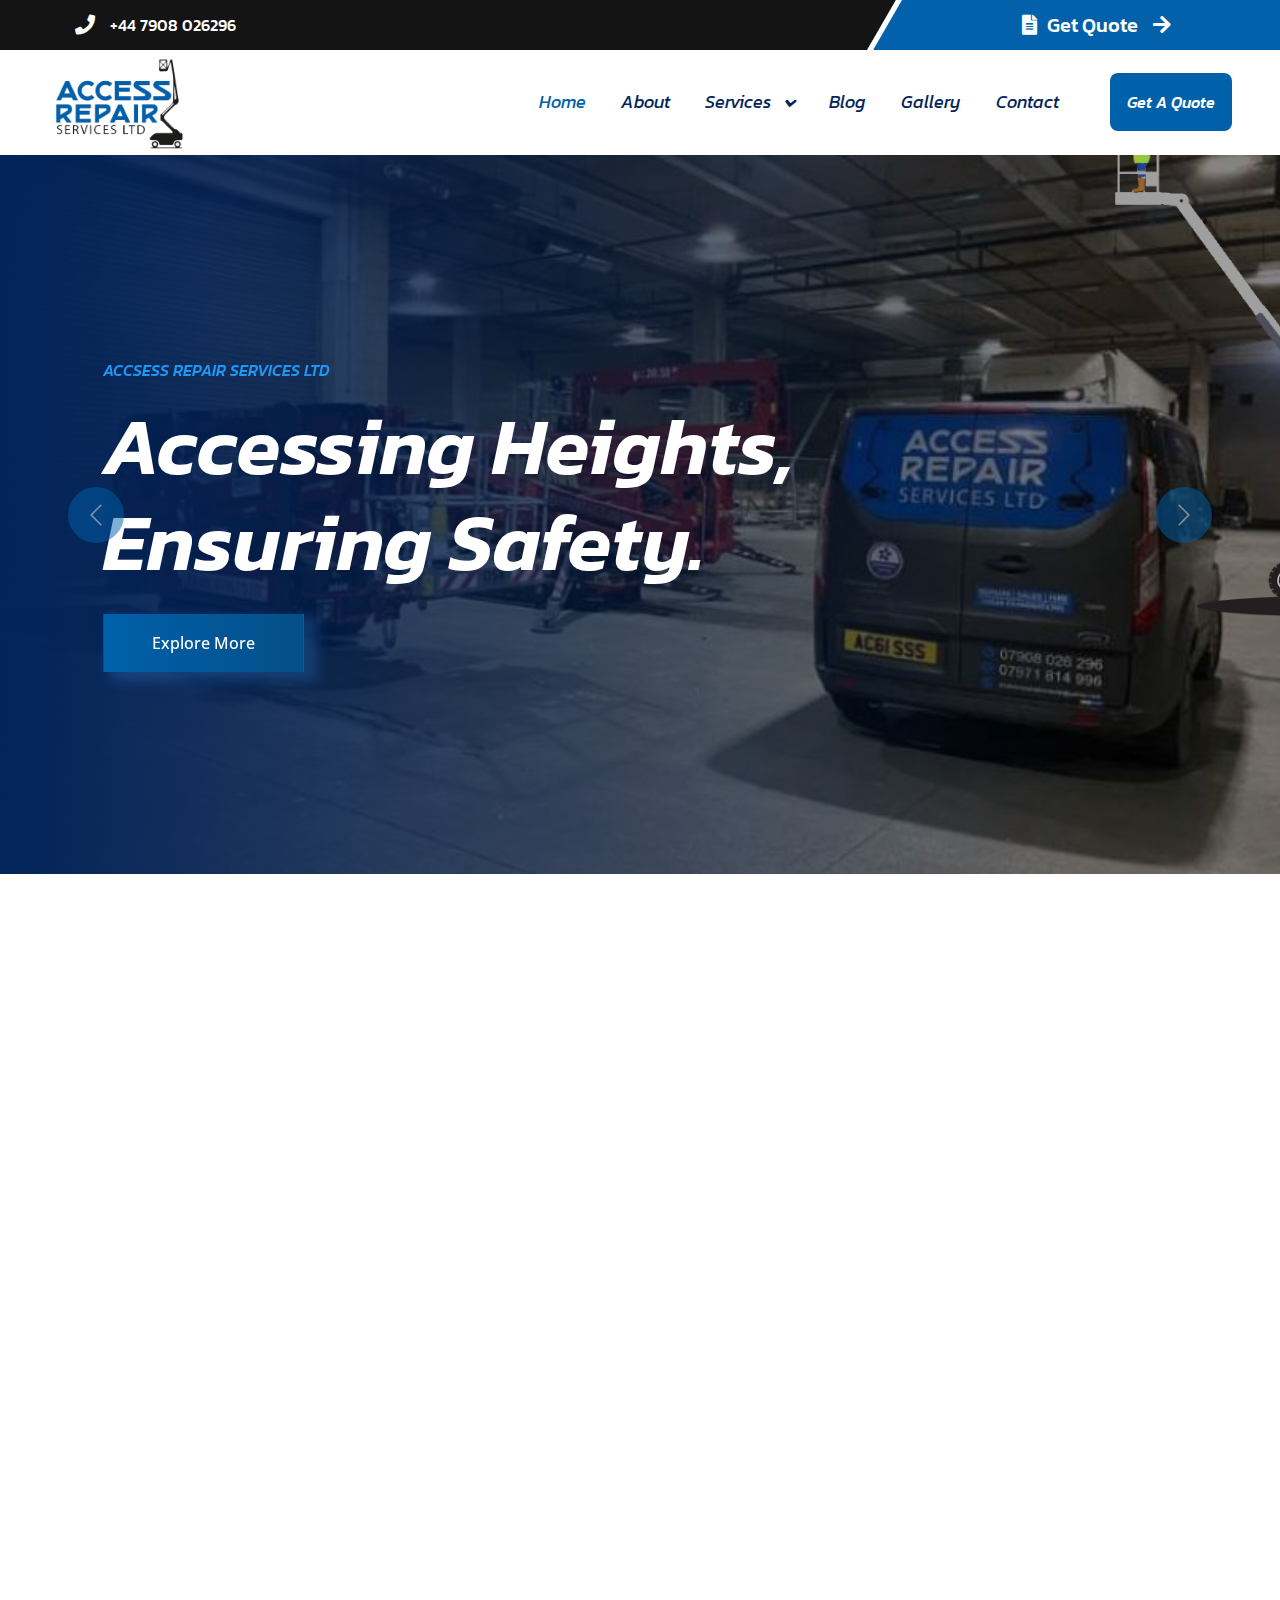
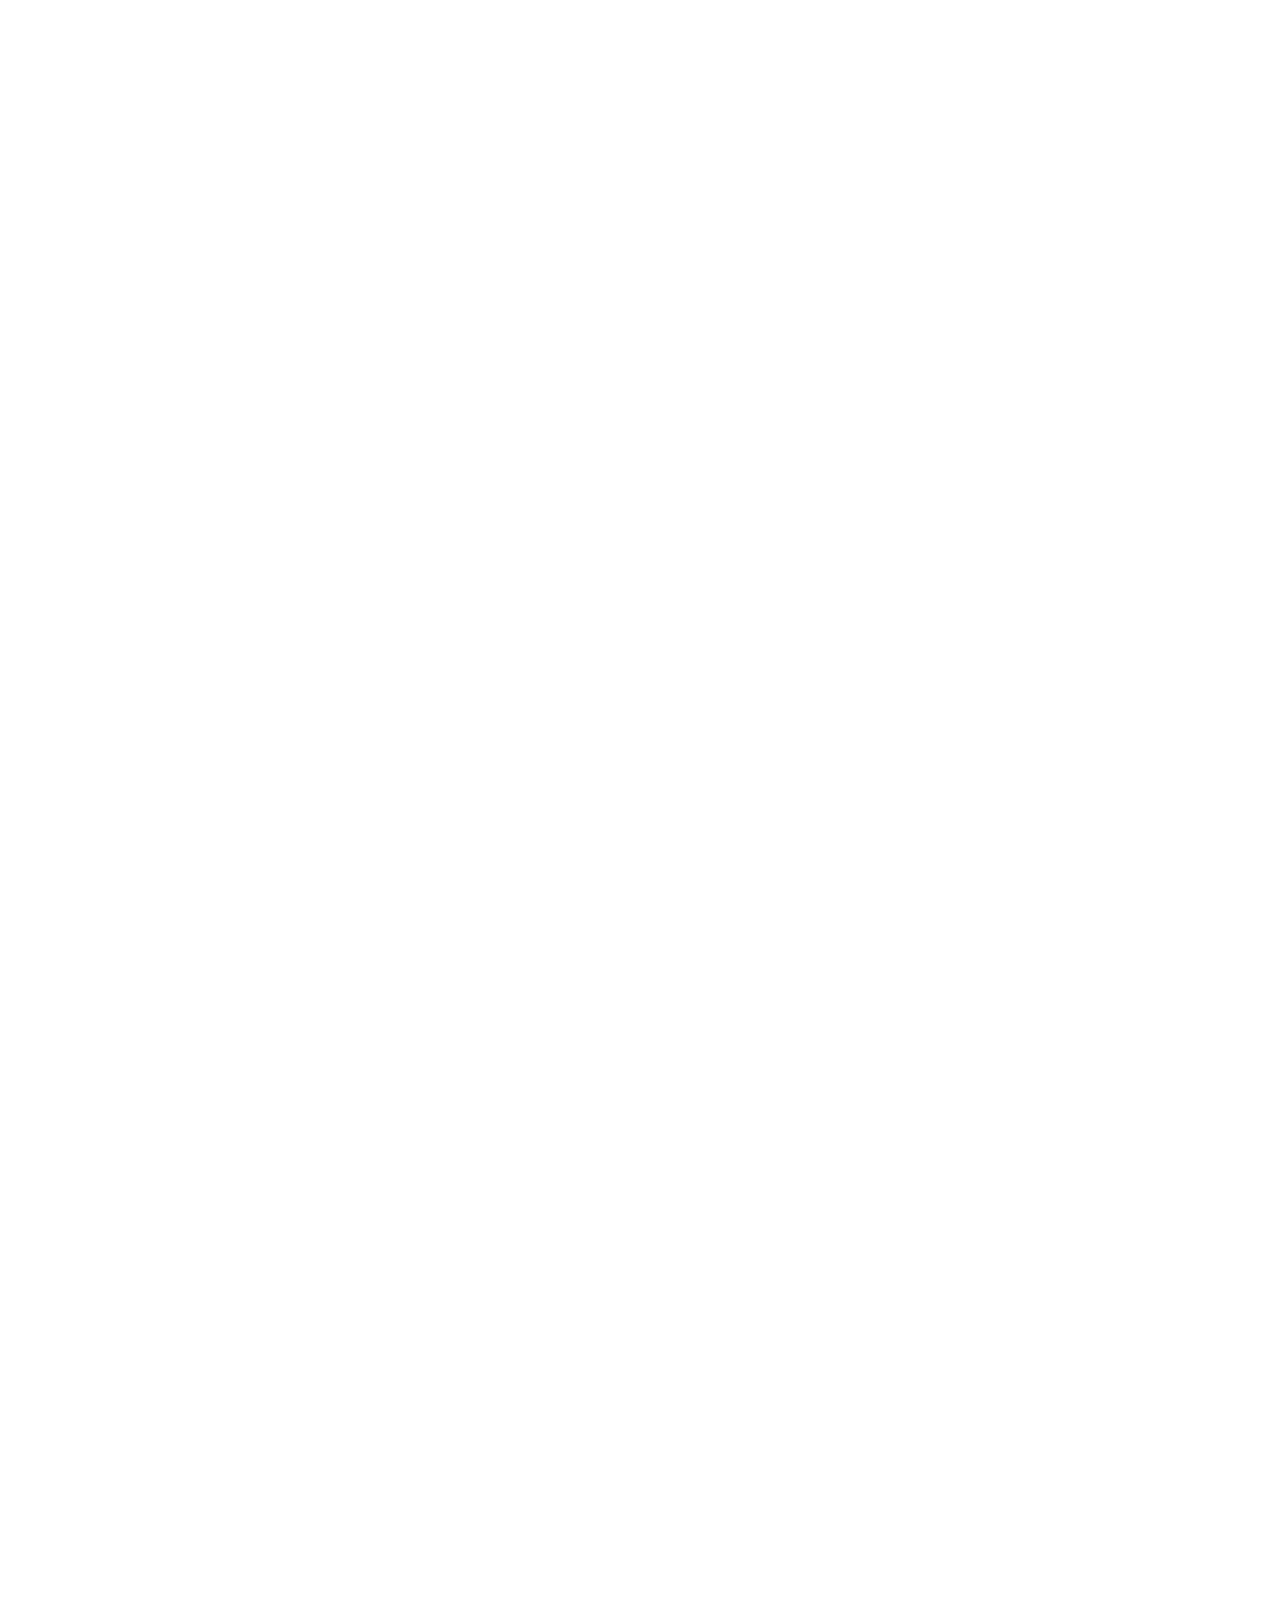
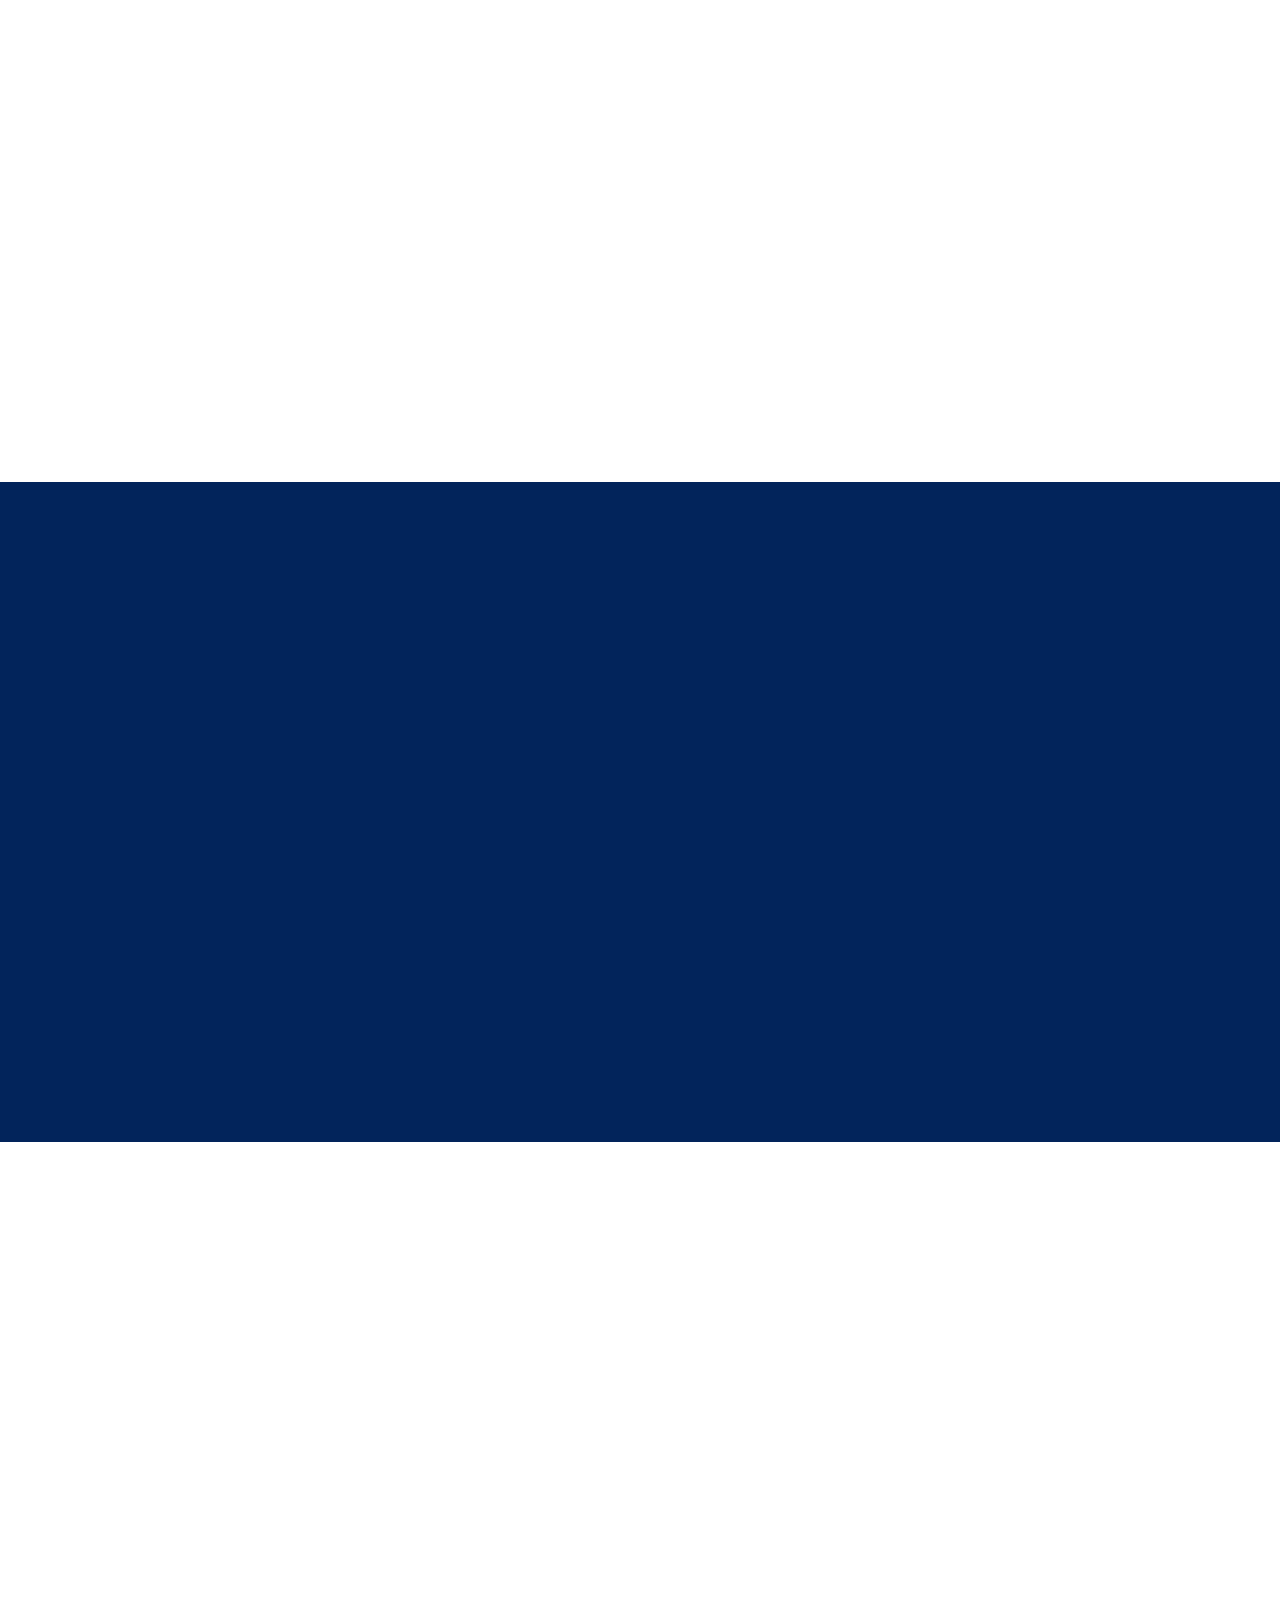
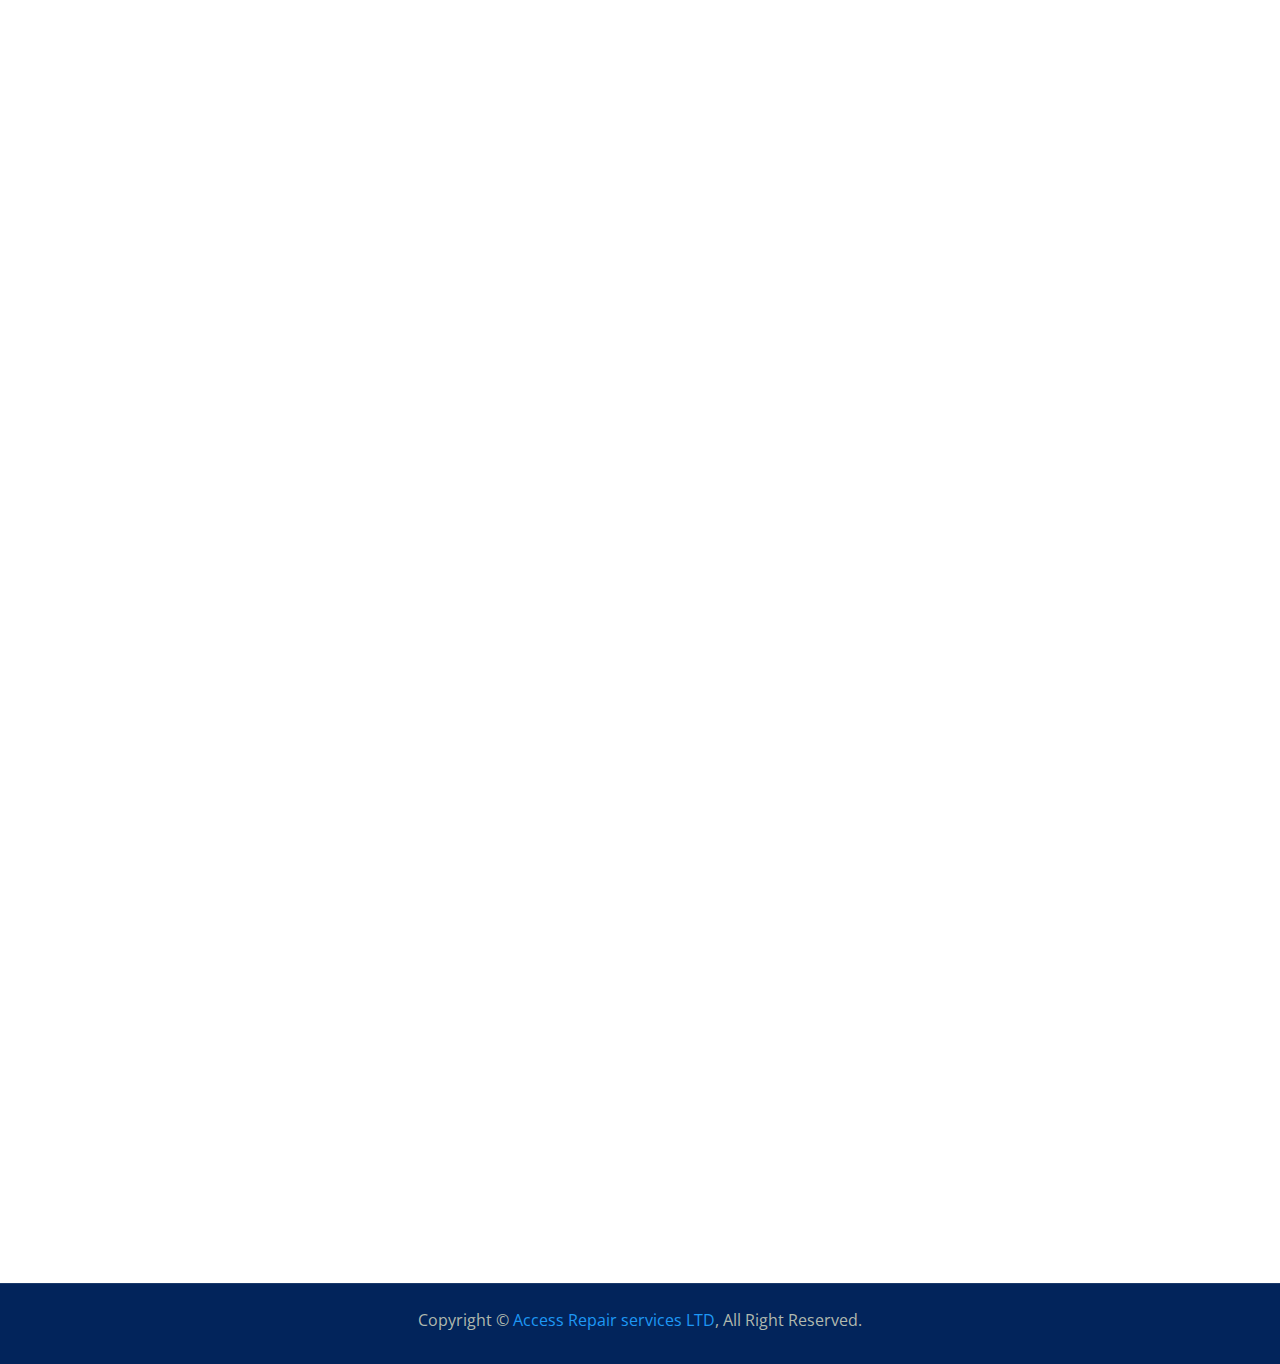
<file: index.html>
<!DOCTYPE html>
<html lang="en">

<head>
  <!-- Google tag (gtag.js) -->
<script async src="https://www.googletagmanager.com/gtag/js?id=G-TTFSR5LGNC"></script>
<script>
  window.dataLayer = window.dataLayer || [];
  function gtag(){dataLayer.push(arguments);}
  gtag('js', new Date());

  gtag('config', 'G-TTFSR5LGNC');
</script>
<link rel="canonical" href="https://accessrepair.co.uk/"/>

  
    <meta charset="utf-8">
    <title>Access Repair Services Ltd - Access Services Glasgow</title>
    <meta content="width=device-width, initial-scale=1.0" name="viewport">
    <meta content="Access Repair, Access Services Glasgow, elevated access, cherry picker hire, scissor lift hire, access equipment, maintenance, repair, safety" name="keywords">
    <meta content="Discover cost-effective access solutions with Access Repair in Glasgow. We offer cherry picker and scissor lift hire, maintenance, and more. Elevate your Glasgow projects with us!" name="description">

    <!-- Favicon -->
    <link href="img/favicon.ico" rel="icon">

    <!-- Google Web Fonts -->
    <link rel="preconnect" href="https://fonts.googleapis.com">
    <link rel="preconnect" href="https://fonts.gstatic.com" crossorigin>
    <link
        href="https://fonts.googleapis.com/css2?family=Open+Sans:wght@400;500;600&family=Rubik:wght@500;600;700&display=swap"
        rel="stylesheet">

    <!-- Icon Font Stylesheet -->
    <link href="https://cdnjs.cloudflare.com/ajax/libs/font-awesome/5.10.0/css/all.min.css" rel="stylesheet">
    <link href="https://cdn.jsdelivr.net/npm/bootstrap-icons@1.4.1/font/bootstrap-icons.css" rel="stylesheet">

    <!-- Libraries Stylesheet -->
    <link href="lib/animate/animate.min.css" rel="stylesheet">
    <link href="lib/owlcarousel/assets/owl.carousel.min.css" rel="stylesheet">

    <!-- Customized Bootstrap Stylesheet -->
    <link href="css/bootstrap.min.css" rel="stylesheet">

    <!-- Template Stylesheet -->
    <link href="css/style.css" rel="stylesheet">
  
  	<!-- Schema Markup for Footer -->
<script type="application/ld+json">
{
  "@context": "https://schema.org",
  "@type": "LocalBusiness",
  "name": "Access Repair Services Ltd",  // Change to your business name
  "image": "img/logo.webp",  // Change to the URL of your business logo image
  "address": {
    "@type": "PostalAddress",
    "streetAddress": "Glasgow",  // Change to your street address
    "addressRegion": "Scotland"  // Change to your region
  },
  "telephone": "+7908 026296",  // Change to your business telephone number
  "email": "accessrepairservicesltd@yahoo.com",  // Change to your business email address
  "url": "https://accessrepair.co.uk/",  // Change to your business website URL
  "contactPoint": [
    {
      "@type": "ContactPoint",
      "telephone": "+7908 026296",
      "contactType": "customer service"
    }
  ],
  "potentialAction": {
    "@type": "SearchAction",
    "target": "https://accessrepair.co.uk/search?q={search_term_string}",  // Change to your website's search URL
    "query-input": "required name=search_term_string"
  }
}
</script>
	
<link rel="preconnect" href="https://fonts.googleapis.com">
<link rel="preconnect" href="https://fonts.gstatic.com" crossorigin>
<link href="https://fonts.googleapis.com/css2?family=Kanit:ital,wght@0,100;0,200;0,300;0,400;0,500;0,600;0,700;0,800;0,900;1,100;1,200;1,300;1,400;1,500;1,600;1,700;1,800;1,900&display=swap" rel="stylesheet">
</head>

<body>
    <!-- Spinner Start -->
    <div id="spinner"
    class="show bg-white position-fixed translate-middle w-100 vh-100 top-50 start-50 d-flex align-items-center justify-content-center">
    <div class="spinner-border text-colour1" role="status" style="width: 3rem; height: 3rem;"></div>
    </div>
    <!-- Spinner End -->


    <div class="slanted-topbar">
        <i class="fa fa-phone phone-icon"></i> <!-- Phone icon -->
        <a href="tel:+44 7908 026296" class="phone-number">+44 7908 026296
        </a> <!-- Fake phone number -->
        <a href="contact.html" class="get-quote"><i class="fa fa-file-alt i2"></i>Get Quote<i class="fa fa-arrow-right i1"></i></a> <!-- "Get a Quote" button -->
        <div class="white-line"></div> <!-- White line for gap -->
    </div>


<!-- Navbar Start -->
<nav class="navbar navbar-expand-lg bg-white navbar-light sticky-top py-0 pe-5">
  <a href="index.html" class="navbar-brand ps-5 me-0">
      <h1 class="text-white m-0"><img src="img/logo.png" class="logo" alt="Accecss Repair Services Ltd's Logo"></h1>
  </a>
  <button type="button" class="navbar-toggler me-0" data-bs-toggle="collapse" data-bs-target="#navbarCollapse" aria-label="Toggle Navigation Menu">
      <span class="navbar-toggler-icon" ></span>
  </button>
  <div class="collapse navbar-collapse" id="navbarCollapse">
      <div class="navbar-nav ms-auto p-4 p-lg-0">
          <a href="index.html" class="nav-item nav-link active ">Home</a>
          <a href="about.html" class="nav-item nav-link">About</a>
<!-- Dropdown Menu for Services -->
<div class="nav-item dropdown">
<a class="nav-link dropdown-toggle" href="#" id="servicesDropdown" role="button" data-bs-toggle="dropdown" aria-haspopup="true" aria-expanded="false">
  Services
</a>
<div class="dropdown-menu" aria-labelledby="servicesDropdown">
  <a class="dropdown-item font-type " href="equipment-sales.html">Equipment Sales</a>
  <a class="dropdown-item font-type" href="maintenence-and-repair.html">Maintenance and Repair</a>
  <a class="dropdown-item font-type" href="equipment-hire.html">Equipment Hire</a>
  <a class="dropdown-item font-type" href="spider-lift-hire.html">Spider Lift Hire</a>
  <a class="dropdown-item font-type" href="loler-regulations.html">LOLER Regulations</a>

  <!-- Add more service links here -->
</div>
</div>
<!-- End Dropdown Menu for Services -->                <a href="blog.html" class="nav-item nav-link ">Blog</a>
          <a href="project.html" class="nav-item nav-link">Gallery</a>
        
          <a href="contact.html" class="nav-item nav-link">Contact</a>
      </div>
      <a href="contact.html" class="btn btn-colour-nav px-3 d-none d-lg-block">Get A Quote</a>
  </div>
</nav>
<!-- Navbar End -->


    <!-- Carousel Start -->
    <div class="container-fluid px-0 mb-5">
        <div id="header-carousel" class="carousel slide" data-bs-ride="carousel">
            
            <div class="carousel-inner">
                
                <div class="carousel-item active">
                    
                    <img class="w-100" src="img/carousel-1.jpg" alt="Access equipment provided by Access Repair Services Ltd for efficient and safe project execution">
                    <div class="carousel-caption">
                        <div class="container">
                            
                            <div class="row justify-content-center">
                                
                                <div class="col-lg-10 text-start">
                                    <p class="fs-6 fw- text-colour1 font-type italic text-uppercase animated slideInRight">ACCSESS REPAIR SERVICES LTD</p>
                                    <h1 class="display-1 text-carousel font-type-i mb-4 animated slideInRight">Accessing Heights, Ensuring Safety.</h1>
                                    <a href="about.html" class="btn explore btn-colour-carousel py-3 px-5 animated slideInRight">Explore More</a>
                                    
                                </div>
                                
                            </div>
                            
                        </div>
                        <div class="cherry-container">
                            <img src="img/cherry-picker.png" class="van1" alt="Access Repair's Moving cherry-picker">
                           </div>
                    </div>
                </div>
                
                <div class="carousel-item">
                    
                    <img class="w-100" src="img/carousel-2.jpg" alt="Access Repair Services Ltd's equipment displayed in Glasgow, Scotland">
                    <div class="carousel-caption">
                        <div class="container">
                            <div class="row justify-content-center">
                                <div class="col-lg-10 text-start">
                                    <p class="fs- font-type italic  text-colour1 text-uppercase animated slideInRight">ACCSESS REPAIR SERVICES LTD</p>
                                    <h1 class="display-1 text-carousel font-type-i mb-5 animated slideInRight">Check Out Our Elevated Access Solutions!</h1>
                                    <a href="service.html" class="btn btn-colour2 py-3 px-5 animated slideInRight">View Services</a>
                                </div>
                            </div>
                        </div>
                        <div class="cherry-container">
                            <img src="img/cherry-picker.png" class="van1" alt="Access Repair's Moving cherry-picker">
                           </div>
                    </div>
                </div>
            </div>
            <button class="carousel-control-prev" type="button" data-bs-target="#header-carousel" data-bs-slide="prev">
                <span class="carousel-control-prev-icon" aria-hidden="true"></span>
                <span class="visually-hidden">Previous</span>
            </button>
            
            <button class="carousel-control-next" type="button" data-bs-target="#header-carousel" data-bs-slide="next">
                <span class="carousel-control-next-icon" aria-hidden="true"></span>
                <span class="visually-hidden">Next</span>
            </button>
             
        </div>
    </div>
    <!-- Carousel End -->


    <!-- About Start -->
    <div class="container-xxl py-5">
        <div class="container">
            <div class="row g-5">
                <div class="col-lg-6">
                    <div class="row gx-3 h-100">
                        <div class="col-6 align-self-start wow fadeInUp" data-wow-delay="0.1s">
                            <img class="img-fluid" src="img/about-1.jpg" alt="Access Repair's access equipment">
                        </div>
                        <div class="col-6 align-self-end wow fadeInDown" data-wow-delay="0.1s">
                            <img class="img-fluid" src="img/about-2.jpg" alt="Access Repair working on a project in Glasgow, Scotland">
                        </div>
                    </div>
                </div>
                <div class="col-lg-6 wow fadeIn" data-wow-delay="0.5s">
                    <p class=" font-type-i-l text-uppercase text-colour1 mb-2">About Us</p>
                    <h1 class="display-5 font-type-i mb-4">Access Repair: Reach New Heights</h1>
                    <p class="mb-4">Our focus is not just on the tools we provide for Access Repair, but also on the range of services we provide. Our proven history demonstrates our ability to consistently deliver outstanding solutions for accessing hard-to-reach areas. When you work with us, you can trust in our knowledge and skills to guarantee successful outcomes. Let us revolutionize access for your projects with reliable tools, top-notch services, and a steadfast dedication to safety.

                    </p>
                    <div class="d-flex align-items-center about-no mb-4">
                       
                        <div class="ms-4 about-no">
                            <p><i class="fa fa-check text-colour1 me-2"></i>Cherry Picker Sales</p>
                            <p><i class="fa fa-check text-colour1 me-2"></i>Scissor Lift Saless</p>
                            <p><i class="fa fa-check text-colour1 me-2"></i>Equipment Maintenance and Repair</p>
                            <p><i class="fa fa-check text-colour1 me-2"></i>LOLER Regulations</p>
                            <p class="mb-0"><i class="fa fa-check text-colour1 me-2"></i>Flexible Equipment Hire Options</p>
                        </div>
                    </div>
                    <div class="row pt-2">
                      
                        <div class="col-sm-6">
                            <div class="d-flex align-items-center">
                                <div class="flex-shrink-0 btn-lg-square rounded-circle bg-colour2">
                                    <i class="fa fa-phone-alt text-white"></i>
                                </div>
                                <div class="ms-3">
                                    <p class="mb-2">Call us</p>
                                    <a href="tel:+7908026296" class="mb-0 contact-link">+7908 026296</a>
                                </div>
                            </div>
                        </div>
                    </div>
                </div>
            </div>
        </div>
    </div>
    <!-- About End -->


    <!-- Facts Start 
    <div class="container-fluid facts my-5 p-5">
        <div class="row g-5">
            <div class="col-md-6 col-xl-3 wow fadeIn" data-wow-delay="0.1s">
                <div class="text-center border p-5">
                    <i class="fa fa-certificate fa-3x text-white mb-3"></i>
                    <h1 class="display-2 text-primary mb-0" data-toggle="counter-up">25</h1>
                    <span class="fs-5 fw-semi-bold text-white">Years Experience</span>
                </div>
            </div>
            <div class="col-md-6 col-xl-3 wow fadeIn" data-wow-delay="0.3s">
                <div class="text-center border p-5">
                    <i class="fa fa-users-cog fa-3x text-white mb-3"></i>
                    <h1 class="display-2 text-primary mb-0" data-toggle="counter-up">135</h1>
                    <span class="fs-5 fw-semi-bold text-white">Team Members</span>
                </div>
            </div>
            <div class="col-md-6 col-xl-3 wow fadeIn" data-wow-delay="0.5s">
                <div class="text-center border p-5">
                    <i class="fa fa-users fa-3x text-white mb-3"></i>
                    <h1 class="display-2 text-primary mb-0" data-toggle="counter-up">957</h1>
                    <span class="fs-5 fw-semi-bold text-white">Happy Clients</span>
                </div>
            </div>
            <div class="col-md-6 col-xl-3 wow fadeIn" data-wow-delay="0.7s">
                <div class="text-center border p-5">
                    <i class="fa fa-check-double fa-3x text-white mb-3"></i>
                    <h1 class="display-2 text-primary mb-0" data-toggle="counter-up">1839</h1>
                    <span class="fs-5 fw-semi-bold text-white">Projects Done</span>
                </div>
            </div>
        </div>
    </div>
  Facts End -->


    <!-- Features Start -->
    <div class="container-xxl py-5">
        <div class="container">
            <div class="row g-5 align-items-center">
                <div class="col-lg-6 wow fadeInUp" data-wow-delay="0.1s">
                    <div class="position-relative me-lg-4">
                        <img class="img-fluid w-100" src="img/project-11.jpg" alt="One of Access Repair Services Ltd Spider Lifts for hire">
                        
                    </div>
                </div>
                <div class="col-lg-6 wow fadeInUp" data-wow-delay="0.5s">
                    <p class=" text-uppercase  font-type-i-l text-colour1 mb-2">Why Choose Us!</p>
                    <h1 class="display-5 mb-4 font-type-i"> Reasons Why People Are Choosing Us!</h1>
                    <p class="mb-4">Choose Access Repair for your access equipment needs. Our proven expertise, unwavering safety commitment, and complete range of services make us the ideal partner. Discover more about what sets us apart.
                    </p>
                    <div class="row gy-4">
                        <div class="col-12">
                            <div class="d-flex">
                                <div class="flex-shrink-0 btn-lg-square rounded-circle bg-colour">
                                    <i class="fa fa-check  text-white"></i>
                                </div>
                                <div class="ms-4">
                                    <h4 class="font-type">Proven Expertise</h4>
                                    <span>Access Repair brings years of industry expertise, ensuring tailored solutions for your elevated access needs.</span>
                                </div>
                            </div>
                        </div>
                        <div class="col-12">
                            <div class="d-flex">
                                <div class="flex-shrink-0 btn-lg-square rounded-circle bg-colour">
                                    <i class="fa fa-check text-white"></i>
                                </div>
                                <div class="ms-4">
                                    <h4 class="font-type">Uncompromising Safety</h4>
                                    <span>Safety is our priority. Benefit from certified maintenance, thorough examinations, and adherence to rigorous safety standards.</span>
                                </div>
                            </div>
                        </div>
                        <div class="col-12">
                            <div class="d-flex">
                                <div class="flex-shrink-0 btn-lg-square rounded-circle bg-colour">
                                    <i class="fa fa-check text-white"></i>
                                </div>
                                <div class="ms-4">
                                    <h4 class="font-type">Complete Access Partner</h4>
                                    <span> From sales to maintenance, Access Repair offers an all-inclusive solution, simplifying your access equipment requirements.</span>
                                </div>
                            </div>
                        </div>
                    </div>
                </div>
            </div>
        </div>
    </div>
    <!-- Features End -->


    <!-- Video Modal Start -->
    <div class="modal modal-video fade" id="videoModal" tabindex="-1" aria-labelledby="exampleModalLabel"
        aria-hidden="true">
        <div class="modal-dialog">
            <div class="modal-content rounded-0">
                <div class="modal-header">
                    <h3 class="modal-title" id="exampleModalLabel">Youtube Video</h3>
                    <button type="button" class="btn-close" data-bs-dismiss="modal" aria-label="Close"></button>
                </div>
                <div class="modal-body">
                    <!-- 16:9 aspect ratio -->
                    <div class="ratio ratio-16x9">
                        <iframe class="embed-responsive-item" src="" id="video" allowfullscreen
                            allowscriptaccess="always" allow="autoplay"></iframe>
                    </div>
                </div>
            </div>
        </div>
    </div>
    <!-- Video Modal End -->


    <!-- Service Start -->
    <div class="container-xxl py-5">
        <div class="container">
            <div class="text-center mx-auto pb-4 wow fadeInUp" data-wow-delay="0.1s" style="max-width: 600px;">
                    <p class=" text-uppercase font-type-i-l text-colour1 mb-2">Our Services</p>
                    <h1 class="display-5 font-type-i mb-4">Explore Our Diverse Range Of Access Solutions</h1>
            </div>
            <div class="row gy-5 gx-4">
                <div class="col-md-6 col-lg-4 wow fadeInUp" data-wow-delay="0.1s">
                    <div class="service-item">
                        <img class="img-fluid" src="img/service-1.jpg" alt="Access Repair's equipment solutions in Glasgow, Scotland">
                        <div class="service-img">
                            <img class="img-fluid" src="img/service-1.jpg" alt="Access Repair's equipment solutions in Glasgow, Scotland">
                        </div>
                        <div class="service-detail">
                            <div class="service-title">
                                <hr class="w-25">
                                <h3 class="mb-0 font-type">Equipment Sales</h3>
                                <hr class="w-25">
                            </div>
                            <div class="service-text">
                                <p class="text-white mb-0">Empower your projects with top-tier equipment. Explore our diverse range of cherry pickers and scissor lifts designed to elevate your work to new heights</p>
                            </div>
                        </div>
                        <a class="btn btn-light" href="equipment-sales.html">Read More</a>
                    </div>
                </div>
                <div class="col-md-6 col-lg-4 wow fadeInUp" data-wow-delay="0.3s">
                    <div class="service-item">
                        <img class="img-fluid" src="img/service-2.jpg" alt="Access Repair's Maintenence and Safety Services in Glasgow, Scotland">
                        <div class="service-img">
                            <img class="img-fluid" src="img/service-2.jpg" alt="Access Repair's Maintenence and Safety Services in Glasgow, Scotland">
                        </div>
                        <div class="service-detail">
                            <div class="service-title">
                                <hr class="w-25">
                                <h3 class="mb-0 font-type">Maintenance and Repair</h3>
                                <hr class="w-25">
                            </div>
                            <div class="service-text">
                                <p class="text-white mb-0">Prioritize safety and reliability. Our comprehensive services include equipment maintenance and repair, ensuring your access solutions stay in optimal condition. Explore further.</p>
                            </div>
                        </div>
                        <a class="btn btn-light" href="maintenence-and-repair.html">Read More</a>
                    </div>
                </div>
                <div class="col-md-6 col-lg-4 wow fadeInUp" data-wow-delay="0.5s">
                    <div class="service-item">
                        <img class="img-fluid" src="img/service-3.jpg" alt="Access Repair's equipment for hire services in Glasgow, Scotland">
                        <div class="service-img">
                            <img class="img-fluid" src="img/service-3.jpg" alt="Access Repair's equipment for hire services in Glasgow, Scotland">
                        </div>
                        <div class="service-detail">
                            <div class="service-title">
                                <hr class="w-25">
                                <h3 class="mb-0 font-type">Equipment Hire Options</h3>
                                <hr class="w-25">
                            </div>
                            <div class="service-text">
                                <p class="text-white mb-0">Adapt to your needs seamlessly. Discover our flexible equipment hire options, providing temporary access solutions tailored to your project durations.</p>
                            </div>
                        </div>
                        <a class="btn btn-light" href="equipment-hire.html">Read More</a>
                    </div>
                </div>
                <div class="col-md-6 col-lg-4 wow fadeInUp" data-wow-delay="0.5s">
                    <div class="service-item">
                        <img class="img-fluid" src="img/service-4.jpg" alt="Access Repair's spider lift hire services in Glasgow, Scotland">
                        <div class="service-img">
                            <img class="img-fluid" src="img/service-4.jpg" alt="Access Repair's spider lift hire services in Glasgow, Scotland">
                        </div>
                        <div class="service-detail">
                            <div class="service-title">
                                <hr class="w-25">
                                <h3 class="mb-0 font-type">Spider Lift Hire</h3>
                                <hr class="w-25">
                            </div>
                            <div class="service-text">
                                <p class="text-white mb-0">Elevate your projects to new levels of precision and versatility with our Spider Lift services. Designed to navigate confined spaces and challenging terrains, Spider Lifts offer a unique solution for accessing elevated areas that traditional equipment may find inaccessible.</p>
                            </div>
                        </div>
                        <a class="btn btn-light" href="spider-lift-hire.html">Read More</a>
                    </div>
                </div>
                <div class="col-md-6 col-lg-4 wow fadeInUp" data-wow-delay="0.5s">
                    <div class="service-item">
                        <img class="img-fluid" src="img/regulations.jpg" alt="Access Repair'LOLER Regulations services in Glasgow, Scotland">
                        <div class="service-img">
                            <img class="img-fluid" src="img/regulations.jpg" alt="Access Repair's LOLER Regulations services in Glasgow, Scotland">
                        </div>
                        <div class="service-detail">
                            <div class="service-title">
                                <hr class="w-25">
                                <h3 class="mb-0 font-type   ">LOLER Regulations</h3>
                                <hr class="w-25">
                            </div>
                            <div class="service-text">
                                <p class="text-white mb-0">
                                    Elevate your commitment to safety and compliance with our LOLER Regulations service. We ensure your lifting operations are not just compliant with regulations but prioritize the well-being of your team and the efficiency of your operations. Let us handle the regulations, so you can concentrate on lifting your projects to new heights.</p>
                            </div>
                        </div>
                        <a class="btn btn-light" href="loler-regulations.html">Read More</a>
                    </div>
                </div>
            </div>
        </div>
    </div>
    <!-- Service End -->


   <!-- Project Start -->
   <div class="container-fluid bg-dark pt-5 my-5 px-0">
    <div class="text-center mx-auto mt-5 wow fadeIn" data-wow-delay="0.1s" style="max-width: 600px;">
        <p class=" text-uppercase text-colour1 mb-2 font-type-i-l">Our Projects</p>
        <h1 class="display-5 text-white mb-5 font-type-i">See What We Have Completed Recently</h1>
    </div>
    <div class="owl-carousel project-carousel wow fadeIn" data-wow-delay="0.1s">
        <a class="project-item" href="">
            <img class="img-fluid" src="img/project-1.jpg" alt="Access Equipment - Access Repair Services Ltd">
          
        </a>
        <a class="project-item" href="">
            <img class="img-fluid" src="img/project-2.jpg" alt="Spider Lift in action - Access Repair Services Ltd">
           
        </a>
        <a class="project-item" href="">
            <img class="img-fluid" src="img/project-3.jpg" alt="Access Repair's cherry picker">
           
        </a>
        <a class="project-item" href="">
            <img class="img-fluid" src="img/project-4.jpg" alt="Access Repair Services Ltd running maintenece on access equipment">
            
        </a>
        <a class="project-item" href="">
            <img class="img-fluid" src="img/project-5.jpg" alt="Access Repair's cherry picker in action">
            
        </a>
        <a class="project-item" href="">
            <img class="img-fluid" src="img/project-6.jpg" alt="Access Repair's Custom wraped van beside their equipment">
            
        </a>
    </div>
</div>
<!-- Project End -->




    <!-- Testimonial Start -->
    <div class="container-xxl py-5">
        <div class="container">
            <div class="text-center mx-auto wow fadeInUp" data-wow-delay="0.1s" style="max-width: 600px;">
                <p class="font-type-i text-uppercase text-colour1 mb-2">Testimonial</p>
                <h1 class="display-5 font-type-i mb-5">What Our Clients Say!</h1>
            </div>
            <div class="owl-carousel testimonial-carousel wow fadeInUp" data-wow-delay="0.1s">
                <div class="testimonial-item text-center">
                    <div class="testimonial-img position-relative">
                        <img class="img-fluid rounded-circle mx-auto mb-5" src="img/user.png" alt="happy customer of Access repair giving feedback">
                        <div class="btn-square bg-colour3 rounded-circle">
                            <i class="fa fa-quote-left text-white"></i>
                        </div>
                    </div>
                    <div class="testimonial-text text-center rounded p-4">
                        <p>Access Repair has been a game-changer for our projects. The cherry picker we purchased from them not only met our requirements but exceeded our expectations. The team's professionalism and their commitment to safety are truly commendable. They've become our go-to for all things related to elevated access solutions.</p>
                        <h5 class="mb-1 font-type-i">John F</h5>
                        
                    </div>
                </div>
                <div class="testimonial-item text-center">
                    <div class="testimonial-img position-relative">
                        <img class="img-fluid rounded-circle mx-auto mb-5" src="img/user.png" alt="happy customer of Access repair giving feedback">
                        <div class="btn-square bg-colour3 rounded-circle">
                            <i class="fa fa-quote-left text-white"></i>
                        </div>
                    </div>
                    <div class="testimonial-text text-center rounded p-4">
                        <p>I can't thank Access Repair enough for their prompt and reliable service. Our scissor lift needed urgent repairs, and they had it up and running in no time. Their attention to detail and dedication to ensuring everything was functioning perfectly before they left really stood out. It's reassuring to know we have a partner we can count on.</p>
                        <h5 class="mb-1 font-type-i">Sarah T</h5>
                       
                    </div>
                </div>
                <div class="testimonial-item text-center">
                    <div class="testimonial-img position-relative">
                        <img class="img-fluid rounded-circle mx-auto mb-5" src="img/user.png" alt="happy customer of Access repair giving feedback">
                        <div class="btn-square bg-colour3 rounded-circle">
                            <i class="fa fa-quote-left text-white"></i>
                        </div>
                    </div>
                    <div class="testimonial-text text-center rounded p-4">
                        <p> Choosing Access Repair for equipment hire was the best decision we made. The process was smooth, and the equipment provided was in excellent condition. The flexibility of their hire options perfectly matched our project timeline. Their knowledgeable team provided valuable insights, making the entire experience hassle-free. We'll definitely be returning for future projects.</p>
                        <h5 class="mb-1 font-type-i">Michael C</h5>
                      
                    </div>
                </div>
            </div>
        </div>
    </div>
    <!-- Testimonial End -->


     <!-- Appointment Start -->
     <div
     class="container-fluid appointment my-5 py-5 wow fadeIn"
     data-wow-delay="0.1s"
   >
     <div class="container py-5">
       <div class="row g-5">
         <div class="col-lg-5 col-md-6 wow fadeIn" data-wow-delay="0.3s">
           <div class=" order- ">
             <h6 class="text-colour1  font-type-i-l mb-2">Contact Us</h6>
             <h1 class="display-5 font-type-i text-white mb-4">
               Get in Touch with Us <br> Today
             </h1>
           </div>
           <p class="text-white mb-0">
            Do you have any questions about our services or need help with your project? Don't hesitate to contact us using the form below. Our team is here to assist you, whether you need more information, have specific needs, or want to share feedback. Fill out the form and we'll respond promptly. We look forward to hearing from you!          </p>
         </div>
         <div class="col-lg-7 col-md-6 wow fadeIn" data-wow-delay="0.5s">
           <form > 
             <div class="row g-3">
                 <div class="col-12 col-sm-6">
                     <input type="text" class="form-control border-0" name="name" placeholder="Your Name" style="height: 55px;">
                 </div>
                 <div class="col-12 col-sm-6">
                     <input type="email" class="form-control border-0" name="email" placeholder="Your Email" style="height: 55px;">
                 </div>
                 <div class="col-12 col-sm-6">
                     <input type="tel" class="form-control border-0" name="phone" placeholder="Your Phone Number" style="height: 55px;">
                 </div>
                 <div class="col-12 col-sm-6">
                     <select class="form-control border-0" style="height: 55px; background-color: #fff;">
                         <option value="" disabled selected>Choose a Service</option>
                         <option value="equipment_sales">Equipment Sales</option>
                         <option value="maintenance_repair">Maintenance and Repair</option>
                         <option value="equipment_hire">Equipment Hire</option>
                         <option value="spider_lift_hire">Spider Lift Hire</option>
                         <option value="loler_regulations">LOLER Regulations</option>
                         <option  value="other">Other</option>
                    
                     </select>
                 </div>
               
                 <div class="col-12">
                     <textarea class="form-control border-0" rows="5" placeholder="Message"></textarea>
                 </div>
                 <div class="col-12">
                     <button class="btn btn-colour2 w-100 py-3" type="submit">Submit</button>
                 </div>
             </div>
         </form>
         </div>
       </div>
     </div>
   </div>
   <!-- Appointment End -->


    <!-- Footer Start -->
    <div class="container-fluid bg-colour4 footer mt-5 py-5 wow fadeIn" data-wow-delay="0.1s">
        <div class="container py-5">
            <div class="row g-5">
                <div class="col-lg-5 col-md-6">
                    <h5 class="text-white font-type-i-l mb-4">Our Office</h5>
                    <p class="mb-2"><i class="fa fa-map-marker-alt me-3"></i>Glasgow</p>
                    <a href="tel:+7908026296" class="mb-2 contact-link-footer"><i class="fa fa-phone-alt me-3"></i>+7908 026296</a>
                    <p class="mb-2"><i class="fa fa-envelope me-3"></i>accessrepairservicesltd@yahoo.com
                    </p>
                   
                </div>
                <div class="col-lg-3 col-md-6">
                    <h5 class="text-light mb-4 font-type-i-l">Services</h3>
                 
                    <a class="btn btn-link" href="equipment-sales.html">Equipment Sales</a>
                    <a class="btn btn-link" href="maintenence-and-repair.html">Maintenance and Repair</a>
                    <a class="btn btn-link" href="equipment-hire.html">Equipment Hire Options</a>
                   
                </div>
                <div class="col-lg-3 col-md-6">
                    <h5 class="text-white mb-4 font-type-i-l">Quick Links</h5>
                    <a class="btn btn-link" href="about.html">About Us</a>
                    <a class="btn btn-link" href="contact.html">Contact Us</a>
                    <a class="btn btn-link" href="project.html">Gallery</a>
                    <a class="btn btn-link" href="blog.html">Blog</a>
                </div>
              
                
            </div>
        </div>
    </div>
    <!-- Footer End -->


    <!-- Copyright Start -->
    <div class="container-fluid copyright bg-colour4 py-4">
        <div class="container text-center">
            <p class="mb-2">Copyright &copy; <a class="fw-semi-bold text-colour5" href="index.html">Access Repair services LTD</a>, All Right Reserved.
            </p>
          
        </div>
    </div>
    <!-- Copyright End -->



    <!-- JavaScript Libraries -->
    <script src="https://code.jquery.com/jquery-3.4.1.min.js"></script>
    <script src="https://cdn.jsdelivr.net/npm/bootstrap@5.0.0/dist/js/bootstrap.bundle.min.js"></script>
    <script src="lib/wow/wow.min.js"></script>
    <script src="lib/easing/easing.min.js"></script>
    <script src="lib/waypoints/waypoints.min.js"></script>
    <script src="lib/owlcarousel/owl.carousel.min.js"></script>
    <script src="lib/counterup/counterup.min.js"></script>

    <!-- Template Javascript -->
    <script src="js/main.js"></script>
</body>

</html>
</file>
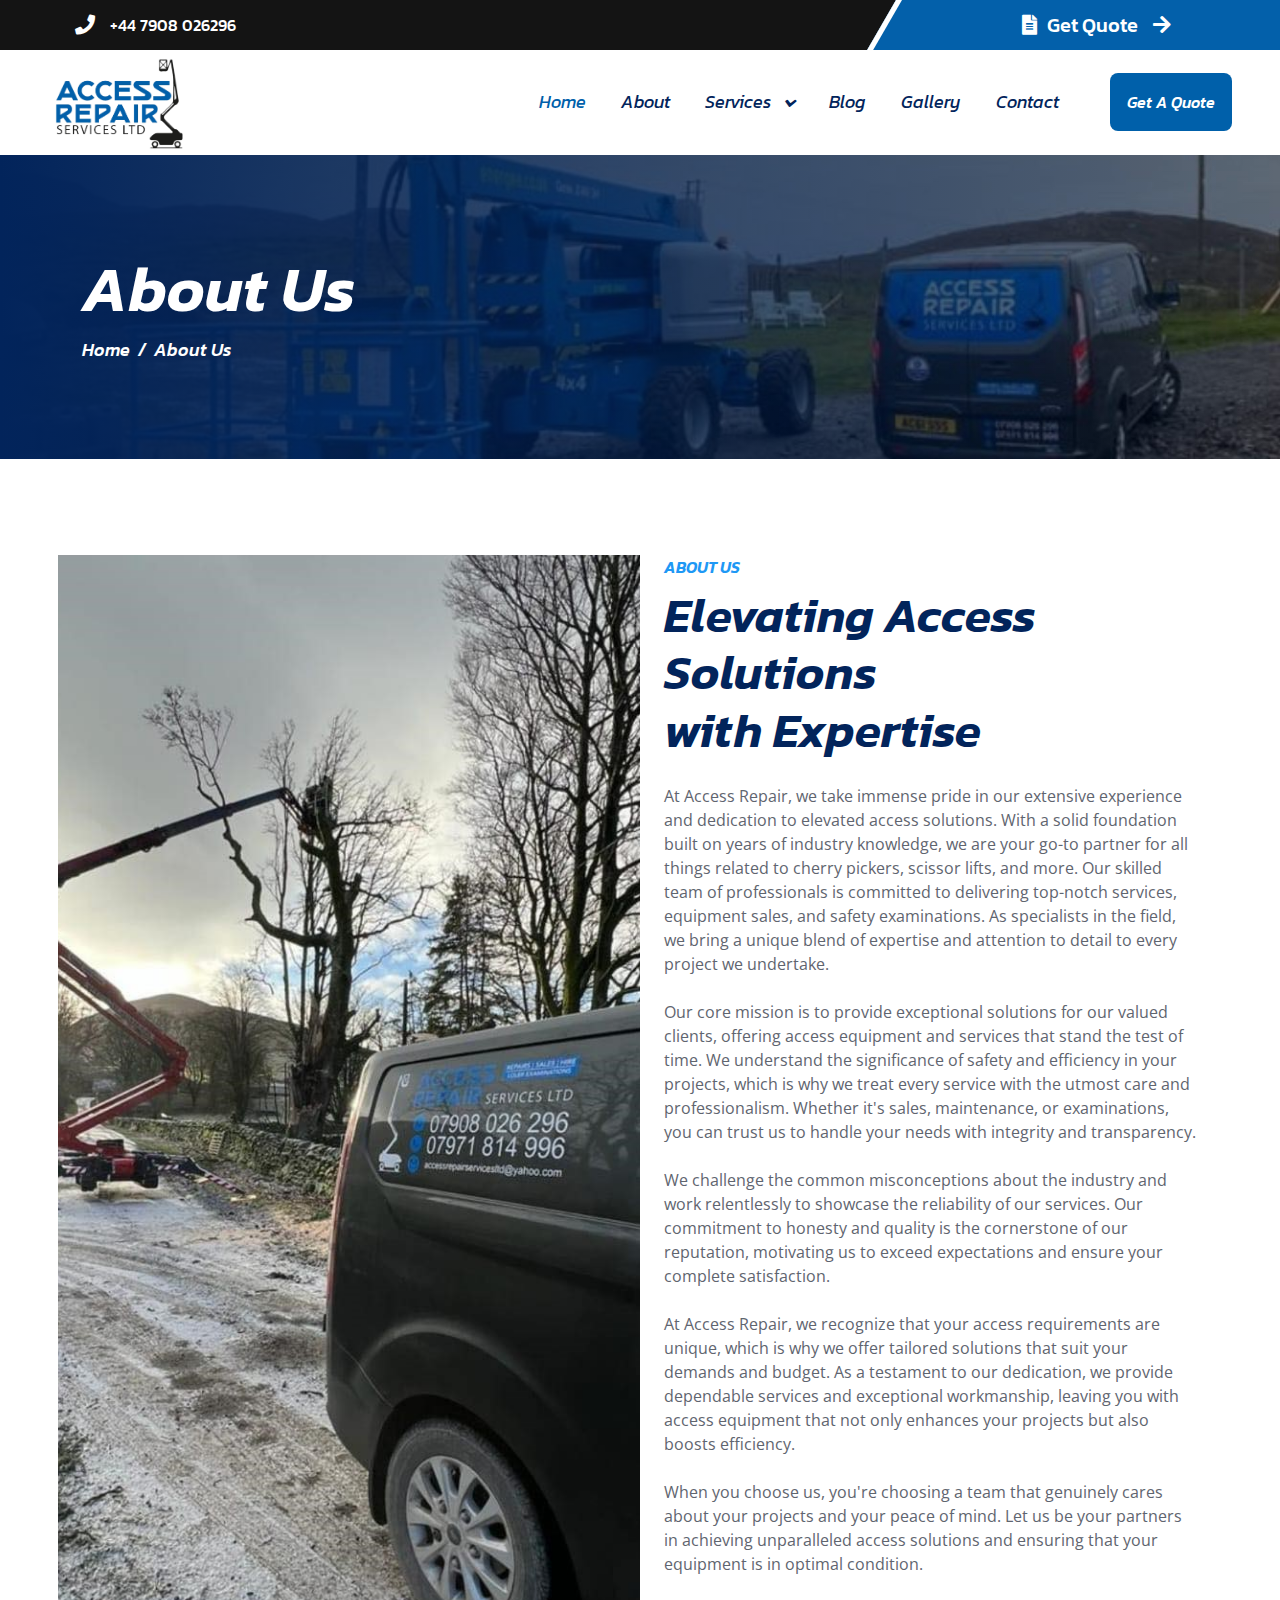
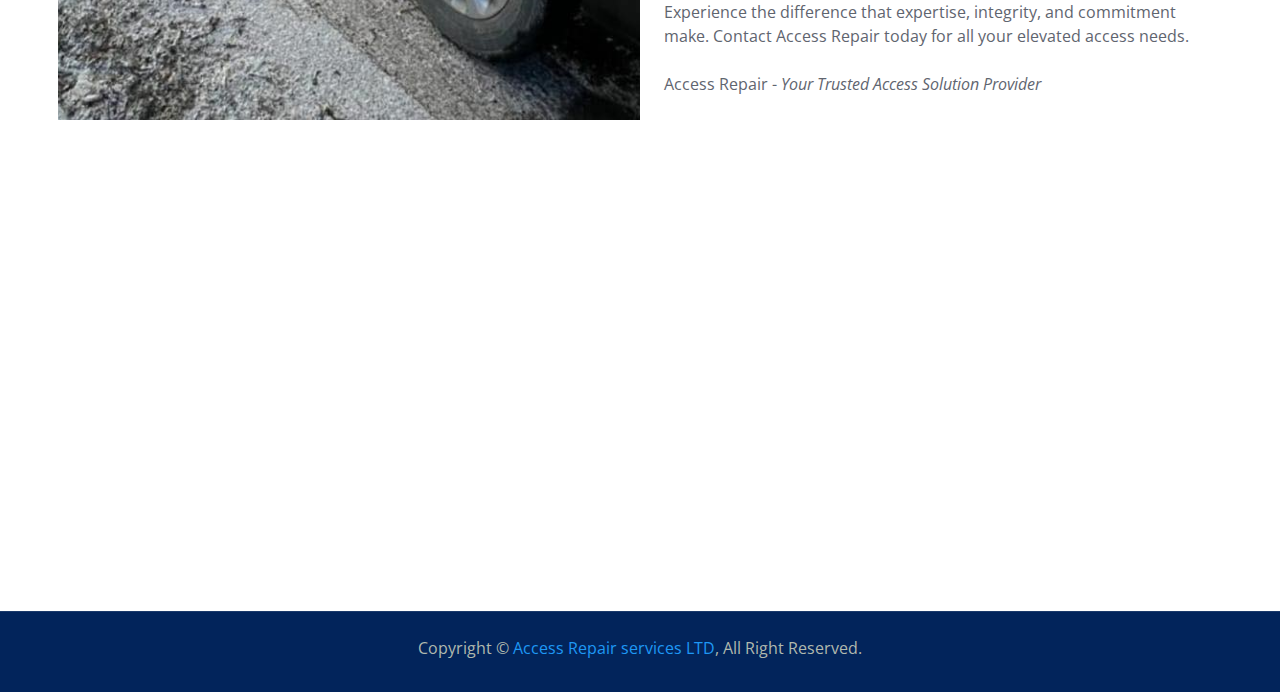
<file: about.html>
<!DOCTYPE html>
<html lang="en">

<head>
    <meta charset="utf-8">
    <title>About Access Repair | Your Trusted Partner in Elevated Access</title>
    <meta content="width=device-width, initial-scale=1.0" name="viewport">
    <meta content=" Access Repair, elevated access, safety, efficiency, excellence, partner, access solutions" name="keywords">
    <meta content="Learn about Access Repair - your reliable partner in elevated access solutions. Discover our commitment to safety, efficiency, and excellence." name="description">

    <!-- Favicon -->
    <link href="img/favicon.ico" rel="icon">

    <!-- Google Web Fonts -->
    <link rel="preconnect" href="https://fonts.googleapis.com">
    <link rel="preconnect" href="https://fonts.gstatic.com" crossorigin>
    <link
        href="https://fonts.googleapis.com/css2?family=Open+Sans:wght@400;500;600&family=Rubik:wght@500;600;700&display=swap"
        rel="stylesheet">

    <!-- Icon Font Stylesheet -->
    <link href="https://cdnjs.cloudflare.com/ajax/libs/font-awesome/5.10.0/css/all.min.css" rel="stylesheet">
    <link href="https://cdn.jsdelivr.net/npm/bootstrap-icons@1.4.1/font/bootstrap-icons.css" rel="stylesheet">

    <!-- Libraries Stylesheet -->
    <link href="lib/animate/animate.min.css" rel="stylesheet">
    <link href="lib/owlcarousel/assets/owl.carousel.min.css" rel="stylesheet">

    <!-- Customized Bootstrap Stylesheet -->
    <link href="css/bootstrap.min.css" rel="stylesheet">

    <!-- Stylesheet -->
    <link href="css/style.css" rel="stylesheet">

    <link rel="preconnect" href="https://fonts.googleapis.com">
<link rel="preconnect" href="https://fonts.gstatic.com" crossorigin>
<link href="https://fonts.googleapis.com/css2?family=Kanit:ital,wght@0,100;0,200;0,300;0,400;0,500;0,600;0,700;0,800;0,900;1,100;1,200;1,300;1,400;1,500;1,600;1,700;1,800;1,900&display=swap" rel="stylesheet">
</head>

<body>
       <!-- Spinner Start -->
       <div id="spinner"
       class="show bg-white position-fixed translate-middle w-100 vh-100 top-50 start-50 d-flex align-items-center justify-content-center">
       <div class="spinner-border text-colour1" role="status" style="width: 3rem; height: 3rem;"></div>
       </div>
       <!-- Spinner End -->
   
   
       <div class="slanted-topbar">
        <i class="fa fa-phone phone-icon"></i> <!-- Phone icon -->
        <a href="tel:+44 7908 026296" class="phone-number">+44 7908 026296
        </a> <!-- Fake phone number -->
        <a href="contact.html" class="get-quote"><i class="fa fa-file-alt i2"></i>Get Quote<i class="fa fa-arrow-right i1"></i></a> <!-- "Get a Quote" button -->
        <div class="white-line"></div> <!-- White line for gap -->
    </div>


<!-- Navbar Start -->
<nav class="navbar navbar-expand-lg bg-white navbar-light sticky-top py-0 pe-5">
  <a href="index.html" class="navbar-brand ps-5 me-0">
      <h1 class="text-white m-0"><img src="img/logo.png" class="logo" alt="Accecss Repair Services Ltd's Logo"></h1>
  </a>
  <button type="button" class="navbar-toggler me-0" data-bs-toggle="collapse" data-bs-target="#navbarCollapse" aria-label="Toggle Navigation Menu">
      <span class="navbar-toggler-icon" ></span>
  </button>
  <div class="collapse navbar-collapse" id="navbarCollapse">
      <div class="navbar-nav ms-auto p-4 p-lg-0">
          <a href="index.html" class="nav-item nav-link active ">Home</a>
          <a href="about.html" class="nav-item nav-link">About</a>
<!-- Dropdown Menu for Services -->
<div class="nav-item dropdown">
<a class="nav-link dropdown-toggle" href="#" id="servicesDropdown" role="button" data-bs-toggle="dropdown" aria-haspopup="true" aria-expanded="false">
  Services
</a>
<div class="dropdown-menu" aria-labelledby="servicesDropdown">
  <a class="dropdown-item font-type " href="equipment-sales.html">Equipment Sales</a>
  <a class="dropdown-item font-type" href="maintenence-and-repair.html">Maintenance and Repair</a>
  <a class="dropdown-item font-type" href="equipment-hire.html">Equipment Hire</a>
  <a class="dropdown-item font-type" href="spider-lift-hire.html">Spider Lift Hire</a>
  <a class="dropdown-item font-type" href="loler-regulations.html">LOLER Regulations</a>

  <!-- Add more service links here -->
</div>
</div>
<!-- End Dropdown Menu for Services -->                <a href="blog.html" class="nav-item nav-link ">Blog</a>
          <a href="project.html" class="nav-item nav-link">Gallery</a>
        
          <a href="contact.html" class="nav-item nav-link">Contact</a>
      </div>
      <a href="contact.html" class="btn btn-colour-nav px-3 d-none d-lg-block">Get A Quote</a>
  </div>
</nav>
<!-- Navbar End -->



    <!-- Page Header Start -->
    <div class="container-fluid page-header py-5 mb-5 wow fadeIn" data-wow-delay="0.1s">
        <div class="container py-5">
            <h1 class="display-3 text-white font-type-i animated slideInRight">About Us</h1>
            <nav aria-label="breadcrumb">
                <ol class="breadcrumb animated slideInRight mb-0">
                    <li class="breadcrumb-item font-type-i-l-1" >Home</li>
                    
                    <li class="breadcrumb-item font-type-i-l " aria-current="page"><a href="about.html">About Us</a></li>
                </ol>
            </nav>
        </div>
    </div>
    <!-- Page Header End -->


    <!-- About Start -->
    <div class="container-xxl py-5">
        <div class="container">
            <div class="row g-5">
              <div class="col-lg-6 about-img ">
              
                    
                </div>
                <div class="col-lg-6 wow fadeIn" data-wow-delay="0.5s">
                    <p class="font-type-i text-uppercase text-colour1 mb-2">About Us</p>
                    <h1 class="display-5 font-type-i mb-4">Elevating Access Solutions<br>with Expertise</h1>
                    <p class="mb-4">At Access Repair, we take immense pride in our extensive experience and dedication to elevated access solutions. With a solid foundation built on years of industry knowledge, we are your go-to partner for all things related to cherry pickers, scissor lifts, and more.
                
                        Our skilled team of professionals is committed to delivering top-notch services, equipment sales, and safety examinations. As specialists in the field, we bring a unique blend of expertise and attention to detail to every project we undertake.
                        <br><br>
                        Our core mission is to provide exceptional solutions for our valued clients, offering access equipment and services that stand the test of time. We understand the significance of safety and efficiency in your projects, which is why we treat every service with the utmost care and professionalism. Whether it's sales, maintenance, or examinations, you can trust us to handle your needs with integrity and transparency.
                        <br><br>
                        We challenge the common misconceptions about the industry and work relentlessly to showcase the reliability of our services. Our commitment to honesty and quality is the cornerstone of our reputation, motivating us to exceed expectations and ensure your complete satisfaction.
                        <br><br>
                        At Access Repair, we recognize that your access requirements are unique, which is why we offer tailored solutions that suit your demands and budget. As a testament to our dedication, we provide dependable services and exceptional workmanship, leaving you with access equipment that not only enhances your projects but also boosts efficiency.
                        <br><br>
                        When you choose us, you're choosing a team that genuinely cares about your projects and your peace of mind. Let us be your partners in achieving unparalleled access solutions and ensuring that your equipment is in optimal condition.
                        <br><br>
                        Experience the difference that expertise, integrity, and commitment make. Contact Access Repair today for all your elevated access needs.
                        <br><br>
                        Access Repair - <em>Your Trusted Access Solution Provider</em>
                    </p>
                </div>
                    
              
                </div>
                </div>
            </div>
        </div>
    </div>
    <!-- About End -->


  



<!-- Footer Start -->
<div class="container-fluid bg-colour4 footer mt-5 py-5 wow fadeIn" data-wow-delay="0.1s">
    <div class="container py-5">
        <div class="row g-5">
            <div class="col-lg-5 col-md-6">
                <h5 class="text-white mb-4">Our Office</h5>
                <p class="mb-2"><i class="fa fa-map-marker-alt me-3"></i>Glasgow</p>
                <a href="tel:+7908026296" class="mb-2 contact-link-footer"><i class="fa fa-phone-alt me-3"></i>+7908 026296</a>
                <p class="mb-2"><i class="fa fa-envelope me-3"></i>accessrepairservicesltd@yahoo.com
                </p>
               
            </div>
            <div class="col-lg-3 col-md-6">
                <h5 class="text-light mb-4">Services</h5>
             
                <a class="btn btn-link" href="equipment-sales.html">Equipment Sales</a>
                <a class="btn btn-link" href="maintenence-and-repair.html">Maintenance and Repair</a>
                <a class="btn btn-link" href="equipment-hire.html">Equipment Hire Options</a>
               
            </div>
            <div class="col-lg-3 col-md-6">
                <h5 class="text-white mb-4">Quick Links</h5>
                <a class="btn btn-link" href="about.html">About Us</a>
                <a class="btn btn-link" href="contact.html">Contact Us</a>
                <a class="btn btn-link" href="service.html">Our Services</a>
                <a class="btn btn-link" href="project.html">Gallery</a>
                <a class="btn btn-link" href="blog.html">Blog</a>
            </div>
          
            
        </div>
    </div>
</div>
<!-- Footer End -->


<!-- Copyright Start -->
<div class="container-fluid copyright bg-colour4 py-4">
    <div class="container text-center">
        <p class="mb-2">Copyright &copy; <a class="fw-semi-bold text-colour5" href="index.html">Access Repair services LTD</a>, All Right Reserved.
        </p>
      
    </div>
</div>
<!-- Copyright End -->



<!-- JavaScript Libraries -->
<script src="https://code.jquery.com/jquery-3.4.1.min.js"></script>
<script src="https://cdn.jsdelivr.net/npm/bootstrap@5.0.0/dist/js/bootstrap.bundle.min.js"></script>
<script src="lib/wow/wow.min.js"></script>
<script src="lib/easing/easing.min.js"></script>
<script src="lib/waypoints/waypoints.min.js"></script>
<script src="lib/owlcarousel/owl.carousel.min.js"></script>
<script src="lib/counterup/counterup.min.js"></script>

<!-- Template Javascript -->
<script src="js/main.js"></script>
</body>

</html>
</file>
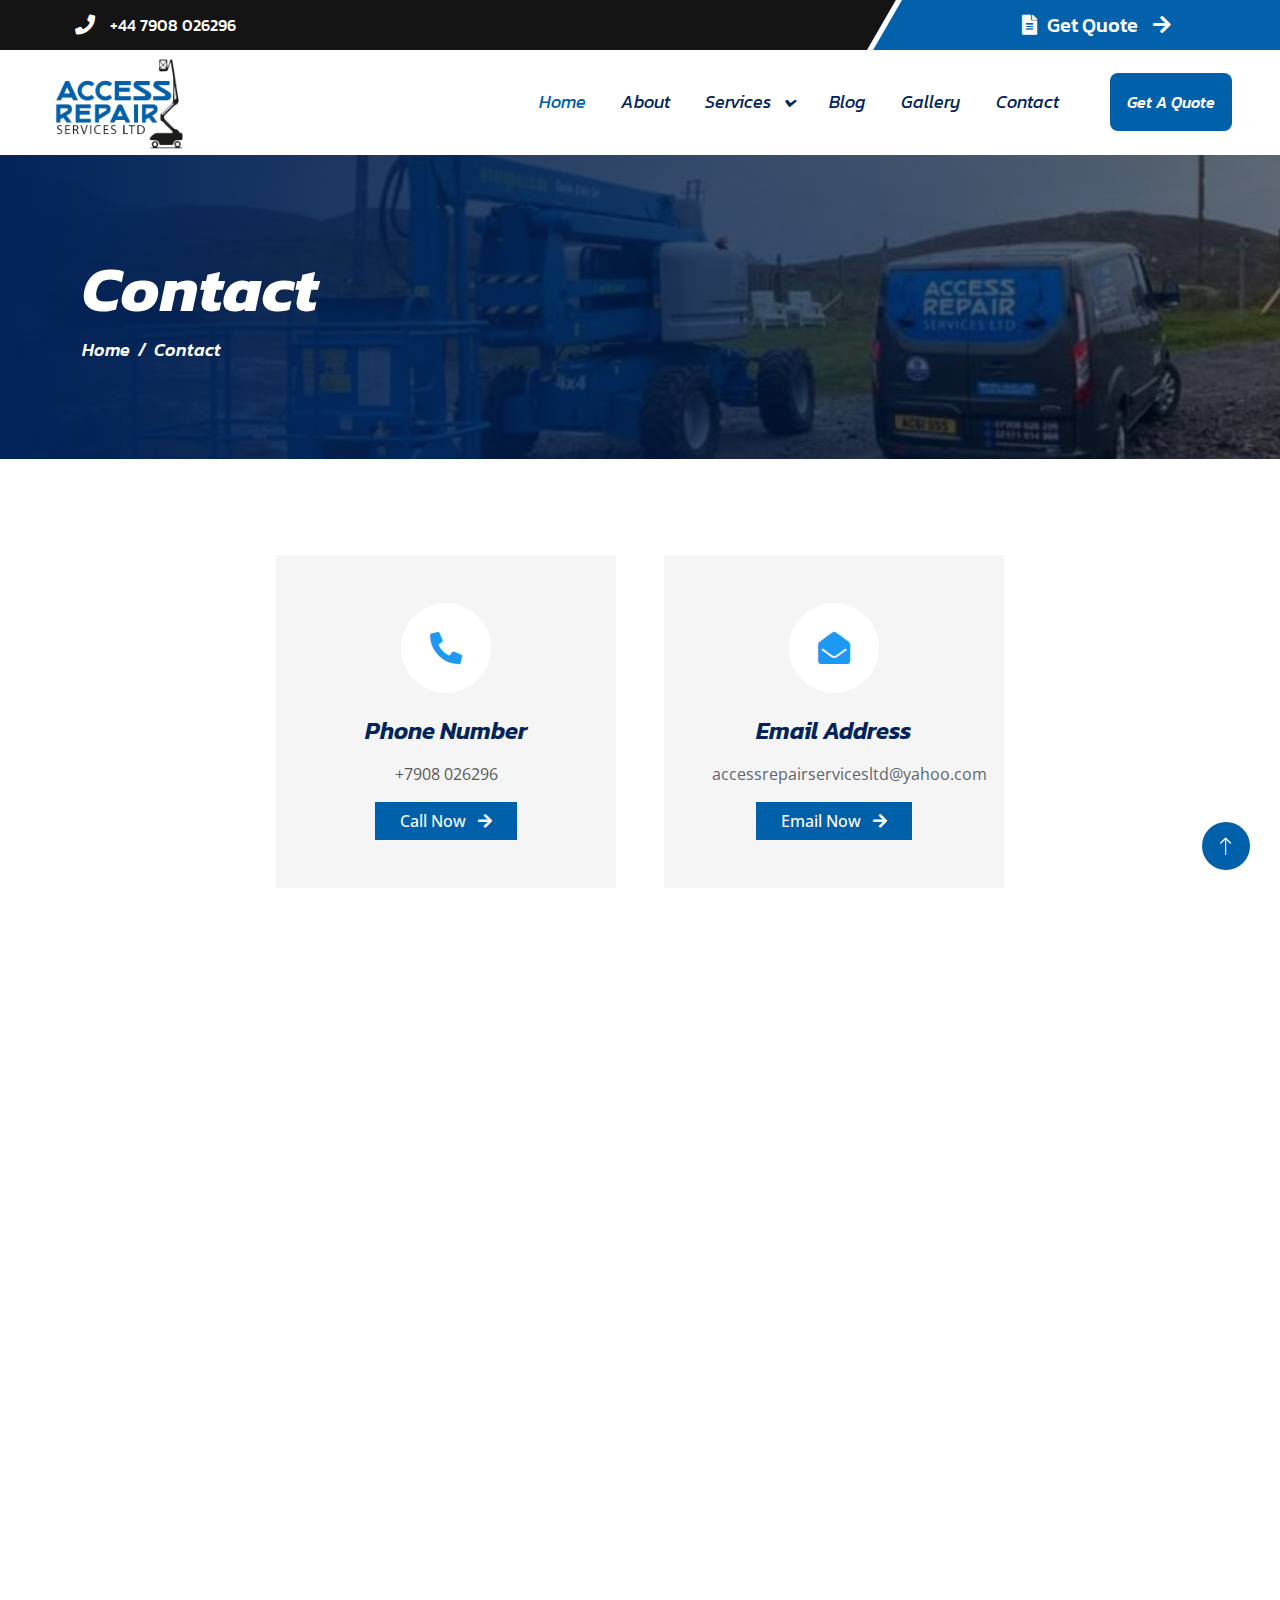
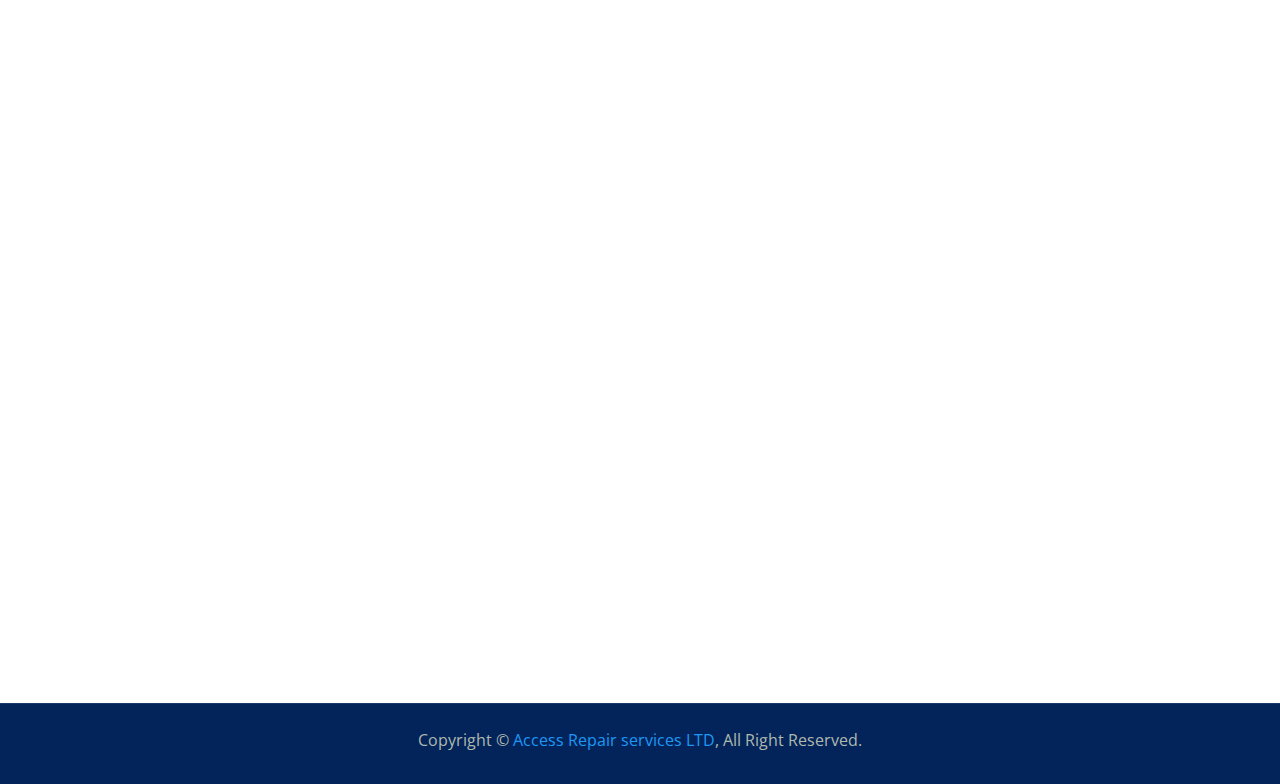
<file: contact.html>
<!DOCTYPE html>
<html lang="en">

<head>
    <meta charset="utf-8">
    <title> Contact Access Repair | Get in Touch for Elevated Access Solutions</title>
    <meta content="width=device-width, initial-scale=1.0" name="viewport">
    <meta content="Access Repair, contact, elevated access, access equipment, LOLER examinations, maintenance, repairs, access solutions" name="keywords">
    <meta content=" Reach out to Access Repair for access equipment hire, LOLER examinations, maintenance, and repairs. Let's elevate your projects together." name="description">

    <!-- Favicon -->
    <link href="img/favicon.ico" rel="icon">

    <!-- Google Web Fonts -->
    <link rel="preconnect" href="https://fonts.googleapis.com">
    <link rel="preconnect" href="https://fonts.gstatic.com" crossorigin>
    <link
        href="https://fonts.googleapis.com/css2?family=Open+Sans:wght@400;500;600&family=Rubik:wght@500;600;700&display=swap"
        rel="stylesheet">

    <!-- Icon Font Stylesheet -->
    <link href="https://cdnjs.cloudflare.com/ajax/libs/font-awesome/5.10.0/css/all.min.css" rel="stylesheet">
    <link href="https://cdn.jsdelivr.net/npm/bootstrap-icons@1.4.1/font/bootstrap-icons.css" rel="stylesheet">

    <!-- Libraries Stylesheet -->
    <link href="lib/animate/animate.min.css" rel="stylesheet">
    <link href="lib/owlcarousel/assets/owl.carousel.min.css" rel="stylesheet">

    <!-- Customized Bootstrap Stylesheet -->
    <link href="css/bootstrap.min.css" rel="stylesheet">

    <!-- Template Stylesheet -->
    <link href="css/style.css" rel="stylesheet">
    <link rel="preconnect" href="https://fonts.googleapis.com">
<link rel="preconnect" href="https://fonts.gstatic.com" crossorigin>
<link href="https://fonts.googleapis.com/css2?family=Kanit:ital,wght@0,100;0,200;0,300;0,400;0,500;0,600;0,700;0,800;0,900;1,100;1,200;1,300;1,400;1,500;1,600;1,700;1,800;1,900&display=swap" rel="stylesheet">
</head>

<body>
    <!-- Spinner Start -->
    <div id="spinner"
        class="show bg-white position-fixed translate-middle w-100 vh-100 top-50 start-50 d-flex align-items-center justify-content-center">
        <div class="spinner-border text-primary" role="status" style="width: 3rem; height: 3rem;"></div>
    </div>
    <!-- Spinner End -->


    <div class="slanted-topbar">
        <i class="fa fa-phone phone-icon"></i> <!-- Phone icon -->
        <a href="tel:+44 7908 026296" class="phone-number">+44 7908 026296
        </a> <!-- Fake phone number -->
        <a href="contact.html" class="get-quote"><i class="fa fa-file-alt i2"></i>Get Quote<i class="fa fa-arrow-right i1"></i></a> <!-- "Get a Quote" button -->
        <div class="white-line"></div> <!-- White line for gap -->
    </div>


<!-- Navbar Start -->
<nav class="navbar navbar-expand-lg bg-white navbar-light sticky-top py-0 pe-5">
  <a href="index.html" class="navbar-brand ps-5 me-0">
      <h1 class="text-white m-0"><img src="img/logo.png" class="logo" alt="Accecss Repair Services Ltd's Logo"></h1>
  </a>
  <button type="button" class="navbar-toggler me-0" data-bs-toggle="collapse" data-bs-target="#navbarCollapse" aria-label="Toggle Navigation Menu">
      <span class="navbar-toggler-icon" ></span>
  </button>
  <div class="collapse navbar-collapse" id="navbarCollapse">
      <div class="navbar-nav ms-auto p-4 p-lg-0">
          <a href="index.html" class="nav-item nav-link active ">Home</a>
          <a href="about.html" class="nav-item nav-link">About</a>
<!-- Dropdown Menu for Services -->
<div class="nav-item dropdown">
<a class="nav-link dropdown-toggle" href="#" id="servicesDropdown" role="button" data-bs-toggle="dropdown" aria-haspopup="true" aria-expanded="false">
  Services
</a>
<div class="dropdown-menu" aria-labelledby="servicesDropdown">
  <a class="dropdown-item font-type " href="equipment-sales.html">Equipment Sales</a>
  <a class="dropdown-item font-type" href="maintenence-and-repair.html">Maintenance and Repair</a>
  <a class="dropdown-item font-type" href="equipment-hire.html">Equipment Hire</a>
  <a class="dropdown-item font-type" href="spider-lift-hire.html">Spider Lift Hire</a>
  <a class="dropdown-item font-type" href="loler-regulations.html">LOLER Regulations</a>

  <!-- Add more service links here -->
</div>
</div>
<!-- End Dropdown Menu for Services -->                <a href="blog.html" class="nav-item nav-link ">Blog</a>
          <a href="project.html" class="nav-item nav-link">Gallery</a>
        
          <a href="contact.html" class="nav-item nav-link">Contact</a>
      </div>
      <a href="contact.html" class="btn btn-colour-nav px-3 d-none d-lg-block">Get A Quote</a>
  </div>
</nav>
<!-- Navbar End -->

    <!-- Page Header Start -->
    <div class="container-fluid page-header py-5 mb-5 wow fadeIn" data-wow-delay="0.1s">
        <div class="container py-5">
            <h1 class="display-3 text-white animated slideInRight">Contact</h1>
            <nav aria-label="breadcrumb">
                <ol class="breadcrumb animated slideInRight mb-0">
                    <li class="breadcrumb-item"><a href="#">Home</a></li>
                  
                    <li class="breadcrumb-item active" aria-current="page">Contact</li>
                </ol>
            </nav>
        </div>
    </div>
    <!-- Page Header End -->


    <!-- Contact Start -->
    <div class="container-xxl py-5">
        <div class="container">
            <div class="row g-5 justify-content-center mb-5">
                <div class="col-lg-4 col-md-6 wow fadeInUp" data-wow-delay="0.1s">
                    <div class="bg-light text-center h-100 p-5">
                        <div class="btn-square bg-white rounded-circle mx-auto mb-4" style="width: 90px; height: 90px;">
                            <i class="fa fa-phone-alt fa-2x text-colour1"></i>
                        </div>
                        <h4 class="mb-3 font-type-i">Phone Number</h4>
                        <a href="contact.html" class="call-us-link">
                            <p class="mb-2">+7908 026296</p>
                        </a>
                       
                        <a class="btn btn-colour4 px-4 mt-2" href="tel:+0123456789">Call Now <i
                                class="fa fa-arrow-right ms-2"></i></a>
                    </div>
                </div>
                <div class="col-lg-4 col-md-6 wow fadeInUp about-" data-wow-delay="0.3s">
                    <div class="bg-light text-center h-100 p-5">
                        <div class="btn-square bg-white rounded-circle mx-auto mb-4" style="width: 90px; height: 90px;">
                            <i class="fa fa-envelope-open fa-2x text-colour1"></i>
                        </div>
                        <h4 class="mb-3 font-type-i">Email Address</h4>
                        <p class="mb-2 ">accessrepairservicesltd@yahoo.com</p>
                      
                        <a class="btn btn-colour4 px-4 mt-2" href="mailto:info@example.com">Email Now <i
                                class="fa fa-arrow-right ms-2"></i></a>
                    </div>
                </div>
               
            </div>
            <div class="row mb-5">
                <div class="col-12 wow fadeInUp" data-wow-delay="0.1s">
                    <iframe class="w-100"
                       src="https://www.google.com/maps/embed?pb=!1m18!1m12!1m3!1d143322.27652551242!2d-4.3972680195402205!3d55.85554270778511!2m3!1f0!2f0!3f0!3m2!1i1024!2i768!4f13.1!3m3!1m2!1s0x488815562056ceeb%3A0x71e683b805ef511e!2sGlasgow!5e0!3m2!1sen!2suk!4v1693502499682!5m2!1sen!2suk" width="600" height="450" style="border:0;" allowfullscreen="" loading="lazy" referrerpolicy="no-referrer-when-downgrade"></iframe></iframe>
                </div>
            </div>
            <div class="row g-5">
                <div class="col-lg-6 wow fadeInUp" data-wow-delay="0.1s">
                    <p class="fw-medium text-uppercase text-colour1 mb-2">Contact Us</p>
                    <h1 class="display-5 mb-4">If You Have Any Queries, Please Feel Free To Contact Us</h1>
                    <p class="mb-4">Let's Connect! Reach out today for expert access solutions. Fill out the form, and we'll be in touch to provide tailored assistance.</p>
                    <div class="row g-4">
                        <div class="col-6">
                            <div class="d-flex">
                                <div class="flex-shrink-0 btn-square bg-colour3 rounded-circle">
                                    <i class="fa fa-phone-alt text-white"></i>
                                </div>
                                <div class="ms-3">
                                    <h6 class="font-type-i">Call Us</h6>
                                    <a href="tel:+7908026296" class="call-us-link"><span>+7908 026296</span></a>
                                </div>
                            </div>
                        </div>
                       
                    </div>
                </div>
                <div class="col-lg-6 wow fadeInUp" data-wow-delay="0.5s">
                    <form>
                        <div class="row g-3">
                            <div class="col-md-6">
                                <div class="form-floating">
                                    <input type="text" class="form-control" id="name" placeholder="Your Name">
                                    <label for="name">Your Name</label>
                                </div>
                            </div>
                            <div class="col-md-6">
                                <div class="form-floating">
                                    <input type="email" class="form-control" id="email" placeholder="Your Email">
                                    <label for="email">Your Email</label>
                                </div>
                            </div>
                            <div class="col-12">
                                <div class="form-floating">
                                    <input type="text" class="form-control" id="subject" placeholder="Subject">
                                    <label for="subject">Subject</label>
                                </div>
                            </div>
                            <div class="col-12">
                                <div class="form-floating">
                                    <textarea class="form-control" placeholder="Leave a message here" id="message"
                                        style="height: 150px"></textarea>
                                    <label for="message">Message</label>
                                </div>
                            </div>
                            <div class="col-12">
                                <button class="btn btn-colour2 py-3 px-5" type="submit">Send Message</button>
                            </div>
                        </div>
                    </form>
                </div>
            </div>
        </div>
    </div>
    <!-- Contact End -->

<!-- Footer Start -->
<div class="container-fluid bg-colour4 footer mt-5 py-5 wow fadeIn" data-wow-delay="0.1s">
    <div class="container py-5">
        <div class="row g-5">
            <div class="col-lg-5 col-md-6">
                <h5 class="text-white mb-4">Our Office</h5>
                <p class="mb-2"><i class="fa fa-map-marker-alt me-3"></i>Glasgow</p>
                <a href="tel:+7908026296" class="mb-2 contact-link-footer"><i class="fa fa-phone-alt me-3"></i>+7908 026296</a>
                <p class="mb-2"><i class="fa fa-envelope me-3"></i>accessrepairservicesltd@yahoo.com
                </p>
               
            </div>
            <div class="col-lg-3 col-md-6">
                <h5 class="text-light mb-4">Services</h5>
             
                <a class="btn btn-link" href="service.html">Equipment Solutions</a>
                <a class="btn btn-link" href="service.html">Maintenance and Safety</a>
                <a class="btn btn-link" href="service.html">Equipment Hire Options</a>
               
            </div>
            <div class="col-lg-3 col-md-6">
                <h5 class="text-white mb-4">Quick Links</h5>
                <a class="btn btn-link" href="about.html">About Us</a>
                <a class="btn btn-link" href="contact.html">Contact Us</a>
                <a class="btn btn-link" href="service.html">Our Services</a>
                <a class="btn btn-link" href="project.html">Gallery</a>
                <a class="btn btn-link" href="blog.html">Blog</a>
            </div>
          
            
        </div>
    </div>
  </div>
  <!-- Footer End -->



    <!-- Copyright Start -->
    <div class="container-fluid copyright bg-colour4 py-4">
        <div class="container text-center">
            <p class="mb-2">Copyright &copy; <a class="fw-semi-bold text-colour5" href="index.html">Access Repair services LTD</a>, All Right Reserved.
            </p>
          
        </div>
    </div>
    <!-- Copyright End -->


    <!-- Back to Top -->
    <a href="#" class="btn btn-lg btn-colour4 btn-lg-square rounded-circle back-to-top"><i
            class="bi bi-arrow-up"></i></a>


    <!-- JavaScript Libraries -->
    <script src="https://code.jquery.com/jquery-3.4.1.min.js"></script>
    <script src="https://cdn.jsdelivr.net/npm/bootstrap@5.0.0/dist/js/bootstrap.bundle.min.js"></script>
    <script src="lib/wow/wow.min.js"></script>
    <script src="lib/easing/easing.min.js"></script>
    <script src="lib/waypoints/waypoints.min.js"></script>
    <script src="lib/owlcarousel/owl.carousel.min.js"></script>
    <script src="lib/counterup/counterup.min.js"></script>

    <!-- Template Javascript -->
    <script src="js/main.js"></script>
</body>

</html>
</file>
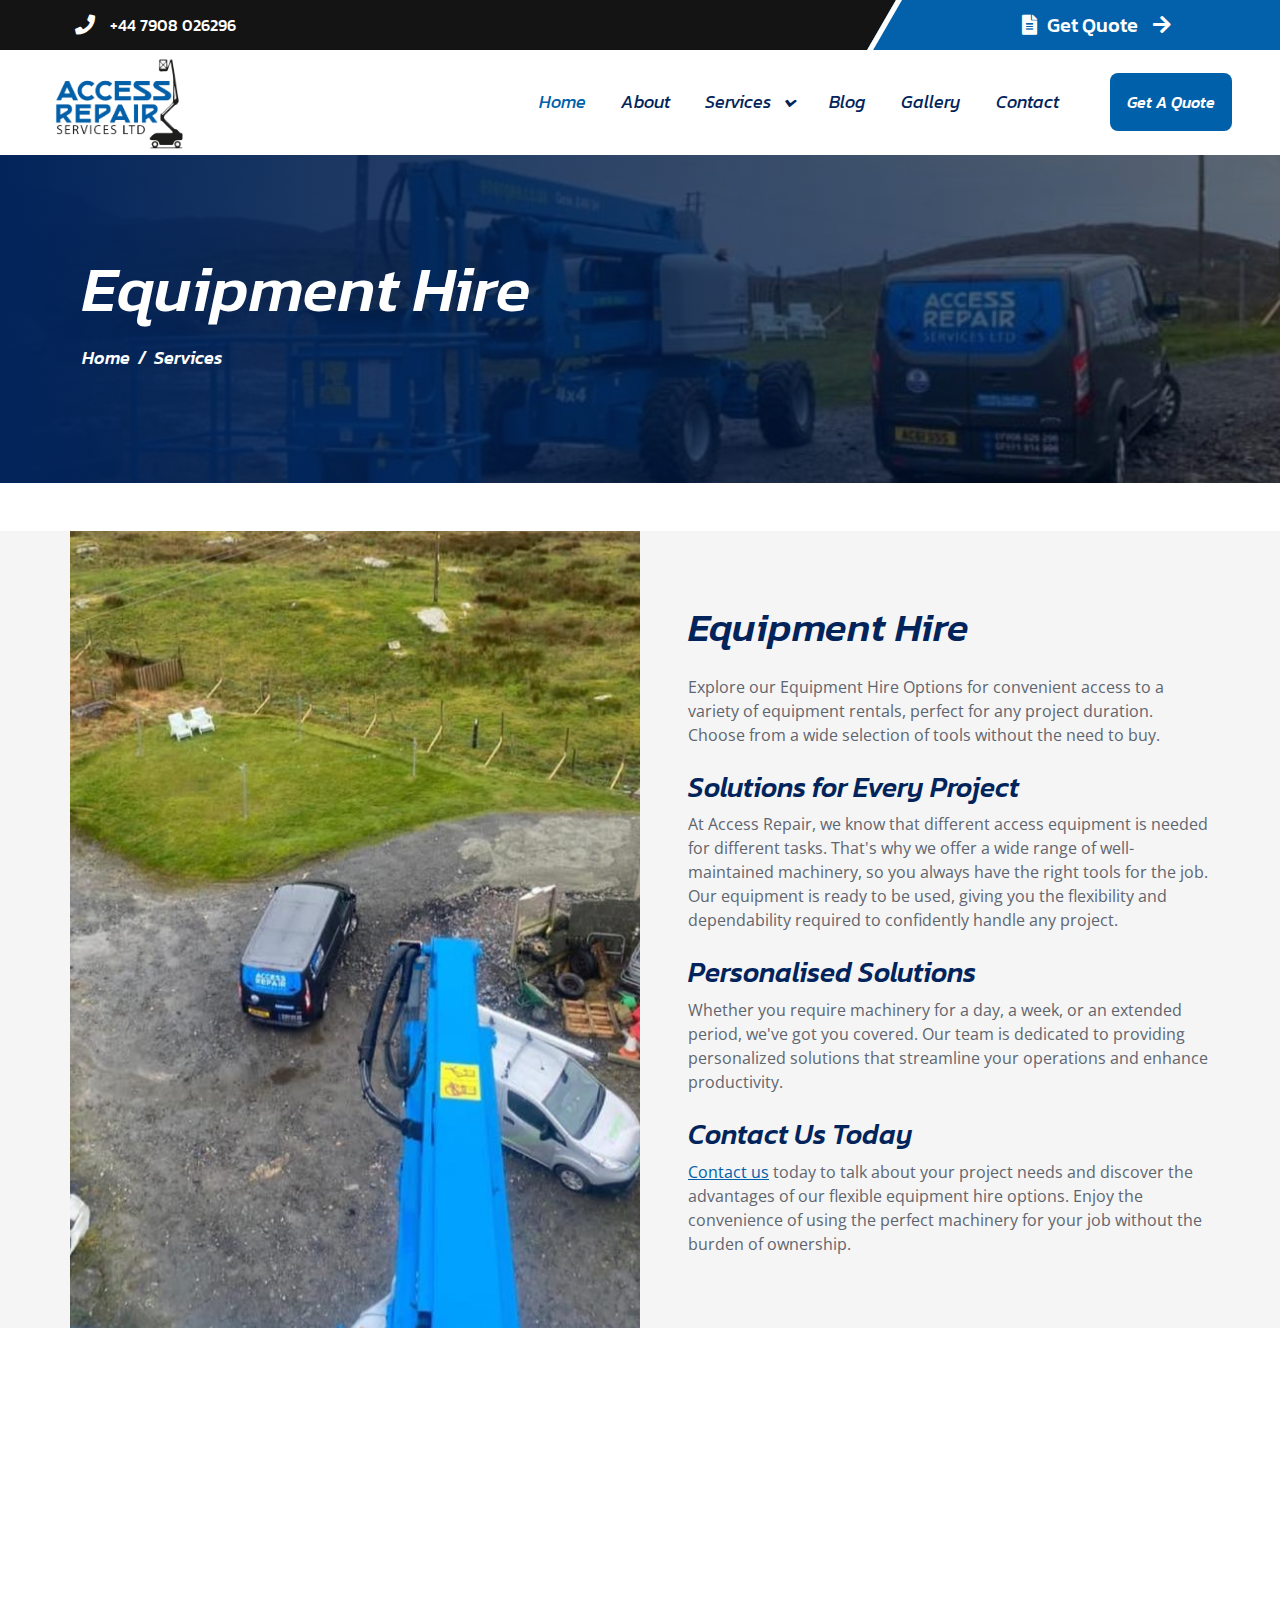
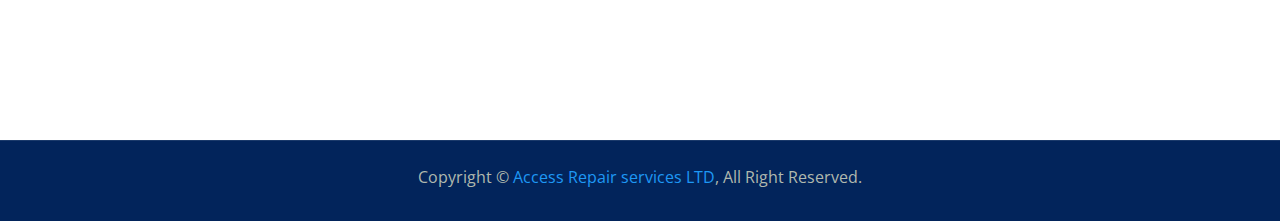
<file: equipment-hire.html>
<!DOCTYPE html>
<html lang="en">

<head>
    <meta charset="utf-8">
    <title>Flexible Equipment Hire Options | Access Repair Services</title>
    <meta name="viewport" content="width=device-width, initial-scale=1.0"/>
    <meta content="Equipment Hire, Access Equipment Rental, Flexible Machinery Hire, Cherry Picker Hire, Scissor Lift Hire, Access Repair Services" name="keywords">
    <meta content="Discover our Equipment Hire Options service at Access Repair. From cherry pickers to scissor lifts, we offer flexible access solutions tailored to your project needs. Contact us today to optimize your access requirements." name="description">

    <!-- Favicon -->
    <link href="img/favicon.ico" rel="icon">

    <!-- Google Web Fonts -->
    <link rel="preconnect" href="https://fonts.googleapis.com">
    <link rel="preconnect" href="https://fonts.gstatic.com" crossorigin>
    <link
        href="https://fonts.googleapis.com/css2?family=Open+Sans:wght@400;500;600&family=Rubik:wght@500;600;700&display=swap"
        rel="stylesheet">

    <!-- Icon Font Stylesheet -->
    <link href="https://cdnjs.cloudflare.com/ajax/libs/font-awesome/5.10.0/css/all.min.css" rel="stylesheet">
    <link href="https://cdn.jsdelivr.net/npm/bootstrap-icons@1.4.1/font/bootstrap-icons.css" rel="stylesheet">

    <!-- Libraries Stylesheet -->
    <link href="lib/animate/animate.min.css" rel="stylesheet">
    <link href="lib/owlcarousel/assets/owl.carousel.min.css" rel="stylesheet">

    <!-- Customized Bootstrap Stylesheet -->
    <link href="css/bootstrap.min.css" rel="stylesheet">

    <!-- Stylesheet -->
    <link href="css/style.css" rel="stylesheet">
    <link rel="preconnect" href="https://fonts.googleapis.com">
<link rel="preconnect" href="https://fonts.gstatic.com" crossorigin>
<link href="https://fonts.googleapis.com/css2?family=Kanit:ital,wght@0,100;0,200;0,300;0,400;0,500;0,600;0,700;0,800;0,900;1,100;1,200;1,300;1,400;1,500;1,600;1,700;1,800;1,900&display=swap" rel="stylesheet">
</head>

<body>
   <!-- Spinner Start -->
   <div id="spinner"
   class="show bg-white position-fixed translate-middle w-100 vh-100 top-50 start-50 d-flex align-items-center justify-content-center">
   <div class="spinner-border text-colour1" role="status" style="width: 3rem; height: 3rem;"></div>
 </div>
 <!-- Spinner End -->
 
 
 <div class="slanted-topbar">
    <i class="fa fa-phone phone-icon"></i> <!-- Phone icon -->
    <a href="tel:+44 7908 026296" class="phone-number">+44 7908 026296
    </a> <!-- Fake phone number -->
    <a href="contact.html" class="get-quote"><i class="fa fa-file-alt i2"></i>Get Quote<i class="fa fa-arrow-right i1"></i></a> <!-- "Get a Quote" button -->
    <div class="white-line"></div> <!-- White line for gap -->
</div>


<!-- Navbar Start -->
<nav class="navbar navbar-expand-lg bg-white navbar-light sticky-top py-0 pe-5">
<a href="index.html" class="navbar-brand ps-5 me-0">
  <h1 class="text-white m-0"><img src="img/logo.png" class="logo" alt="Accecss Repair Services Ltd's Logo"></h1>
</a>
<button type="button" class="navbar-toggler me-0" data-bs-toggle="collapse" data-bs-target="#navbarCollapse" aria-label="Toggle Navigation Menu">
  <span class="navbar-toggler-icon" ></span>
</button>
<div class="collapse navbar-collapse" id="navbarCollapse">
  <div class="navbar-nav ms-auto p-4 p-lg-0">
      <a href="index.html" class="nav-item nav-link active ">Home</a>
      <a href="about.html" class="nav-item nav-link">About</a>
<!-- Dropdown Menu for Services -->
<div class="nav-item dropdown">
<a class="nav-link dropdown-toggle" href="#" id="servicesDropdown" role="button" data-bs-toggle="dropdown" aria-haspopup="true" aria-expanded="false">
Services
</a>
<div class="dropdown-menu" aria-labelledby="servicesDropdown">
<a class="dropdown-item font-type " href="equipment-sales.html">Equipment Sales</a>
<a class="dropdown-item font-type" href="maintenence-and-repair.html">Maintenance and Repair</a>
<a class="dropdown-item font-type" href="equipment-hire.html">Equipment Hire</a>
<a class="dropdown-item font-type" href="spider-lift-hire.html">Spider Lift Hire</a>
<a class="dropdown-item font-type" href="loler-regulations.html">LOLER Regulations</a>

<!-- Add more service links here -->
</div>
</div>
<!-- End Dropdown Menu for Services -->                <a href="blog.html" class="nav-item nav-link ">Blog</a>
      <a href="project.html" class="nav-item nav-link">Gallery</a>
    
      <a href="contact.html" class="nav-item nav-link">Contact</a>
  </div>
  <a href="contact.html" class="btn btn-colour-nav px-3 d-none d-lg-block">Get A Quote</a>
</div>
</nav>
<!-- Navbar End -->


    <!-- Page Header Start -->
    <div class="container-fluid page-header py-5 mb-5">
        <div class="container py-5">
            <h1 class="display-3 text-white mb-3 animated slideInDown font-type">Equipment Hire</h1>
            <nav aria-label="breadcrumb animated slideInDown">
                <ol class="breadcrumb">
                    <li class="breadcrumb-item"><a class="text-white" href="index.html">Home</a></li>
                    <li class="breadcrumb-item text-colour11 " aria-current="page">Services</li>
                </ol>
            </nav>
        </div>
    </div>
    <!-- Page Header End -->

    <!-- About Start -->
 <div class="container-fluid bg-light overflow-hidden my-5 px-lg-0">
    <div class="container about px-lg-0">
        <div class="row g-0 mx-lg-0">
            <div class="col-lg-6 ps-lg-0 wow fadeIn" data-wow-delay="0.1s" style="min-height: 400px;">
                <div class="position-relative h-100">
                    <img class="position-absolute img-fluid w-100 h-100" src="img/service-3.jpg" style="object-fit: cover;" alt="">
                </div>
            </div>
            
            <div class="col-lg-6 about-text py5 wow fadeIn" data-wow-delay="0.5s">
                <br>
                <div class="p-lg-5 pe-lg-0">
                  
                    <h1 class="mb-4 font-type">Equipment Hire



                    </h1>
                    <p>
                        Explore our Equipment Hire Options for convenient access to a variety of equipment rentals, perfect for any project duration. Choose from a wide selection of tools without the need to buy.






                        <br>
                    <h3 class="font-type mt-4">
                        Solutions for Every Project




                    </h3>
             
                    At Access Repair, we know that different access equipment is needed for different tasks. That's why we offer a wide range of well-maintained machinery, so you always have the right tools for the job. Our equipment is ready to be used, giving you the flexibility and dependability required to confidently handle any project.







             
                    <br>
                    <h3 class="font-type mt-4">

                        Personalised Solutions


                    </h3>
             
                    Whether you require machinery for a day, a week, or an extended period, we've got you covered. Our team is dedicated to providing personalized solutions that streamline your operations and enhance productivity.







                  
             
                    <br>
                    <h3 class="font-type mt-4">


                        Contact Us Today



                    </h3>
             
<a href="contact.html" class="contact-page-link">Contact us</a> today to talk about your project needs and discover the advantages of our flexible equipment hire options. Enjoy the convenience of using the perfect machinery for your job without the burden of ownership.








                <br><br>







                     
                </div>
            </div>
        </div>
        
    </div>
</div>
<!-- About End -->


   


  
   
 <!-- Footer Start -->
 <div class="container-fluid bg-colour4 footer mt-5 py-5 wow fadeIn" data-wow-delay="0.1s">
    <div class="container py-5">
        <div class="row g-5">
            <div class="col-lg-5 col-md-6">
                <h5 class="text-white mb-4">Our Office</h5>
                <p class="mb-2"><i class="fa fa-map-marker-alt me-3"></i>Glasgow</p>
                <a href="tel:+7908026296" class="mb-2 contact-link-footer"><i class="fa fa-phone-alt me-3"></i>+7908 026296</a>
                <p class="mb-2"><i class="fa fa-envelope me-3"></i>accessrepairservicesltd@yahoo.com
                </p>
               
            </div>
            <div class="col-lg-3 col-md-6">
                <h5 class="text-light mb-4">Services</h5>
             
                <a class="btn btn-link" href="equipment-sales.html">Equipment Sales</a>
                <a class="btn btn-link" href="maintenence-and-repair.html">Maintenance and Repair</a>
                <a class="btn btn-link" href="equipment-hire.html">Equipment Hire Options</a>
               
            </div>
            <div class="col-lg-3 col-md-6">
                <h5 class="text-white mb-4">Quick Links</h5>
                <a class="btn btn-link" href="about.html">About Us</a>
                <a class="btn btn-link" href="contact.html">Contact Us</a>
                <a class="btn btn-link" href="project.html">Gallery</a>
                <a class="btn btn-link" href="blog.html">Blog</a>
            </div>
          
            
        </div>
    </div>
</div>
<!-- Footer End -->


<!-- Copyright Start -->
<div class="container-fluid copyright bg-colour4 py-4">
    <div class="container text-center">
        <p class="mb-2">Copyright &copy; <a class="fw-semi-bold text-colour5" href="index.html">Access Repair services LTD</a>, All Right Reserved.
        </p>
      
    </div>
</div>
<!-- Copyright End -->



<!-- JavaScript Libraries -->
<script src="https://code.jquery.com/jquery-3.4.1.min.js"></script>
<script src="https://cdn.jsdelivr.net/npm/bootstrap@5.0.0/dist/js/bootstrap.bundle.min.js"></script>
<script src="lib/wow/wow.min.js"></script>
<script src="lib/easing/easing.min.js"></script>
<script src="lib/waypoints/waypoints.min.js"></script>
<script src="lib/owlcarousel/owl.carousel.min.js"></script>
<script src="lib/counterup/counterup.min.js"></script>

<!-- Template Javascript -->
<script src="js/main.js"></script>
</body>

</html>
</file>
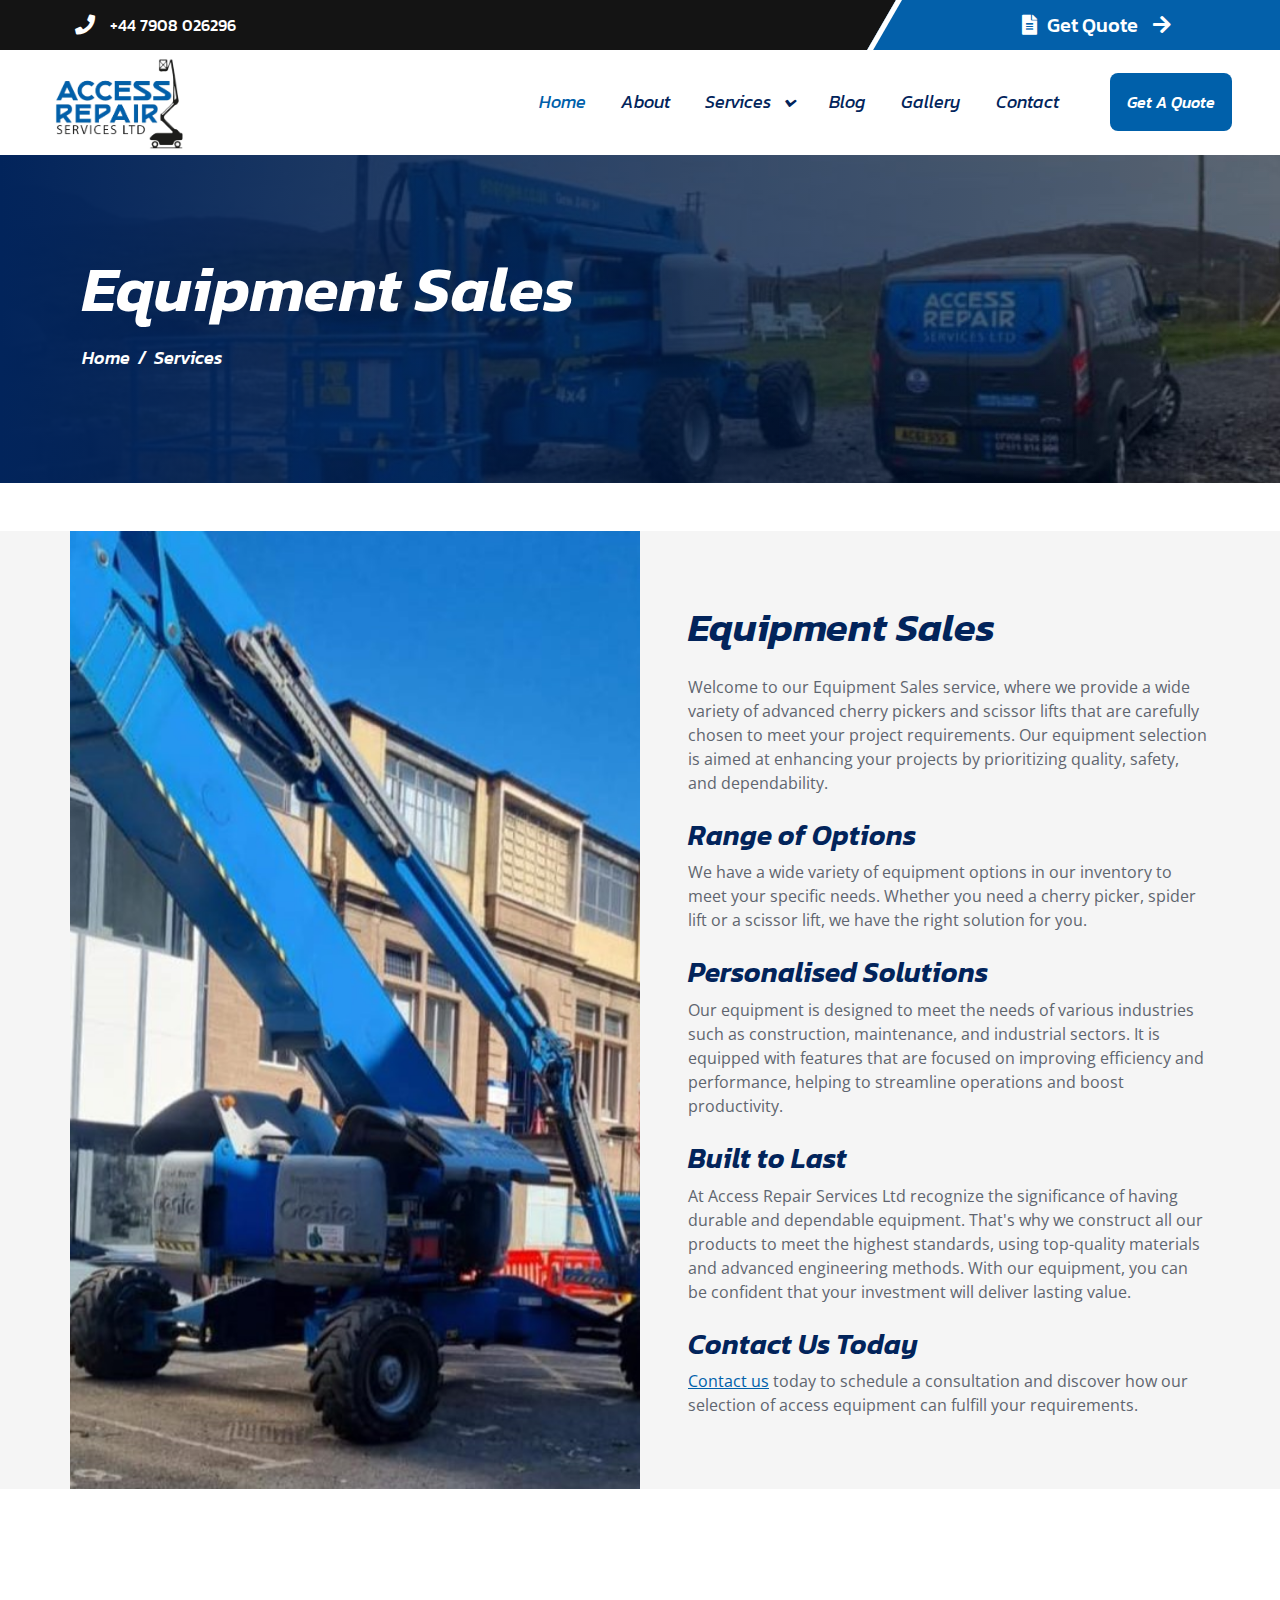
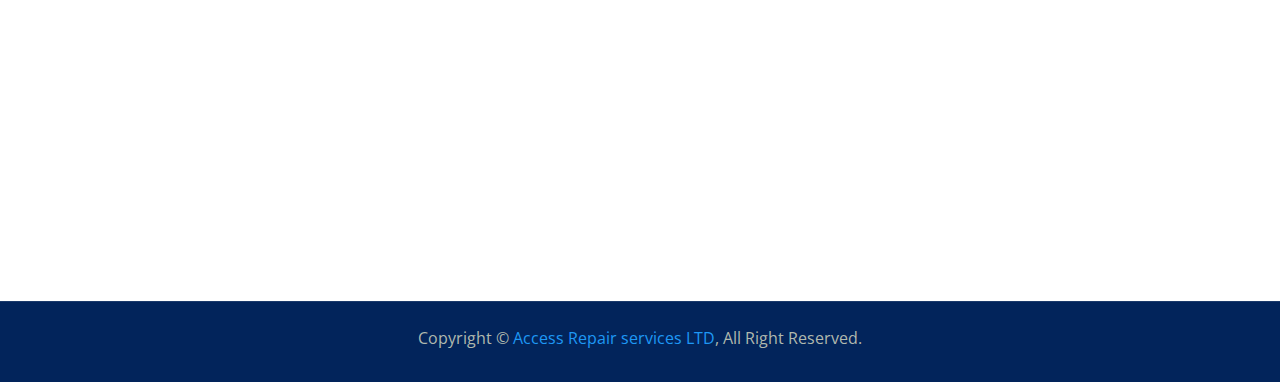
<file: equipment-sales.html>
<!DOCTYPE html>
<html lang="en">

<head>
    <meta charset="utf-8">
    <title>Elevate Your Projects with Top-Quality Equipment Solutions | Access Repair Services Ltd</title>
    <meta name="viewport" content="width=device-width, initial-scale=1.0"/>
    <meta content="equipment solutions, cherry pickers, scissor lifts, elevated access equipment, construction equipment, maintenance equipment, industrial equipment, access repair services" name="keywords">
    <meta content="Discover our diverse range of top-quality cherry pickers and scissor lifts designed to elevate your projects to new heights. Explore our equipment solutions today!" name="description">

    <!-- Favicon -->
    <link href="img/favicon.ico" rel="icon">

    <!-- Google Web Fonts -->
    <link rel="preconnect" href="https://fonts.googleapis.com">
    <link rel="preconnect" href="https://fonts.gstatic.com" crossorigin>
    <link
        href="https://fonts.googleapis.com/css2?family=Open+Sans:wght@400;500;600&family=Rubik:wght@500;600;700&display=swap"
        rel="stylesheet">

    <!-- Icon Font Stylesheet -->
    <link href="https://cdnjs.cloudflare.com/ajax/libs/font-awesome/5.10.0/css/all.min.css" rel="stylesheet">
    <link href="https://cdn.jsdelivr.net/npm/bootstrap-icons@1.4.1/font/bootstrap-icons.css" rel="stylesheet">

    <!-- Libraries Stylesheet -->
    <link href="lib/animate/animate.min.css" rel="stylesheet">
    <link href="lib/owlcarousel/assets/owl.carousel.min.css" rel="stylesheet">

    <!-- Customized Bootstrap Stylesheet -->
    <link href="css/bootstrap.min.css" rel="stylesheet">

    <!-- Stylesheet -->
    <link href="css/style.css" rel="stylesheet">

    <link rel="preconnect" href="https://fonts.googleapis.com">
    <link rel="preconnect" href="https://fonts.gstatic.com" crossorigin>
    <link href="https://fonts.googleapis.com/css2?family=Kanit:ital,wght@0,100;0,200;0,300;0,400;0,500;0,600;0,700;0,800;0,900;1,100;1,200;1,300;1,400;1,500;1,600;1,700;1,800;1,900&display=swap" rel="stylesheet">
</head>

<body>
  <!-- Spinner Start -->
  <div id="spinner"
  class="show bg-white position-fixed translate-middle w-100 vh-100 top-50 start-50 d-flex align-items-center justify-content-center">
  <div class="spinner-border text-colour1" role="status" style="width: 3rem; height: 3rem;"></div>
</div>
<!-- Spinner End -->


<div class="slanted-topbar">
    <i class="fa fa-phone phone-icon"></i> <!-- Phone icon -->
    <a href="tel:+44 7908 026296" class="phone-number">+44 7908 026296
    </a> <!-- Fake phone number -->
    <a href="contact.html" class="get-quote"><i class="fa fa-file-alt i2"></i>Get Quote<i class="fa fa-arrow-right i1"></i></a> <!-- "Get a Quote" button -->
    <div class="white-line"></div> <!-- White line for gap -->
</div>


<!-- Navbar Start -->
<nav class="navbar navbar-expand-lg bg-white navbar-light sticky-top py-0 pe-5">
<a href="index.html" class="navbar-brand ps-5 me-0">
  <h1 class="text-white m-0"><img src="img/logo.png" class="logo" alt="Accecss Repair Services Ltd's Logo"></h1>
</a>
<button type="button" class="navbar-toggler me-0" data-bs-toggle="collapse" data-bs-target="#navbarCollapse" aria-label="Toggle Navigation Menu">
  <span class="navbar-toggler-icon" ></span>
</button>
<div class="collapse navbar-collapse" id="navbarCollapse">
  <div class="navbar-nav ms-auto p-4 p-lg-0">
      <a href="index.html" class="nav-item nav-link active ">Home</a>
      <a href="about.html" class="nav-item nav-link">About</a>
<!-- Dropdown Menu for Services -->
<div class="nav-item dropdown">
<a class="nav-link dropdown-toggle" href="#" id="servicesDropdown" role="button" data-bs-toggle="dropdown" aria-haspopup="true" aria-expanded="false">
Services
</a>
<div class="dropdown-menu" aria-labelledby="servicesDropdown">
<a class="dropdown-item font-type " href="equipment-sales.html">Equipment Sales</a>
<a class="dropdown-item font-type" href="maintenence-and-repair.html">Maintenance and Repair</a>
<a class="dropdown-item font-type" href="equipment-hire.html">Equipment Hire</a>
<a class="dropdown-item font-type" href="spider-lift-hire.html">Spider Lift Hire</a>
<a class="dropdown-item font-type" href="loler-regulations.html">LOLER Regulations</a>

<!-- Add more service links here -->
</div>
</div>
<!-- End Dropdown Menu for Services -->                <a href="blog.html" class="nav-item nav-link ">Blog</a>
      <a href="project.html" class="nav-item nav-link">Gallery</a>
    
      <a href="contact.html" class="nav-item nav-link">Contact</a>
  </div>
  <a href="contact.html" class="btn btn-colour-nav px-3 d-none d-lg-block">Get A Quote</a>
</div>
</nav>
<!-- Navbar End -->


    <!-- Page Header Start -->
    <div class="container-fluid page-header py-5 mb-5">
        <div class="container py-5">
            <h1 class="display-3 text-white mb-3 animated slideInDown font-type-i">Equipment Sales</h1>
            <nav aria-label="breadcrumb animated slideInDown">
                <ol class="breadcrumb">
                    <li class="breadcrumb-item"><a class="text-white" href="index.html">Home</a></li>
                    <li class="breadcrumb-item text-colour11 " aria-current="page">Services</li>
                </ol>
            </nav>
        </div>
    </div>
    <!-- Page Header End -->

    <!-- About Start -->
 <div class="container-fluid bg-light overflow-hidden my-5 px-lg-0">
    <div class="container about px-lg-0">
        <div class="row g-0 mx-lg-0">
            <div class="col-lg-6 ps-lg-0 wow fadeIn" data-wow-delay="0.1s" style="min-height: 400px;">
                <div class="position-relative h-100">
                    <img class="position-absolute img-fluid w-100 h-100" src="img/service-1.jpg" style="object-fit: cover;" alt="">
                </div>
            </div>
            
            <div class="col-lg-6 about-text py5 wow fadeIn" data-wow-delay="0.5s">
                <br>
                <div class="p-lg-5 pe-lg-0">
                  
                    <h1 class="mb-4 font-type-i">Equipment Sales



                    </h1>
                    <p>
                        Welcome to our Equipment Sales service, where we provide a wide variety of advanced cherry pickers and scissor lifts that are carefully chosen to meet your project requirements. Our equipment selection is aimed at enhancing your projects by prioritizing quality, safety, and dependability.







                        <br>
                    <h3 class="font-type-i mt-4">

                        Range of Options




                    </h3>
             
                  We have a wide variety of equipment options in our inventory to meet your specific needs. Whether you need a cherry picker, spider lift or a scissor lift, we have the right solution for you.








             
                    <br>
                    <h3 class="font-type-i mt-4">

                        Personalised Solutions


                    </h3>
             
                    Our equipment is designed to meet the needs of various industries such as construction, maintenance, and industrial sectors. It is equipped with features that are focused on improving efficiency and performance, helping to streamline operations and boost productivity.








                    <h3 class="font-type-i mt-4">

                        Built to Last




                    </h3>
             
                    At Access Repair Services Ltd recognize the significance of having durable and dependable equipment. That's why we construct all our products to meet the highest standards, using top-quality materials and advanced engineering methods. With our equipment, you can be confident that your investment will deliver lasting value.








             
                    <br>
                    <h3 class="font-type-i mt-4">


                        Contact Us Today



                    </h3>
             
<a href="contact.html" class="contact-page-link">Contact us</a> today to schedule a consultation and discover how our selection of access equipment can fulfill your requirements.








                <br><br>







                     
                </div>
            </div>
        </div>
        
    </div>
</div>
<!-- About End -->


   


  
   
<!-- Footer Start -->
<div class="container-fluid bg-colour4 footer mt-5 py-5 wow fadeIn" data-wow-delay="0.1s">
    <div class="container py-5">
        <div class="row g-5">
            <div class="col-lg-5 col-md-6">
                <h5 class="text-white mb-4">Our Office</h5>
                <p class="mb-2"><i class="fa fa-map-marker-alt me-3"></i>Glasgow</p>
                <a href="tel:+7908026296" class="mb-2 contact-link-footer"><i class="fa fa-phone-alt me-3"></i>+7908 026296</a>
                <p class="mb-2"><i class="fa fa-envelope me-3"></i>accessrepairservicesltd@yahoo.com
                </p>
               
            </div>
            <div class="col-lg-3 col-md-6">
                <h5 class="text-light mb-4">Services</h5>
             
                <a class="btn btn-link" href="equipment-sales.html">Equipment Sales</a>
                <a class="btn btn-link" href="maintenence-and-repair.html">Maintenance and Repair</a>
                <a class="btn btn-link" href="equipment-hire.html">Equipment Hire Options</a>
               
            </div>
            <div class="col-lg-3 col-md-6">
                <h5 class="text-white mb-4">Quick Links</h5>
                <a class="btn btn-link" href="about.html">About Us</a>
                <a class="btn btn-link" href="contact.html">Contact Us</a>
                <a class="btn btn-link" href="project.html">Gallery</a>
                <a class="btn btn-link" href="blog.html">Blog</a>
            </div>
          
            
        </div>
    </div>
</div>
<!-- Footer End -->


<!-- Copyright Start -->
<div class="container-fluid copyright bg-colour4 py-4">
    <div class="container text-center">
        <p class="mb-2">Copyright &copy; <a class="fw-semi-bold text-colour5" href="index.html">Access Repair services LTD</a>, All Right Reserved.
        </p>
      
    </div>
</div>
<!-- Copyright End -->



<!-- JavaScript Libraries -->
<script src="https://code.jquery.com/jquery-3.4.1.min.js"></script>
<script src="https://cdn.jsdelivr.net/npm/bootstrap@5.0.0/dist/js/bootstrap.bundle.min.js"></script>
<script src="lib/wow/wow.min.js"></script>
<script src="lib/easing/easing.min.js"></script>
<script src="lib/waypoints/waypoints.min.js"></script>
<script src="lib/owlcarousel/owl.carousel.min.js"></script>
<script src="lib/counterup/counterup.min.js"></script>

<!-- Template Javascript -->
<script src="js/main.js"></script>
</body>

</html>
</file>
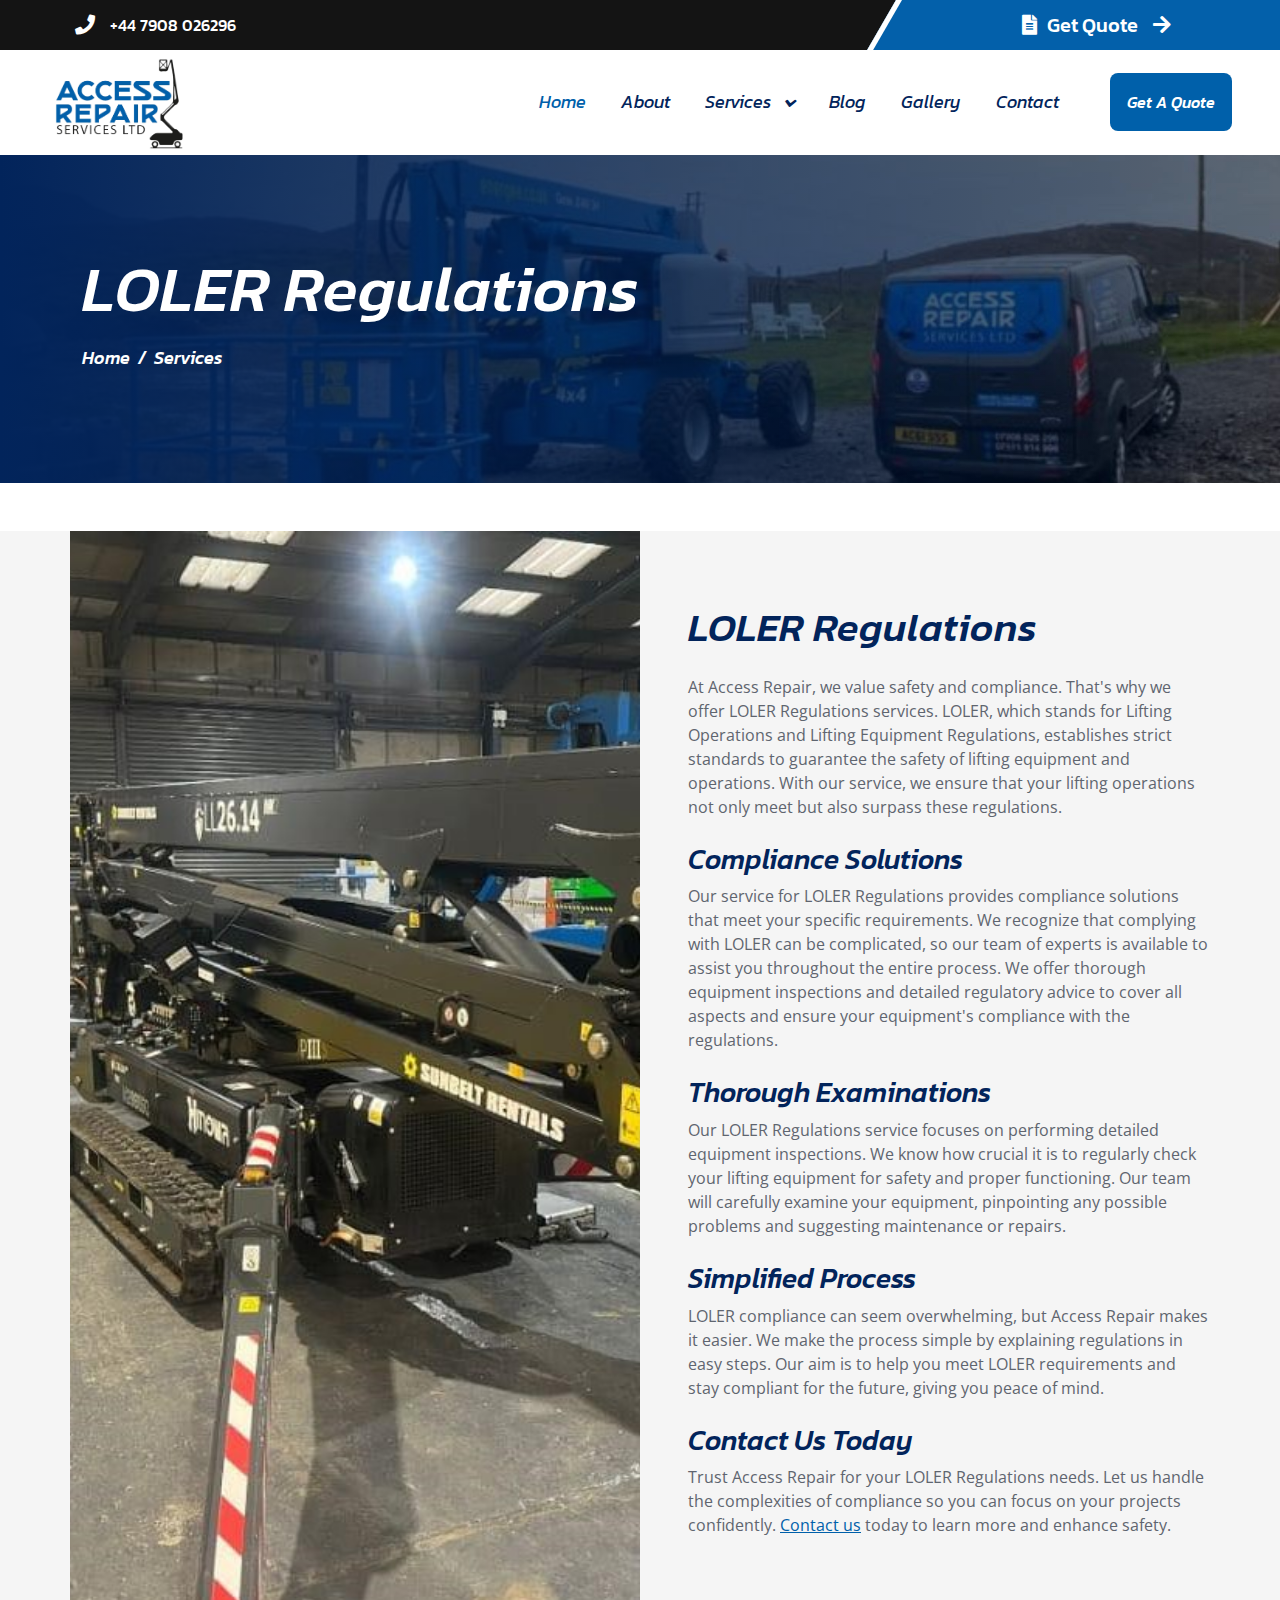
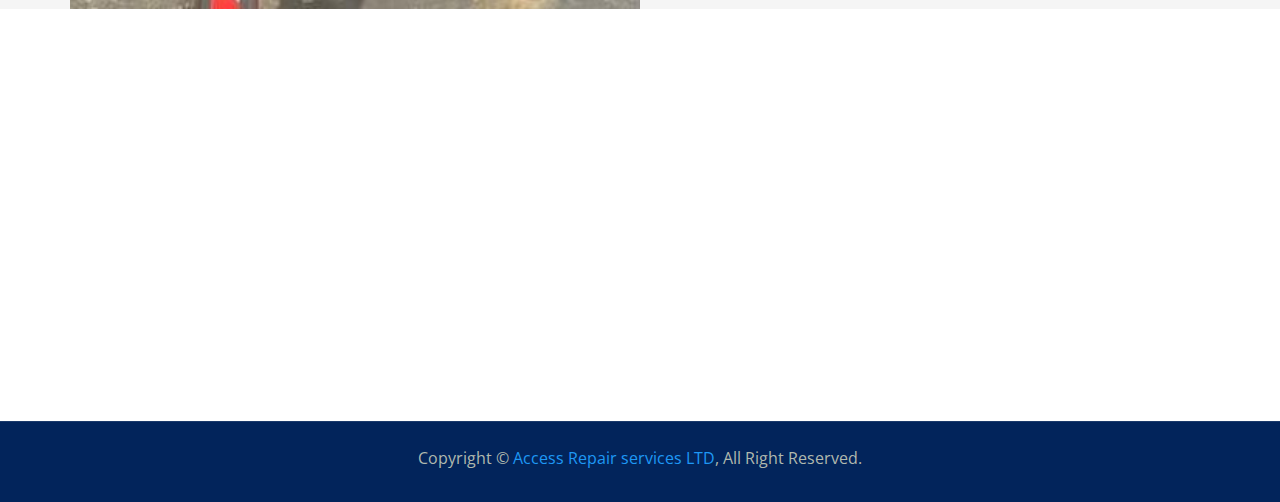
<file: loler-regulations.html>
<!DOCTYPE html>
<html lang="en">

<head>
    <meta charset="utf-8">
    <title>LOLER Regulations Service | Access Repair Services Ltd</title>
    <meta name="viewport" content="width=device-width, initial-scale=1.0"/>
    <meta content="LOLER Regulations, Lifting Operations, Lifting Equipment, Compliance, Safety, Equipment Examinations, Regulatory Guidance, Access Repair" name="keywords">
    <meta content="Explore our LOLER Regulations service at Access Repair. Ensure safety and compliance with expert guidance on Lifting Operations and Lifting Equipment Regulations. Contact us today." name="description">

    <!-- Favicon -->
    <link href="img/favicon.ico" rel="icon">

    <!-- Google Web Fonts -->
    <link rel="preconnect" href="https://fonts.googleapis.com">
    <link rel="preconnect" href="https://fonts.gstatic.com" crossorigin>
    <link
        href="https://fonts.googleapis.com/css2?family=Open+Sans:wght@400;500;600&family=Rubik:wght@500;600;700&display=swap"
        rel="stylesheet">

    <!-- Icon Font Stylesheet -->
    <link href="https://cdnjs.cloudflare.com/ajax/libs/font-awesome/5.10.0/css/all.min.css" rel="stylesheet">
    <link href="https://cdn.jsdelivr.net/npm/bootstrap-icons@1.4.1/font/bootstrap-icons.css" rel="stylesheet">

    <!-- Libraries Stylesheet -->
    <link href="lib/animate/animate.min.css" rel="stylesheet">
    <link href="lib/owlcarousel/assets/owl.carousel.min.css" rel="stylesheet">

    <!-- Customized Bootstrap Stylesheet -->
    <link href="css/bootstrap.min.css" rel="stylesheet">

    <!-- Stylesheet -->
    <link href="css/style.css" rel="stylesheet">
    <link rel="preconnect" href="https://fonts.googleapis.com">
<link rel="preconnect" href="https://fonts.gstatic.com" crossorigin>
<link href="https://fonts.googleapis.com/css2?family=Kanit:ital,wght@0,100;0,200;0,300;0,400;0,500;0,600;0,700;0,800;0,900;1,100;1,200;1,300;1,400;1,500;1,600;1,700;1,800;1,900&display=swap" rel="stylesheet">
</head>

<body>
   <!-- Spinner Start -->
   <div id="spinner"
   class="show bg-white position-fixed translate-middle w-100 vh-100 top-50 start-50 d-flex align-items-center justify-content-center">
   <div class="spinner-border text-colour1" role="status" style="width: 3rem; height: 3rem;"></div>
 </div>
 <!-- Spinner End -->
 
 
 <div class="slanted-topbar">
    <i class="fa fa-phone phone-icon"></i> <!-- Phone icon -->
    <a href="tel:+44 7908 026296" class="phone-number">+44 7908 026296
    </a> <!-- Fake phone number -->
    <a href="contact.html" class="get-quote"><i class="fa fa-file-alt i2"></i>Get Quote<i class="fa fa-arrow-right i1"></i></a> <!-- "Get a Quote" button -->
    <div class="white-line"></div> <!-- White line for gap -->
</div>


<!-- Navbar Start -->
<nav class="navbar navbar-expand-lg bg-white navbar-light sticky-top py-0 pe-5">
<a href="index.html" class="navbar-brand ps-5 me-0">
  <h1 class="text-white m-0"><img src="img/logo.png" class="logo" alt="Accecss Repair Services Ltd's Logo"></h1>
</a>
<button type="button" class="navbar-toggler me-0" data-bs-toggle="collapse" data-bs-target="#navbarCollapse" aria-label="Toggle Navigation Menu">
  <span class="navbar-toggler-icon" ></span>
</button>
<div class="collapse navbar-collapse" id="navbarCollapse">
  <div class="navbar-nav ms-auto p-4 p-lg-0">
      <a href="index.html" class="nav-item nav-link active ">Home</a>
      <a href="about.html" class="nav-item nav-link">About</a>
<!-- Dropdown Menu for Services -->
<div class="nav-item dropdown">
<a class="nav-link dropdown-toggle" href="#" id="servicesDropdown" role="button" data-bs-toggle="dropdown" aria-haspopup="true" aria-expanded="false">
Services
</a>
<div class="dropdown-menu" aria-labelledby="servicesDropdown">
<a class="dropdown-item font-type " href="equipment-sales.html">Equipment Sales</a>
<a class="dropdown-item font-type" href="maintenence-and-repair.html">Maintenance and Repair</a>
<a class="dropdown-item font-type" href="equipment-hire.html">Equipment Hire</a>
<a class="dropdown-item font-type" href="spider-lift-hire.html">Spider Lift Hire</a>
<a class="dropdown-item font-type" href="loler-regulations.html">LOLER Regulations</a>

<!-- Add more service links here -->
</div>
</div>
<!-- End Dropdown Menu for Services -->                <a href="blog.html" class="nav-item nav-link ">Blog</a>
      <a href="project.html" class="nav-item nav-link">Gallery</a>
    
      <a href="contact.html" class="nav-item nav-link">Contact</a>
  </div>
  <a href="contact.html" class="btn btn-colour-nav px-3 d-none d-lg-block">Get A Quote</a>
</div>
</nav>
<!-- Navbar End -->

    <!-- Page Header Start -->
    <div class="container-fluid page-header py-5 mb-5">
        <div class="container py-5">
            <h1 class="display-3 text-white mb-3 animated slideInDown font-type">LOLER Regulations</h1>
            <nav aria-label="breadcrumb animated slideInDown">
                <ol class="breadcrumb">
                    <li class="breadcrumb-item"><a class="text-white" href="index.html">Home</a></li>
                    <li class="breadcrumb-item text-colour11 " aria-current="page">Services</li>
                </ol>
            </nav>
        </div>
    </div>
    <!-- Page Header End -->

    <!-- About Start -->
 <div class="container-fluid bg-light overflow-hidden my-5 px-lg-0">
    <div class="container about px-lg-0">
        <div class="row g-0 mx-lg-0">
            <div class="col-lg-6 ps-lg-0 wow fadeIn" data-wow-delay="0.1s" style="min-height: 400px;">
                <div class="position-relative h-100">
                    <img class="position-absolute img-fluid w-100 h-100" src="img/project-11.jpg" style="object-fit: cover;" alt="">
                </div>
            </div>
            
            <div class="col-lg-6 about-text py5 wow fadeIn" data-wow-delay="0.5s">
                <br>
                <div class="p-lg-5 pe-lg-0">
                  
                    <h1 class="mb-4 font-type">LOLER Regulations 



                    </h1>
                    <p>
                        At Access Repair, we value safety and compliance. That's why we offer LOLER Regulations services. LOLER, which stands for Lifting Operations and Lifting Equipment Regulations, establishes strict standards to guarantee the safety of lifting equipment and operations. With our service, we ensure that your lifting operations not only meet but also surpass these regulations.






                        <br>
                    <h3 class="font-type mt-4">

                        Compliance Solutions




                    </h3>
             
                    Our service for LOLER Regulations provides compliance solutions that meet your specific requirements. We recognize that complying with LOLER can be complicated, so our team of experts is available to assist you throughout the entire process. We offer thorough equipment inspections and detailed regulatory advice to cover all aspects and ensure your equipment's compliance with the regulations.







             
                    <br>
                    <h3 class="font-type mt-4">

                        Thorough Examinations


                    </h3>
             
                    Our LOLER Regulations service focuses on performing detailed equipment inspections. We know how crucial it is to regularly check your lifting equipment for safety and proper functioning. Our team will carefully examine your equipment, pinpointing any possible problems and suggesting maintenance or repairs.







                    <h3 class="font-type mt-4">

                        Simplified Process






                    </h3>
             
                    LOLER compliance can seem overwhelming, but Access Repair makes it easier. We make the process simple by explaining regulations in easy steps. Our aim is to help you meet LOLER requirements and stay compliant for the future, giving you peace of mind.








             
                    <br>
                    <h3 class="font-type mt-4">


                        Contact Us Today



                    </h3>
             
                    Trust Access Repair for your LOLER Regulations needs. Let us handle the complexities of compliance so you can focus on your projects confidently. <a href="contact.html" class="contact-page-link">Contact us</a> today to learn more and enhance safety.










                <br><br>







                     
                </div>
            </div>
        </div>
        
    </div>
</div>
<!-- About End -->


   


<!-- Footer Start -->
<div class="container-fluid bg-colour4 footer mt-5 py-5 wow fadeIn" data-wow-delay="0.1s">
    <div class="container py-5">
        <div class="row g-5">
            <div class="col-lg-5 col-md-6">
                <h5 class="text-white mb-4">Our Office</h5>
                <p class="mb-2"><i class="fa fa-map-marker-alt me-3"></i>Glasgow</p>
                <a href="tel:+7908026296" class="mb-2 contact-link-footer"><i class="fa fa-phone-alt me-3"></i>+7908 026296</a>
                <p class="mb-2"><i class="fa fa-envelope me-3"></i>accessrepairservicesltd@yahoo.com
                </p>
               
            </div>
            <div class="col-lg-3 col-md-6">
                <h5 class="text-light mb-4">Services</h5>
             
                <a class="btn btn-link" href="equipment-sales.html">Equipment Sales</a>
                <a class="btn btn-link" href="maintenence-and-repair.html">Maintenance and Repair</a>
                <a class="btn btn-link" href="equipment-hire.html">Equipment Hire Options</a>
               
            </div>
            <div class="col-lg-3 col-md-6">
                <h5 class="text-white mb-4">Quick Links</h5>
                <a class="btn btn-link" href="about.html">About Us</a>
                <a class="btn btn-link" href="contact.html">Contact Us</a>
                <a class="btn btn-link" href="project.html">Gallery</a>
                <a class="btn btn-link" href="blog.html">Blog</a>
            </div>
          
            
        </div>
    </div>
</div>
<!-- Footer End -->


<!-- Copyright Start -->
<div class="container-fluid copyright bg-colour4 py-4">
    <div class="container text-center">
        <p class="mb-2">Copyright &copy; <a class="fw-semi-bold text-colour5" href="index.html">Access Repair services LTD</a>, All Right Reserved.
        </p>
      
    </div>
</div>
<!-- Copyright End -->



<!-- JavaScript Libraries -->
<script src="https://code.jquery.com/jquery-3.4.1.min.js"></script>
<script src="https://cdn.jsdelivr.net/npm/bootstrap@5.0.0/dist/js/bootstrap.bundle.min.js"></script>
<script src="lib/wow/wow.min.js"></script>
<script src="lib/easing/easing.min.js"></script>
<script src="lib/waypoints/waypoints.min.js"></script>
<script src="lib/owlcarousel/owl.carousel.min.js"></script>
<script src="lib/counterup/counterup.min.js"></script>

<!-- Template Javascript -->
<script src="js/main.js"></script>
</body>

</html>
</file>
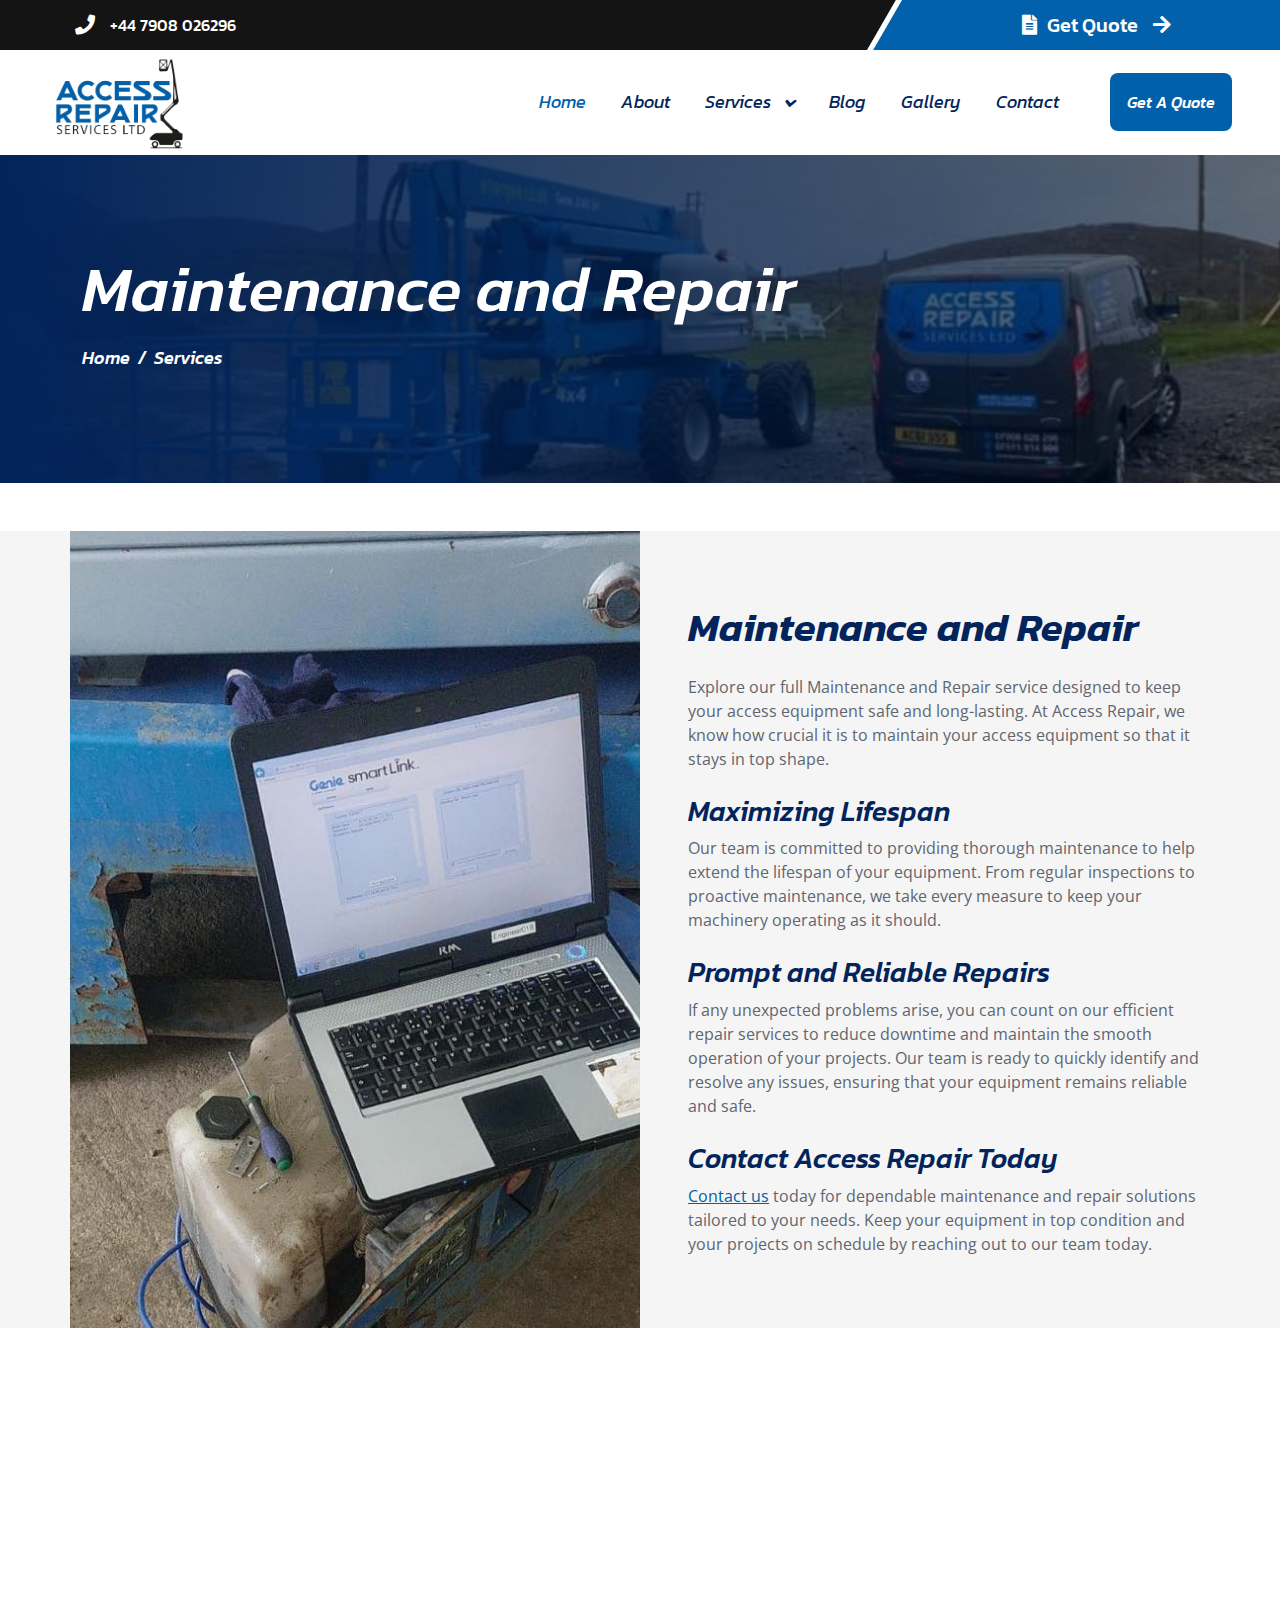
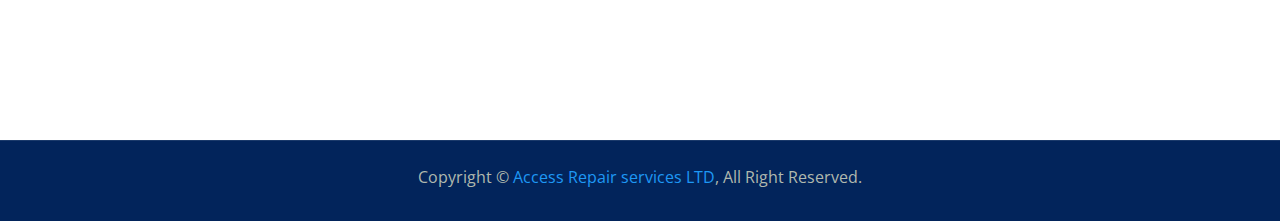
<file: maintenence-and-repair.html>
<!DOCTYPE html>
<html lang="en">

<head>
    <meta charset="utf-8">
    <title>Maintenance and Repair Solutions | Access Repair Services Ltd</title>
    <meta name="viewport" content="width=device-width, initial-scale=1.0"/>
    <meta content="maintenance and repair, access solutions, cherry picker maintenance, scissor lift maintenance, equipment longevity, equipment safety, reliable repairs, access equipment maintenance." name="keywords">
    <meta content="Explore our comprehensive Maintenance and Repair service, dedicated to ensuring the longevity and safety of your access solutions. Contact us today for reliable maintenance and repair services to keep your projects on track." name="description">

    <!-- Favicon -->
    <link href="img/favicon.ico" rel="icon">

    <!-- Google Web Fonts -->
    <link rel="preconnect" href="https://fonts.googleapis.com">
    <link rel="preconnect" href="https://fonts.gstatic.com" crossorigin>
    <link
        href="https://fonts.googleapis.com/css2?family=Open+Sans:wght@400;500;600&family=Rubik:wght@500;600;700&display=swap"
        rel="stylesheet">

    <!-- Icon Font Stylesheet -->
    <link href="https://cdnjs.cloudflare.com/ajax/libs/font-awesome/5.10.0/css/all.min.css" rel="stylesheet">
    <link href="https://cdn.jsdelivr.net/npm/bootstrap-icons@1.4.1/font/bootstrap-icons.css" rel="stylesheet">

    <!-- Libraries Stylesheet -->
    <link href="lib/animate/animate.min.css" rel="stylesheet">
    <link href="lib/owlcarousel/assets/owl.carousel.min.css" rel="stylesheet">

    <!-- Customized Bootstrap Stylesheet -->
    <link href="css/bootstrap.min.css" rel="stylesheet">

    <!-- Stylesheet -->
    <link href="css/style.css" rel="stylesheet">
    <link rel="preconnect" href="https://fonts.googleapis.com">
<link rel="preconnect" href="https://fonts.gstatic.com" crossorigin>
<link href="https://fonts.googleapis.com/css2?family=Kanit:ital,wght@0,100;0,200;0,300;0,400;0,500;0,600;0,700;0,800;0,900;1,100;1,200;1,300;1,400;1,500;1,600;1,700;1,800;1,900&display=swap" rel="stylesheet">
</head>

<body>
    <!-- Spinner Start -->
    <div id="spinner"
    class="show bg-white position-fixed translate-middle w-100 vh-100 top-50 start-50 d-flex align-items-center justify-content-center">
    <div class="spinner-border text-colour1" role="status" style="width: 3rem; height: 3rem;"></div>
  </div>
  <!-- Spinner End -->
  
  
  <div class="slanted-topbar">
    <i class="fa fa-phone phone-icon"></i> <!-- Phone icon -->
    <a href="tel:+44 7908 026296" class="phone-number">+44 7908 026296
    </a> <!-- Fake phone number -->
    <a href="contact.html" class="get-quote"><i class="fa fa-file-alt i2"></i>Get Quote<i class="fa fa-arrow-right i1"></i></a> <!-- "Get a Quote" button -->
    <div class="white-line"></div> <!-- White line for gap -->
</div>


<!-- Navbar Start -->
<nav class="navbar navbar-expand-lg bg-white navbar-light sticky-top py-0 pe-5">
<a href="index.html" class="navbar-brand ps-5 me-0">
  <h1 class="text-white m-0"><img src="img/logo.png" class="logo" alt="Accecss Repair Services Ltd's Logo"></h1>
</a>
<button type="button" class="navbar-toggler me-0" data-bs-toggle="collapse" data-bs-target="#navbarCollapse" aria-label="Toggle Navigation Menu">
  <span class="navbar-toggler-icon" ></span>
</button>
<div class="collapse navbar-collapse" id="navbarCollapse">
  <div class="navbar-nav ms-auto p-4 p-lg-0">
      <a href="index.html" class="nav-item nav-link active ">Home</a>
      <a href="about.html" class="nav-item nav-link">About</a>
<!-- Dropdown Menu for Services -->
<div class="nav-item dropdown">
<a class="nav-link dropdown-toggle" href="#" id="servicesDropdown" role="button" data-bs-toggle="dropdown" aria-haspopup="true" aria-expanded="false">
Services
</a>
<div class="dropdown-menu" aria-labelledby="servicesDropdown">
<a class="dropdown-item font-type " href="equipment-sales.html">Equipment Sales</a>
<a class="dropdown-item font-type" href="maintenence-and-repair.html">Maintenance and Repair</a>
<a class="dropdown-item font-type" href="equipment-hire.html">Equipment Hire</a>
<a class="dropdown-item font-type" href="spider-lift-hire.html">Spider Lift Hire</a>
<a class="dropdown-item font-type" href="loler-regulations.html">LOLER Regulations</a>

<!-- Add more service links here -->
</div>
</div>
<!-- End Dropdown Menu for Services -->                <a href="blog.html" class="nav-item nav-link ">Blog</a>
      <a href="project.html" class="nav-item nav-link">Gallery</a>
    
      <a href="contact.html" class="nav-item nav-link">Contact</a>
  </div>
  <a href="contact.html" class="btn btn-colour-nav px-3 d-none d-lg-block">Get A Quote</a>
</div>
</nav>
<!-- Navbar End -->

    <!-- Page Header Start -->
    <div class="container-fluid page-header py-5 mb-5">
        <div class="container py-5">
            <h1 class="display-3 text-white mb-3 animated slideInDown font-type">
                Maintenance and Repair </h1>
            <nav aria-label="breadcrumb animated slideInDown">
                <ol class="breadcrumb">
                    <li class="breadcrumb-item"><a class="text-white" href="index.html">Home</a></li>
                    <li class="breadcrumb-item text-colour11 " aria-current="page">Services</li>
                </ol>
            </nav>
        </div>
    </div>
    <!-- Page Header End -->

    <!-- About Start -->
 <div class="container-fluid bg-light overflow-hidden my-5 px-lg-0">
    <div class="container about px-lg-0">
        <div class="row g-0 mx-lg-0">
            <div class="col-lg-6 ps-lg-0 wow fadeIn" data-wow-delay="0.1s" style="min-height: 400px;">
                <div class="position-relative h-100">
                    <img class="position-absolute img-fluid w-100 h-100" src="img/service-2.jpg" style="object-fit: cover;" alt="">
                </div>
            </div>
            
            <div class="col-lg-6 about-text py5 wow fadeIn" data-wow-delay="0.5s">
                <br>
                <div class="p-lg-5 pe-lg-0">
                  
                    <h1 class="mb-4 font-type-i">
                        Maintenance and Repair 



                    </h1>
                    <p>
                        Explore our full Maintenance and Repair service designed to keep your access equipment safe and long-lasting. At Access Repair, we know how crucial it is to maintain your access equipment so that it stays in top shape.






                        <br>
                    <h3 class="font-type mt-4">

                        Maximizing Lifespan 




                    </h3>
             
                    Our team is committed to providing thorough maintenance to help extend the lifespan of your equipment. From regular inspections to proactive maintenance, we take every measure to keep your machinery operating as it should.









             
                    <br>
                    <h3 class="font-type mt-4">
                        Prompt and Reliable Repairs


                    </h3>
             
                    If any unexpected problems arise, you can count on our efficient repair services to reduce downtime and maintain the smooth operation of your projects. Our team is ready to quickly identify and resolve any issues, ensuring that your equipment remains reliable and safe.







                    <br>
                    <h3 class="font-type mt-4">


                        Contact Access Repair Today



                    </h3>
             
<a href="contact.html" class="contact-page-link">Contact us</a> today for dependable maintenance and repair solutions tailored to your needs. Keep your equipment in top condition and your projects on schedule by reaching out to our team today.








                <br><br>







                     
                </div>
            </div>
        </div>
        
    </div>
</div>
<!-- About End -->


   


  
   
    <!-- Footer Start -->
    <div class="container-fluid bg-colour4 footer mt-5 py-5 wow fadeIn" data-wow-delay="0.1s">
        <div class="container py-5">
            <div class="row g-5">
                <div class="col-lg-5 col-md-6">
                    <h5 class="text-white mb-4">Our Office</h5>
                    <p class="mb-2"><i class="fa fa-map-marker-alt me-3"></i>Glasgow</p>
                    <a href="tel:+7908026296" class="mb-2 contact-link-footer"><i class="fa fa-phone-alt me-3"></i>+7908 026296</a>
                    <p class="mb-2"><i class="fa fa-envelope me-3"></i>accessrepairservicesltd@yahoo.com
                    </p>
                   
                </div>
                <div class="col-lg-3 col-md-6">
                    <h5 class="text-light mb-4">Services</h5>
                 
                    <a class="btn btn-link" href="equipment-sales.html">Equipment Sales</a>
                    <a class="btn btn-link" href="maintenence-and-repair.html">Maintenance and Repair</a>
                    <a class="btn btn-link" href="equipment-hire.html">Equipment Hire Options</a>
                   
                </div>
                <div class="col-lg-3 col-md-6">
                    <h5 class="text-white mb-4">Quick Links</h5>
                    <a class="btn btn-link" href="about.html">About Us</a>
                    <a class="btn btn-link" href="contact.html">Contact Us</a>
                    <a class="btn btn-link" href="project.html">Gallery</a>
                    <a class="btn btn-link" href="blog.html">Blog</a>
                </div>
              
                
            </div>
        </div>
    </div>
    <!-- Footer End -->


    <!-- Copyright Start -->
    <div class="container-fluid copyright bg-colour4 py-4">
        <div class="container text-center">
            <p class="mb-2">Copyright &copy; <a class="fw-semi-bold text-colour5" href="index.html">Access Repair services LTD</a>, All Right Reserved.
            </p>
          
        </div>
    </div>
    <!-- Copyright End -->



    <!-- JavaScript Libraries -->
    <script src="https://code.jquery.com/jquery-3.4.1.min.js"></script>
    <script src="https://cdn.jsdelivr.net/npm/bootstrap@5.0.0/dist/js/bootstrap.bundle.min.js"></script>
    <script src="lib/wow/wow.min.js"></script>
    <script src="lib/easing/easing.min.js"></script>
    <script src="lib/waypoints/waypoints.min.js"></script>
    <script src="lib/owlcarousel/owl.carousel.min.js"></script>
    <script src="lib/counterup/counterup.min.js"></script>

    <!-- Template Javascript -->
    <script src="js/main.js"></script>
</body>

</html>
</file>
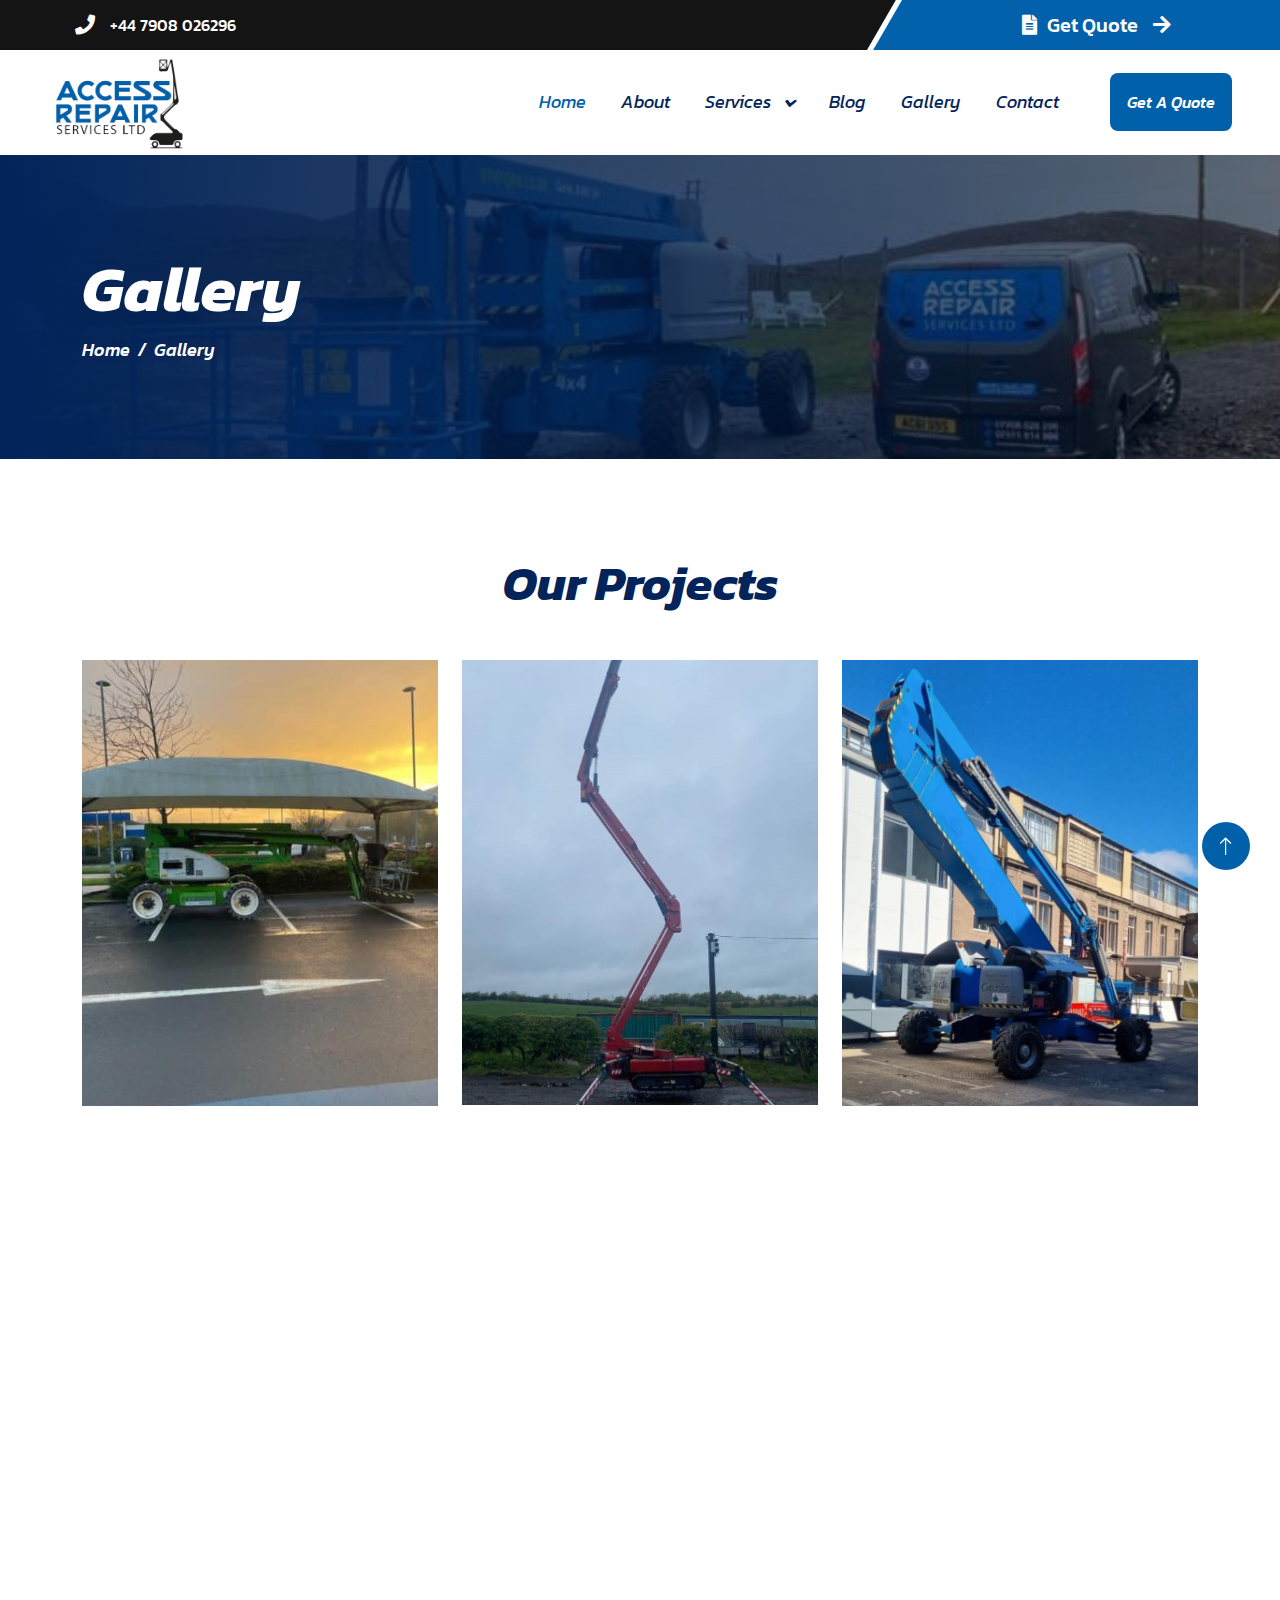
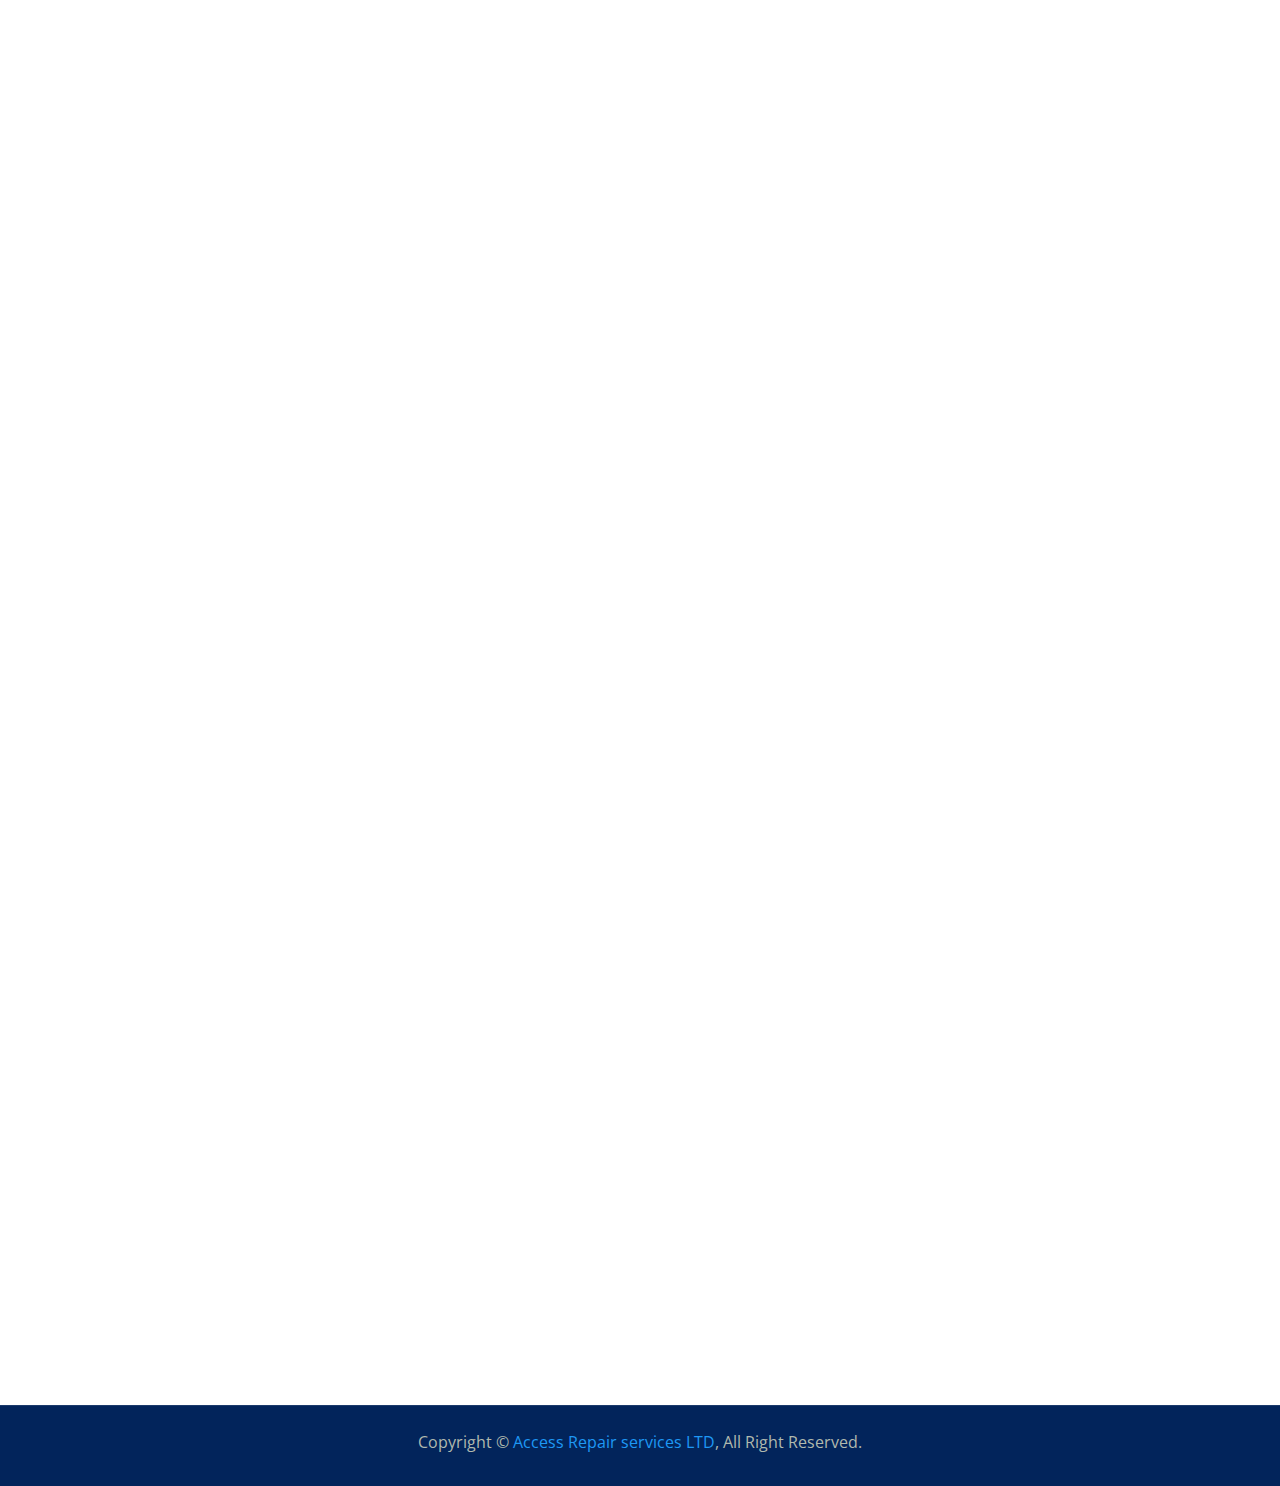
<file: project.html>
<!DOCTYPE html>
<html lang="en">

<head>
    <meta charset="utf-8">
    <title>Access Repair Gallery | Explore Our Elevated Access Projects</title>
    <meta content="width=device-width, initial-scale=1.0" name="viewport">
    <meta content="Access Repair, gallery, elevated access, safety, efficiency, excellence, access projects" name="keywords">
    <meta content=" Dive into our gallery showcasing successful elevated access projects. See how Access Repair elevates safety, efficiency, and excellence" name="description">
    <link rel="canonical" href="https://www.roofontexas.com/projects" />
    <meta name="robots" content="index, follow" />

    <!-- Favicon -->
    <link href="img/favicon.ico" rel="icon">

    <!-- Google Web Fonts -->
    <link rel="preconnect" href="https://fonts.googleapis.com">
    <link rel="preconnect" href="https://fonts.gstatic.com" crossorigin>
    <link
        href="https://fonts.googleapis.com/css2?family=Open+Sans:wght@400;500;600&family=Rubik:wght@500;600;700&display=swap"
        rel="stylesheet">

    <!-- Icon Font Stylesheet -->
    <link href="https://cdnjs.cloudflare.com/ajax/libs/font-awesome/5.10.0/css/all.min.css" rel="stylesheet">
    <link href="https://cdn.jsdelivr.net/npm/bootstrap-icons@1.4.1/font/bootstrap-icons.css" rel="stylesheet">

    <!-- Libraries Stylesheet -->
    <link href="lib/animate/animate.min.css" rel="stylesheet">
    <link href="lib/owlcarousel/assets/owl.carousel.min.css" rel="stylesheet">

    <!-- Customized Bootstrap Stylesheet -->
    <link href="css/bootstrap.min.css" rel="stylesheet">

    <!-- Stylesheet -->
    <link href="css/style.css" rel="stylesheet">
    <link rel="preconnect" href="https://fonts.googleapis.com">
<link rel="preconnect" href="https://fonts.gstatic.com" crossorigin>
<link href="https://fonts.googleapis.com/css2?family=Kanit:ital,wght@0,100;0,200;0,300;0,400;0,500;0,600;0,700;0,800;0,900;1,100;1,200;1,300;1,400;1,500;1,600;1,700;1,800;1,900&display=swap" rel="stylesheet">
</head>

<body>
    <!-- Spinner Start -->
    <div id="spinner"
        class="show bg-white position-fixed translate-middle w-100 vh-100 top-50 start-50 d-flex align-items-center justify-content-center">
        <div class="spinner-border text-colour1" role="status" style="width: 3rem; height: 3rem;"></div>
    </div>
    <!-- Spinner End -->
    <div class="slanted-topbar">
        <i class="fa fa-phone phone-icon"></i> <!-- Phone icon -->
        <a href="tel:+44 7908 026296" class="phone-number">+44 7908 026296
        </a> <!-- Fake phone number -->
        <a href="contact.html" class="get-quote"><i class="fa fa-file-alt i2"></i>Get Quote<i class="fa fa-arrow-right i1"></i></a> <!-- "Get a Quote" button -->
        <div class="white-line"></div> <!-- White line for gap -->
    </div>


<!-- Navbar Start -->
<nav class="navbar navbar-expand-lg bg-white navbar-light sticky-top py-0 pe-5">
  <a href="index.html" class="navbar-brand ps-5 me-0">
      <h1 class="text-white m-0"><img src="img/logo.png" class="logo" alt="Accecss Repair Services Ltd's Logo"></h1>
  </a>
  <button type="button" class="navbar-toggler me-0" data-bs-toggle="collapse" data-bs-target="#navbarCollapse" aria-label="Toggle Navigation Menu">
      <span class="navbar-toggler-icon" ></span>
  </button>
  <div class="collapse navbar-collapse" id="navbarCollapse">
      <div class="navbar-nav ms-auto p-4 p-lg-0">
          <a href="index.html" class="nav-item nav-link active ">Home</a>
          <a href="about.html" class="nav-item nav-link">About</a>
<!-- Dropdown Menu for Services -->
<div class="nav-item dropdown">
<a class="nav-link dropdown-toggle" href="#" id="servicesDropdown" role="button" data-bs-toggle="dropdown" aria-haspopup="true" aria-expanded="false">
  Services
</a>
<div class="dropdown-menu" aria-labelledby="servicesDropdown">
  <a class="dropdown-item font-type " href="equipment-sales.html">Equipment Sales</a>
  <a class="dropdown-item font-type" href="maintenence-and-repair.html">Maintenance and Repair</a>
  <a class="dropdown-item font-type" href="equipment-hire.html">Equipment Hire</a>
  <a class="dropdown-item font-type" href="spider-lift-hire.html">Spider Lift Hire</a>
  <a class="dropdown-item font-type" href="loler-regulations.html">LOLER Regulations</a>

  <!-- Add more service links here -->
</div>
</div>
<!-- End Dropdown Menu for Services -->                <a href="blog.html" class="nav-item nav-link ">Blog</a>
          <a href="project.html" class="nav-item nav-link">Gallery</a>
        
          <a href="contact.html" class="nav-item nav-link">Contact</a>
      </div>
      <a href="contact.html" class="btn btn-colour-nav px-3 d-none d-lg-block">Get A Quote</a>
  </div>
</nav>
<!-- Navbar End -->

    <!-- Page Header Start -->
    <div class="container-fluid page-header py-5 mb-5 wow fadeIn" data-wow-delay="0.1s">
        <div class="container py-5">
            <h1 class="display-3 text-white animated slideInRight">Gallery</h1>
            <nav aria-label="breadcrumb">
                <ol class="breadcrumb animated slideInRight mb-0">
                    <li class="breadcrumb-item"><a href="#">Home</a></li>
                
                    <li class="breadcrumb-item active" aria-current="page">Gallery</li>
                </ol>
            </nav>
        </div>
    </div>
    <!-- Page Header End -->


     <!-- Projects Start -->
     <div class="container-xxl py-5">
        <div class="container">
            <div class="section-title text-center">
                <h1 class="display-5 mb-5">Our Projects</h1>
            </div>
          
            <div class="row g-4 portfolio-container">
                <div class="col-lg-4 col-md-6 portfolio-item first wow fadeInUp" data-wow-delay="0.1s">
                    <div class="rounded overflow-hidden">
                        <div class="position-relative overflow-hidden ">
                            <img class="img-fluid w-100" src="img/project-1.jpg" alt="">
                           
                        </div>
                        
                    </div>
                </div>
                <div class="col-lg-4 col-md-6 portfolio-item second wow fadeInUp" data-wow-delay="0.3s">
                    <div class="rounded overflow-hidden">
                        <div class="position-relative overflow-hidden">
                            <img class="img-fluid w-100" src="img/project-2.jpg" alt="">
                          
                        </div>
                      
                    </div>
                </div>
                <div class="col-lg-4 col-md-6 portfolio-item first wow fadeInUp" data-wow-delay="0.5s">
                    <div class="rounded overflow-hidden">
                        <div class="position-relative overflow-hidden">
                            <img class="img-fluid w-100" src="img/project-3.jpg" alt="  ">
                           
                        </div>
                   
                    </div>
                </div>
                <div class="col-lg-4 col-md-6 portfolio-item second wow fadeInUp portfolio-item-top" data-wow-delay="0.1s">
                    <div class="rounded overflow-hidden">
                        <div class="position-relative overflow-hidden">
                            <img class="img-fluid w-100" src="img/project-4.jpg" alt="">
                            
                        </div>
                 
                    </div>
                </div>
                <div class="col-lg-4 col-md-6 portfolio-item first wow fadeInUp portfolio-item-top" data-wow-delay="0.3s">
                    <div class="rounded overflow-hidden">
                        <div class="position-relative overflow-hidden">
                            <img class="img-fluid w-100" src="img/project-5.jpg" alt="">
                         
                        </div>
                      
                    </div>
                </div>
                <div class="col-lg-4 col-md-6 portfolio-item second wow fadeInUp portfolio-item-top" data-wow-delay="0.5s">
                    <div class="rounded ">
                        <div class="position-relative overflow-hidden">
                            <img class="img-fluid w-100" src="img/project-6.jpg" alt="">
                           
                        </div>
                       
                    </div>
                </div>
                <div class="col-lg-4 col-md-6 portfolio-item second wow fadeInUp portfolio-item-top" data-wow-delay="0.5s">
                    <div class="rounded ">
                        <div class="position-relative overflow-hidden">
                            <img class="img-fluid w-100" src="img/project-7.jpg" alt="">
                           
                        </div>
                       
                    </div>
                </div>
                <div class="col-lg-4 col-md-6 portfolio-item second wow fadeInUp portfolio-item-top" data-wow-delay="0.5s">
                    <div class="rounded ">
                        <div class="position-relative overflow-hidden">
                            <img class="img-fluid w-100" src="img/project-8.jpg" alt="">
                           
                        </div>
                       
                    </div>
                </div>
                <div class="col-lg-4 col-md-6 portfolio-item second wow fadeInUp portfolio-item-top" data-wow-delay="0.5s">
                    <div class="rounded ">
                        <div class="position-relative overflow-hidden">
                            <img class="img-fluid w-100" src="img/project-9.jpg" alt="">
                           
                        </div>
                       
                    </div>
                </div>
                <div class="col-lg-4 col-md-6 portfolio-item second wow fadeInUp portfolio-item-top" data-wow-delay="0.5s">
                    <div class="rounded ">
                        <div class="position-relative overflow-hidden">
                            <img class="img-fluid w-100" src="img/project-10.jpg" alt="">
                           
                        </div>
                       
                    </div>
                </div>
                <div class="col-lg-4 col-md-6 portfolio-item second wow fadeInUp portfolio-item-top" data-wow-delay="0.5s">
                    <div class="rounded ">
                        <div class="position-relative overflow-hidden">
                            <img class="img-fluid w-100" src="img/project-11.jpg" alt="">
                           
                        </div>
                       
                    </div>
                </div>
                <div class="col-lg-4 col-md-6 portfolio-item second wow fadeInUp portfolio-item-top" data-wow-delay="0.5s">
                    <div class="rounded ">
                        <div class="position-relative overflow-hidden">
                            <img class="img-fluid w-100" src="img/project-12.jpg" alt="">
                           
                        </div>
                       
                    </div>
                </div>
            </div>
        </div>
    </div>
    <!-- Projects End -->

<!-- Footer Start -->
<div class="container-fluid bg-colour4 footer mt-5 py-5 wow fadeIn" data-wow-delay="0.1s">
    <div class="container py-5">
        <div class="row g-5">
            <div class="col-lg-5 col-md-6">
                <h5 class="text-white mb-4">Our Office</h5>
                <p class="mb-2"><i class="fa fa-map-marker-alt me-3"></i>Glasgow</p>
                <a href="tel:+7908026296" class="mb-2 contact-link-footer"><i class="fa fa-phone-alt me-3"></i>+7908 026296</a>
                <p class="mb-2"><i class="fa fa-envelope me-3"></i>accessrepairservicesltd@yahoo.com
                </p>
               
            </div>
            <div class="col-lg-3 col-md-6">
                <h5 class="text-light mb-4">Services</h5>
             
                <a class="btn btn-link" href="service.html">Equipment Solutions</a>
                <a class="btn btn-link" href="service.html">Maintenance and Safety</a>
                <a class="btn btn-link" href="service.html">Equipment Hire Options</a>
               
            </div>
            <div class="col-lg-3 col-md-6">
                <h5 class="text-white mb-4">Quick Links</h5>
                <a class="btn btn-link" href="about.html">About Us</a>
                <a class="btn btn-link" href="contact.html">Contact Us</a>
                <a class="btn btn-link" href="service.html">Our Services</a>
                <a class="btn btn-link" href="project.html">Gallery</a>
                <a class="btn btn-link" href="blog.html">Blog</a>
            </div>
          
            
        </div>
    </div>
  </div>
  <!-- Footer End -->


<!-- Copyright Start -->
<div class="container-fluid copyright bg-colour4 py-4">
    <div class="container text-center">
        <p class="mb-2">Copyright &copy; <a class="fw-semi-bold text-colour5" href="index.html">Access Repair services LTD</a>, All Right Reserved.
        </p>
      
    </div>
</div>
<!-- Copyright End -->


<!-- Back to Top -->
<a href="#" class="btn btn-lg btn-colour2 btn-lg-square rounded-circle back-to-top"><i
        class="bi bi-arrow-up"></i></a>


    <!-- JavaScript Libraries -->
    <script src="https://code.jquery.com/jquery-3.4.1.min.js"></script>
    <script src="https://cdn.jsdelivr.net/npm/bootstrap@5.0.0/dist/js/bootstrap.bundle.min.js"></script>
    <script src="lib/wow/wow.min.js"></script>
    <script src="lib/easing/easing.min.js"></script>
    <script src="lib/waypoints/waypoints.min.js"></script>
    <script src="lib/owlcarousel/owl.carousel.min.js"></script>
    <script src="lib/counterup/counterup.min.js"></script>

    <!-- Javascript -->
    <script src="js/main.js"></script>
</body>

</html>
</file>
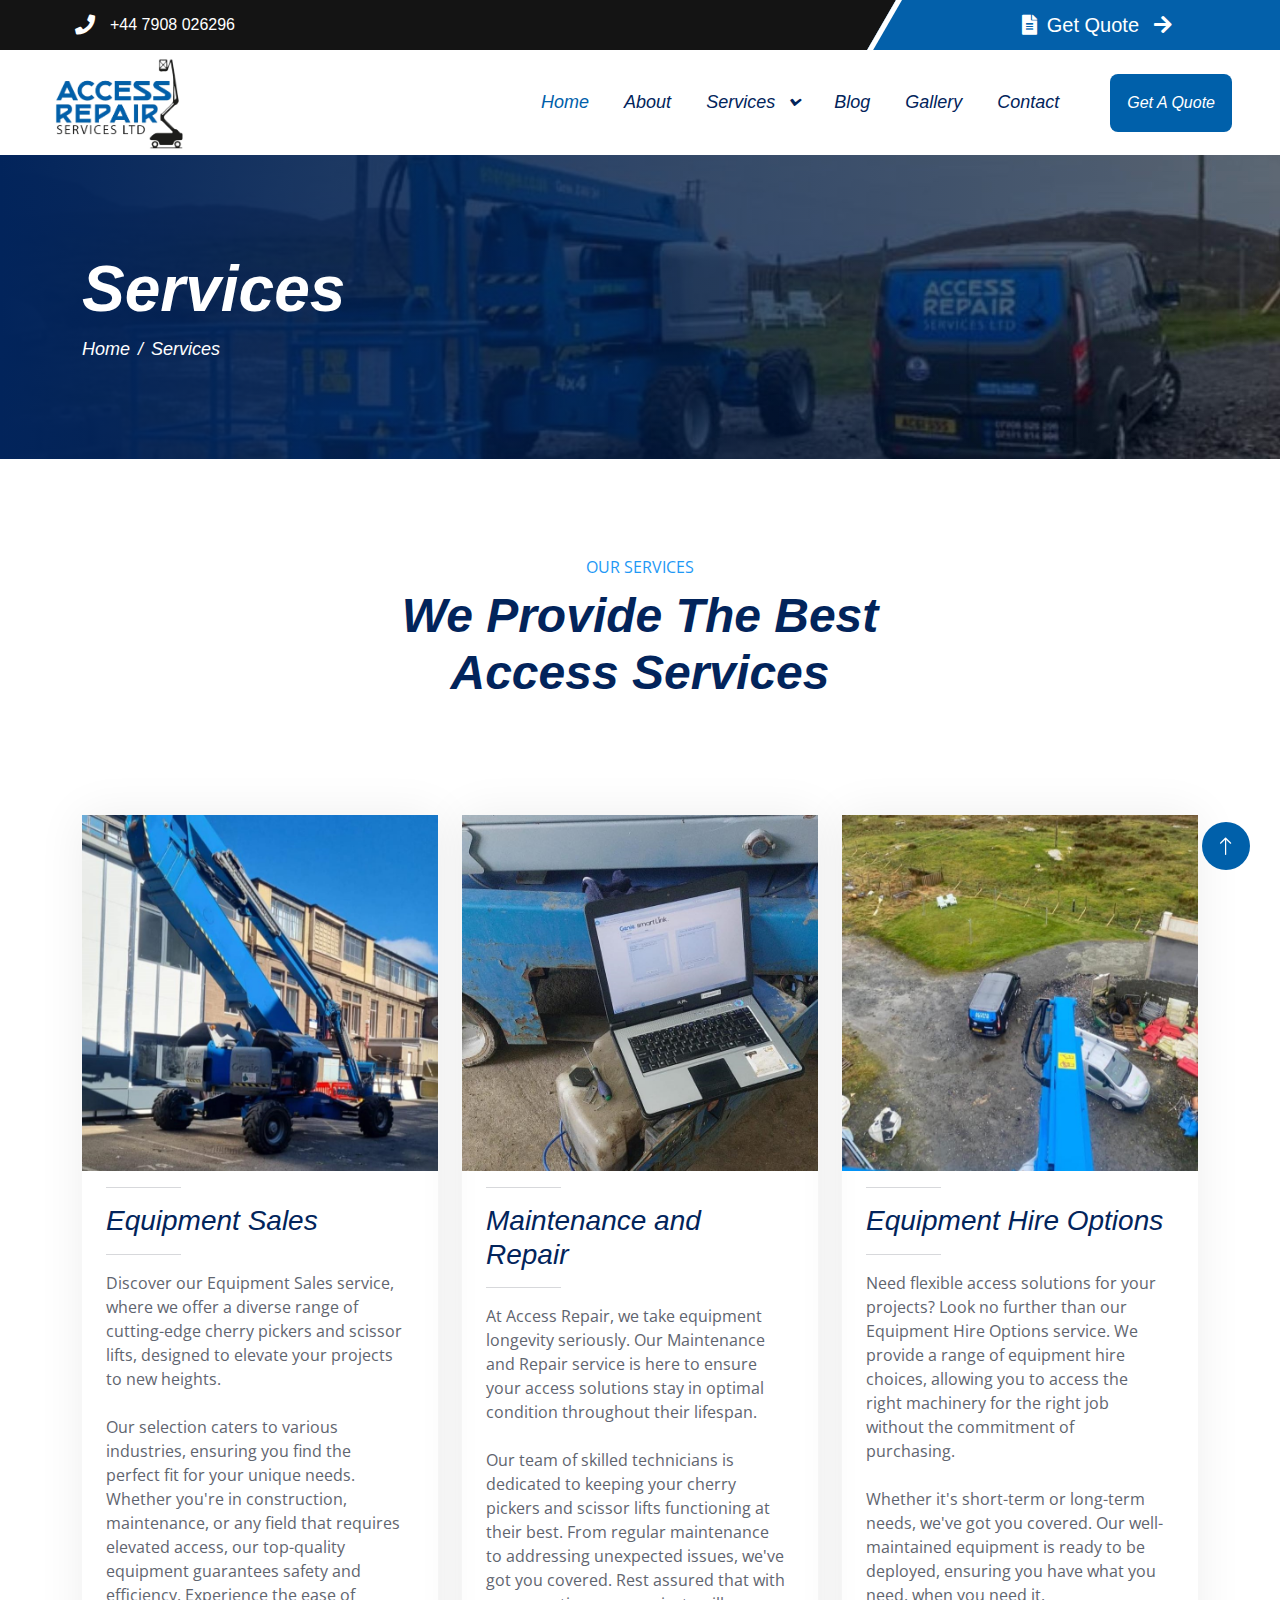
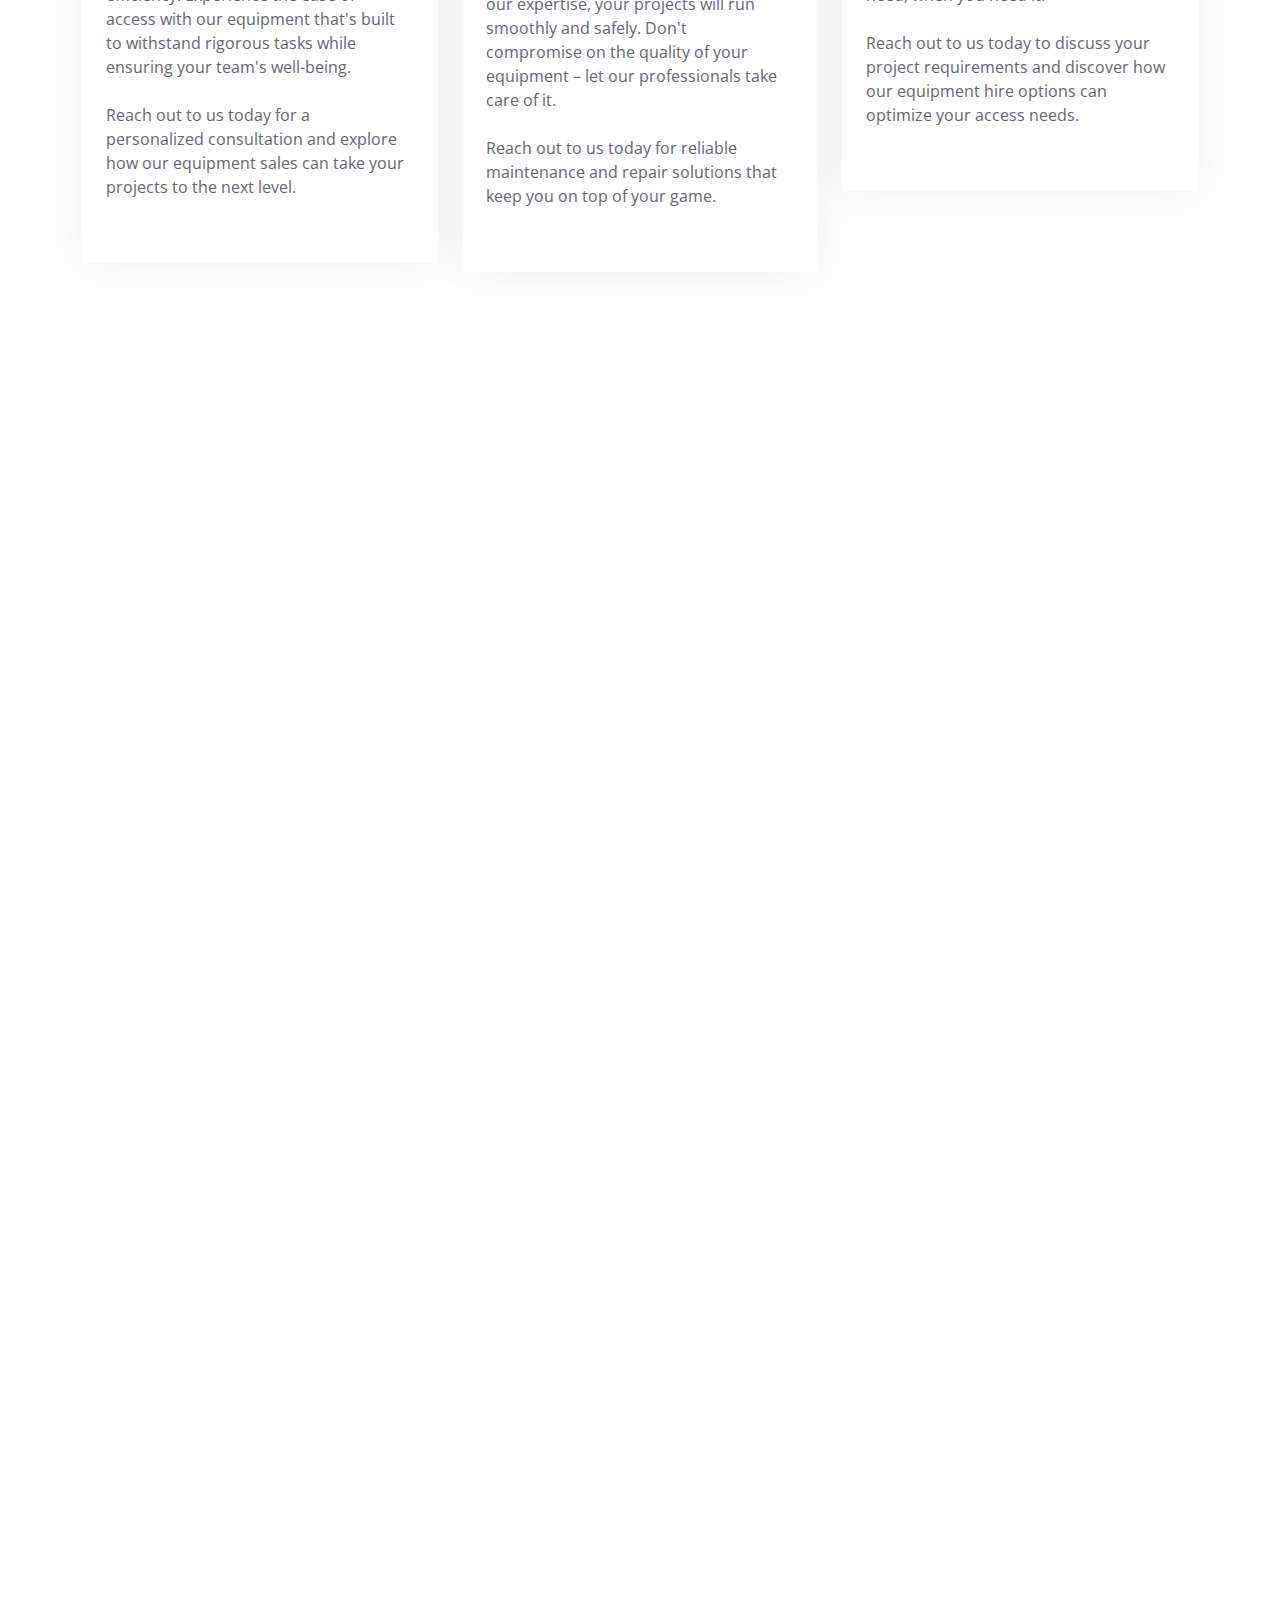
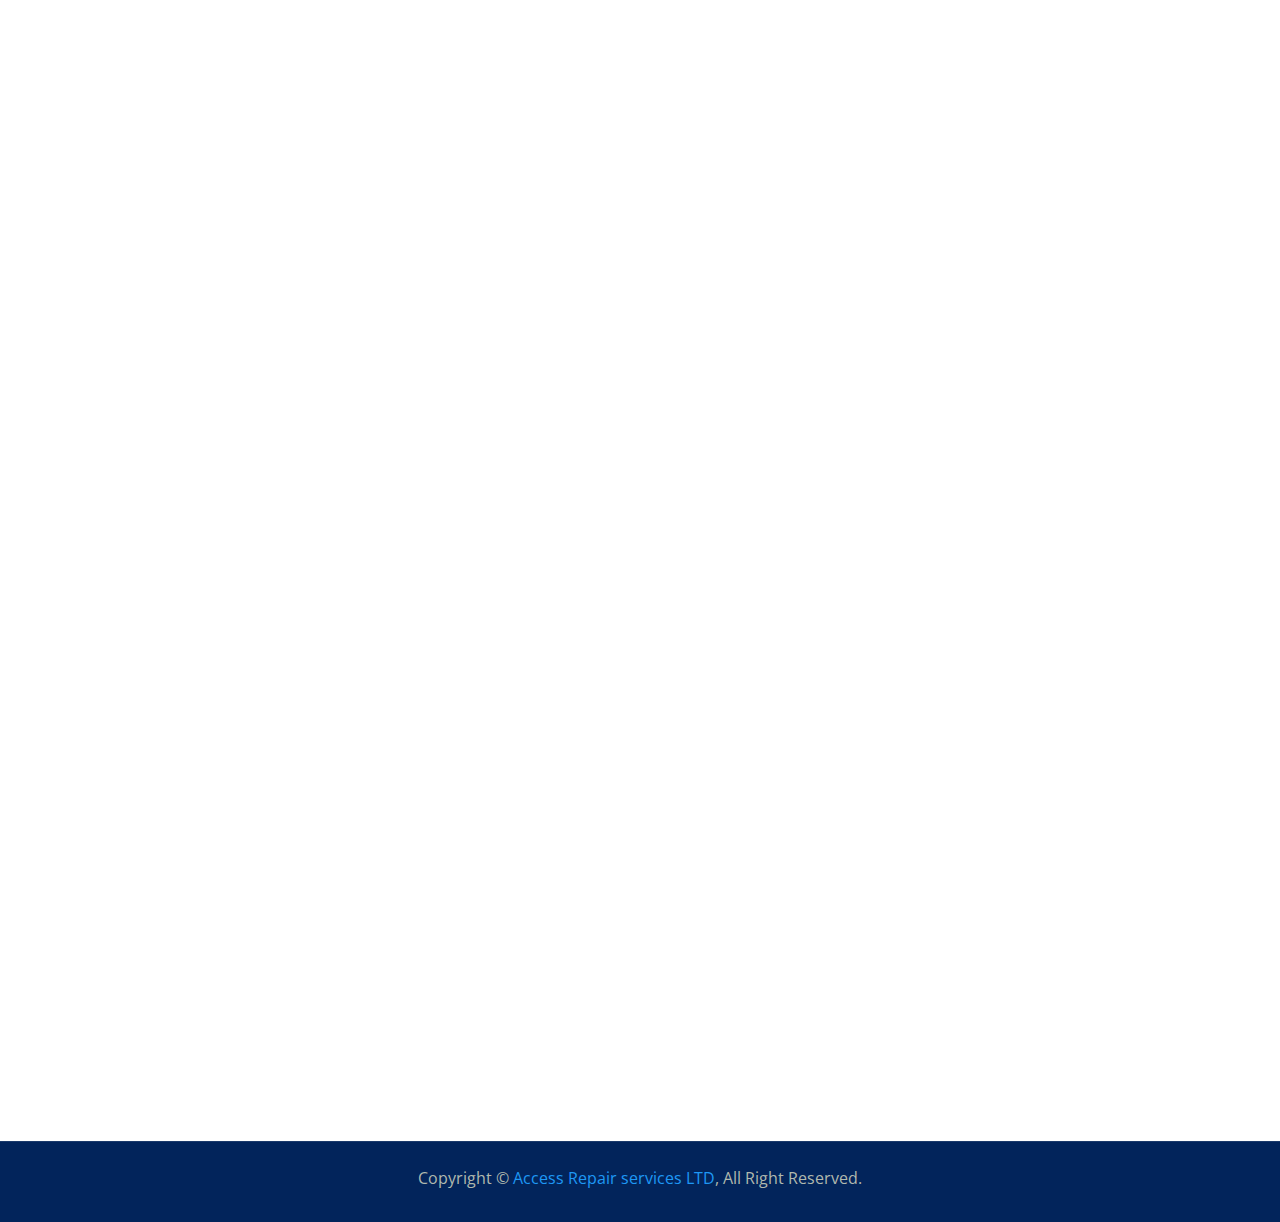
<file: service.html>
<!DOCTYPE html>
<html lang="en">

<head>
    <meta charset="utf-8">
    <title>Access Repair Services | Cherry Picker & Scissor Lift Hire</title>
    <meta content="width=device-width, initial-scale=1.0" name="viewport">
    <meta content=" Access Repair, cherry picker hire, scissor lift hire, LOLER examinations, access equipment, maintenance, repair, safety, access solutions" name="keywords">
    <meta content="Explore our comprehensive access services, including cherry picker and scissor lift hire, LOLER examinations, maintenance, and repairs. Elevate your projects with Access Repair." name="description">

    <!-- Favicon -->
    <link href="img/favicon.ico" rel="icon">

    <!-- Google Web Fonts -->
    <link rel="preconnect" href="https://fonts.googleapis.com">
    <link rel="preconnect" href="https://fonts.gstatic.com" crossorigin>
    <link
        href="https://fonts.googleapis.com/css2?family=Open+Sans:wght@400;500;600&family=Rubik:wght@500;600;700&display=swap"
        rel="stylesheet">

    <!-- Icon Font Stylesheet -->
    <link href="https://cdnjs.cloudflare.com/ajax/libs/font-awesome/5.10.0/css/all.min.css" rel="stylesheet">
    <link href="https://cdn.jsdelivr.net/npm/bootstrap-icons@1.4.1/font/bootstrap-icons.css" rel="stylesheet">

    <!-- Libraries Stylesheet -->
    <link href="lib/animate/animate.min.css" rel="stylesheet">
    <link href="lib/owlcarousel/assets/owl.carousel.min.css" rel="stylesheet">

    <!-- Customized Bootstrap Stylesheet -->
    <link href="css/bootstrap.min.css" rel="stylesheet">

    <!-- Template Stylesheet -->
    <link href="css/style.css" rel="stylesheet">
</head>

<body>
  <!-- Spinner Start -->
  <div id="spinner"
  class="show bg-white position-fixed translate-middle w-100 vh-100 top-50 start-50 d-flex align-items-center justify-content-center">
  <div class="spinner-border text-colour1" role="status" style="width: 3rem; height: 3rem;"></div>
</div>
<!-- Spinner End -->

<div class="slanted-topbar">
    <i class="fa fa-phone phone-icon"></i> <!-- Phone icon -->
    <a href="tel:+44 7908 026296" class="phone-number">+44 7908 026296
    </a> <!-- Fake phone number -->
    <a href="contact.html" class="get-quote"><i class="fa fa-file-alt i2"></i>Get Quote<i class="fa fa-arrow-right i1"></i></a> <!-- "Get a Quote" button -->
    <div class="white-line"></div> <!-- White line for gap -->
</div>


<!-- Navbar Start -->
<nav class="navbar navbar-expand-lg bg-white navbar-light sticky-top py-0 pe-5">
<a href="index.html" class="navbar-brand ps-5 me-0">
  <h1 class="text-white m-0"><img src="img/logo.png" class="logo" alt="Accecss Repair Services Ltd's Logo"></h1>
</a>
<button type="button" class="navbar-toggler me-0" data-bs-toggle="collapse" data-bs-target="#navbarCollapse" aria-label="Toggle Navigation Menu">
  <span class="navbar-toggler-icon" ></span>
</button>
<div class="collapse navbar-collapse" id="navbarCollapse">
  <div class="navbar-nav ms-auto p-4 p-lg-0">
      <a href="index.html" class="nav-item nav-link active ">Home</a>
      <a href="about.html" class="nav-item nav-link">About</a>
<!-- Dropdown Menu for Services -->
<div class="nav-item dropdown">
<a class="nav-link dropdown-toggle" href="#" id="servicesDropdown" role="button" data-bs-toggle="dropdown" aria-haspopup="true" aria-expanded="false">
Services
</a>
<div class="dropdown-menu" aria-labelledby="servicesDropdown">
<a class="dropdown-item font-type " href="equipment-sales.html">Equipment Sales</a>
<a class="dropdown-item font-type" href="maintenence-and-repair.html">Maintenance and Repair</a>
<a class="dropdown-item font-type" href="equipment-hire.html">Equipment Hire</a>
<a class="dropdown-item font-type" href="spider-lift-hire.html">Spider Lift Hire</a>
<a class="dropdown-item font-type" href="loler-regulations.html">LOLER Regulations</a>

<!-- Add more service links here -->
</div>
</div>
<!-- End Dropdown Menu for Services -->                <a href="blog.html" class="nav-item nav-link ">Blog</a>
      <a href="project.html" class="nav-item nav-link">Gallery</a>
    
      <a href="contact.html" class="nav-item nav-link">Contact</a>
  </div>
  <a href="contact.html" class="btn btn-colour-nav px-3 d-none d-lg-block">Get A Quote</a>
</div>
</nav>
<!-- Navbar End -->


    <!-- Page Header Start -->
    <div class="container-fluid page-header py-5 mb-5 wow fadeIn" data-wow-delay="0.1s">
        <div class="container py-5">
            <h1 class="display-3 text-white animated slideInRight">Services</h1>
            <nav aria-label="breadcrumb">
                <ol class="breadcrumb animated slideInRight mb-0">
                    <li class="breadcrumb-item"><a href="#">Home</a></li>

                    <li class="breadcrumb-item active" aria-current="page">Services</li>
                </ol>
            </nav>
        </div>
    </div>
    <!-- Page Header End -->


    <!-- Service Start -->
    <div class="container-xxl py-5">
        <div class="container">
            <div class="text-center mx-auto pb-4 wow fadeInUp" data-wow-delay="0.1s" style="max-width: 600px;">
                <p class="fw-medium text-uppercase text-colour1 mb-2">Our Services</p>
                <h1 class="display-5 mb-4">We Provide The Best Access Services</h1>
            </div>
            <div class="row gy-5 gx-4">
                
                    <div  class="col-md-6 col-lg-4 wow fadeInUp" data-wow-delay="0.1s">
                        <div  class="service-item1">
                            <img class="img-fluid" src="img/service-1.jpg" alt=" access repair">
                    
                            <div class="service-detail1" id="equipment">
                                <div class="service-title1">
                                    <hr class="w-25">
                                    <h3 class="mb-0">Equipment Sales</h3>
                                    <hr class="w-25">
                                </div>
                                <div  class="service-text1">
                                    <p class="text mb-0">
                                        Discover our Equipment Sales service, where we offer a diverse range of cutting-edge cherry pickers and scissor lifts, designed to elevate your projects to new heights. <br><br>
                                         Our selection caters to various industries, ensuring you find the perfect fit for your unique needs. Whether you're in construction, maintenance, or any field that requires elevated access, our top-quality equipment guarantees safety and efficiency. Experience the ease of access with our equipment that's built to withstand rigorous tasks while ensuring your team's well-being.
                                        <br><br>Reach out to us today for a personalized consultation and explore how our equipment sales can take your projects to the next level.
                                    </p>
                                </div>
                            </div>
                    
                        </div>
                    </div>
            
                <div class="col-md-6 col-lg-4 wow fadeInUp" data-wow-delay="0.3s">
                    <div class="service-item1">
                        <img class="img-fluid" src="img/service-2.jpg" alt=" access repair">
                        <div class="service-img1">
                       
                        </div>
                        <div class="service-detail2" id="repair">
                            <div class="service-title1">
                                <hr class="w-25">
                                <h3 class="mb-0">Maintenance and Repair</h3>
                                <hr class="w-25">
                            </div>
                            <div class="service-text1">
                                <p class="text mb-0">
                                    At Access Repair, we take equipment longevity seriously. Our Maintenance and Repair service is here to ensure your access solutions stay in optimal condition throughout their lifespan. 
                                    <br><br>
                                    Our team of skilled technicians is dedicated to keeping your cherry pickers and scissor lifts functioning at their best. From regular maintenance to addressing unexpected issues, we've got you covered. Rest assured that with our expertise, your projects will run smoothly and safely. Don't compromise on the quality of your equipment – let our professionals take care of it.
                                    <br><br>
                                    Reach out to us today for reliable maintenance and repair solutions that keep you on top of your game.
                                </p>
                            </div>
                        </div>
                     
                    </div>
                </div>
                <div class="col-md-6 col-lg-4 wow fadeInUp" data-wow-delay="0.5s">
                    <div class="service-item1">
                        <img class="img-fluid" src="img/service-3.jpg" alt="access repair">
                       
                        <div class="service-detail1">
                            <div class="service-title1">
                                <hr class="w-25">
                                <h3 class="mb-0" id="hire">Equipment Hire Options</h3>
                                <hr class="w-25">
                            </div>
                            <div class="service-text1">
                                <p class="text mb-0">Need flexible access solutions for your projects? Look no further than our Equipment Hire Options service. We provide a range of equipment hire choices, allowing you to access the right machinery for the right job without the commitment of purchasing. <br><br> Whether it's short-term or long-term needs, we've got you covered. Our well-maintained equipment is ready to be deployed, ensuring you have what you need, when you need it.
                                    <br><br>Reach out to us today to discuss your project requirements and discover how our equipment hire options can optimize your access needs.</p>
                            </div>
                        </div>
                       
                    </div>
                </div>
                <div class="col-md-6 col-lg-4 wow fadeInUp" data-wow-delay="0.5s">
                    <div class="service-item1">
                        <img class="img-fluid" src="img/service-4.jpg" alt=" access repair">
                       
                        <div class="service-detail1">
                            <div class="service-title1">
                                <hr class="w-25">
                                <h3 class="mb-0" id="spider">Spider Lift Hires</h3>
                                <hr class="w-25">
                            </div>
                            <div class="service-text1">
                                <p class="text mb-0">Elevate your projects to new levels of precision and versatility with our Spider Lift services. Designed to navigate confined spaces and challenging terrains, Spider Lifts offer a unique solution for accessing elevated areas that traditional equipment may find inaccessible.

                                    <br><br>Our Spider Lifts come equipped with advanced features, including articulated or telescopic booms and spider-like stabilizing legs, ensuring stability on uneven surfaces. Whether you're tackling tree maintenance, building repairs, or any task requiring elevated access in tight spaces, our Spider Lift services provide the flexibility and efficiency needed to get the job done with utmost precision.


                                    <br><br>Experience the difference of cutting-edge technology and expert service. Choose our Spider Lift services for elevated access solutions that go beyond the ordinary, reaching new heights with Access Repair.





                                </p>
                            </div>
                        </div>
                       
                    </div>
                </div>
                <div class="col-md-6 col-lg-4 wow fadeInUp" data-wow-delay="0.5s">  
                    <div class="service-item1">
                        <img class="img-fluid" src="img/regulations.jpg" alt="repair">
                       
                        <div class="service-detail1">
                            <div class="service-title1">
                                <hr class="w-25">
                                <h3 class="mb-0" id="regulations">LOLER Regulations</h3>
                                <hr class="w-25">
                            </div>
                            <div class="service-text1">
                                <p class="text mb-0">Welcome to our LOLER Regulations service, where safety and compliance take center stage. LOLER, the Lifting Operations and Lifting Equipment Regulations, ensures your lifting operations meet the highest standards. Our service takes a comprehensive approach to compliance, covering every essential aspect.



                                    <br><br>Thorough examinations are a core focus, ensuring your lifting equipment undergoes regular assessments for optimal functionality. Navigating LOLER compliance can be intricate, but with our expertise, we simplify the process, guiding you through legal requirements, assisting in maintaining accurate records, and keeping you informed about any updates to regulations. 

                                    <br><br>Trust us to handle the regulations, allowing you to focus on lifting your projects to new heights with confidence. Contact us today for our LOLER regulations services.

                                </p>
                            </div>
                        </div>
                       
                    </div>
                </div>
            </div>
        </div>
    </div>
    <!-- Service End -->


 <!-- Testimonial Start -->
 <div class="container-xxl py-5">
    <div class="container">
        <div class="text-center mx-auto wow fadeInUp" data-wow-delay="0.1s" style="max-width: 600px;">
            <p class="fw-medium text-uppercase text-colour1 mb-2">Testimonial</p>
            <h1 class="display-5 mb-5">What Our Clients Say!</h1>
        </div>
        <div class="owl-carousel testimonial-carousel wow fadeInUp" data-wow-delay="0.1s">
            <div class="testimonial-item text-center">
                <div class="testimonial-img position-relative">
                    <img class="img-fluid rounded-circle mx-auto mb-5" src="img/user.png">
                    <div class="btn-square bg-colour3 rounded-circle">
                        <i class="fa fa-quote-left text-white"></i>
                    </div>
                </div>
                <div class="testimonial-text text-center rounded p-4">
                    <p>Access Repair has been a game-changer for our projects. The cherry picker we purchased from them not only met our requirements but exceeded our expectations. The team's professionalism and their commitment to safety are truly commendable. They've become our go-to for all things related to elevated access solutions.</p>
                    <h5 class="mb-1">John F</h5>
                    
                </div>
            </div>
            <div class="testimonial-item text-center">
                <div class="testimonial-img position-relative">
                    <img class="img-fluid rounded-circle mx-auto mb-5" src="img/user.png">
                    <div class="btn-square bg-colour3 rounded-circle">
                        <i class="fa fa-quote-left text-white"></i>
                    </div>
                </div>
                <div class="testimonial-text text-center rounded p-4">
                    <p>I can't thank Access Repair enough for their prompt and reliable service. Our scissor lift needed urgent repairs, and they had it up and running in no time. Their attention to detail and dedication to ensuring everything was functioning perfectly before they left really stood out. It's reassuring to know we have a partner we can count on.</p>
                    <h5 class="mb-1">Sarah T</h5>
                   
                </div>
            </div>
            <div class="testimonial-item text-center">
                <div class="testimonial-img position-relative">
                    <img class="img-fluid rounded-circle mx-auto mb-5" src="img/user.png">
                    <div class="btn-square bg-colour3 rounded-circle">
                        <i class="fa fa-quote-left text-white"></i>
                    </div>
                </div>
                <div class="testimonial-text text-center rounded p-4">
                    <p> Choosing Access Repair for equipment hire was the best decision we made. The process was smooth, and the equipment provided was in excellent condition. The flexibility of their hire options perfectly matched our project timeline. Their knowledgeable team provided valuable insights, making the entire experience hassle-free. We'll definitely be returning for future projects.</p>
                    <h5 class="mb-1">Michael C</h5>
                  
                </div>
            </div>
        </div>
    </div>
</div>
<!-- Testimonial End -->

<!-- Footer Start -->
<div class="container-fluid bg-colour4 footer mt-5 py-5 wow fadeIn" data-wow-delay="0.1s">
    <div class="container py-5">
        <div class="row g-5">
            <div class="col-lg-5 col-md-6">
                <h5 class="text-white mb-4">Our Office</h5>
                <p class="mb-2"><i class="fa fa-map-marker-alt me-3"></i>Glasgow</p>
                <a href="tel:+7908026296" class="mb-2 contact-link-footer"><i class="fa fa-phone-alt me-3"></i>+7908 026296</a>
                <p class="mb-2"><i class="fa fa-envelope me-3"></i>accessrepairservicesltd@yahoo.com
                </p>
               
            </div>
            <div class="col-lg-3 col-md-6">
                <h3 class="text-light mb-4">Services</h3>
             
                <a class="btn btn-link" href="service.html">Equipment Solutions</a>
                <a class="btn btn-link" href="service.html">Maintenance and Safety</a>
                <a class="btn btn-link" href="service.html">Equipment Hire Options</a>
               
            </div>
            <div class="col-lg-3 col-md-6">
                <h5 class="text-white mb-4">Quick Links</h5>
                <a class="btn btn-link" href="about.html">About Us</a>
                <a class="btn btn-link" href="contact.html">Contact Us</a>
                <a class="btn btn-link" href="service.html">Our Services</a>
                <a class="btn btn-link" href="project.html">Gallery</a>
                <a class="btn btn-link" href="blog.html">Blog</a>
            </div>
          
            
        </div>
    </div>
  </div>
  <!-- Footer End -->



    <!-- Copyright Start -->
    <div class="container-fluid copyright bg-colour4 py-4">
        <div class="container text-center">
            <p class="mb-2">Copyright &copy; <a class="fw-semi-bold text-colour5" href="index.html">Access Repair services LTD</a>, All Right Reserved.
            </p>
          
        </div>
    </div>
    <!-- Copyright End -->


    <!-- Back to Top -->
    <a href="#" class="btn btn-lg btn-colour2 btn-lg-square rounded-circle back-to-top"><i
            class="bi bi-arrow-up"></i></a>

    <!-- JavaScript Libraries -->
    <script src="https://code.jquery.com/jquery-3.4.1.min.js"></script>
    <script src="https://cdn.jsdelivr.net/npm/bootstrap@5.0.0/dist/js/bootstrap.bundle.min.js"></script>
    <script src="lib/wow/wow.min.js"></script>
    <script src="lib/easing/easing.min.js"></script>
    <script src="lib/waypoints/waypoints.min.js"></script>
    <script src="lib/owlcarousel/owl.carousel.min.js"></script>
    <script src="lib/counterup/counterup.min.js"></script>

    <!-- Template Javascript -->
    <script src="js/main.js"></script>
</body>

</html>
</file>
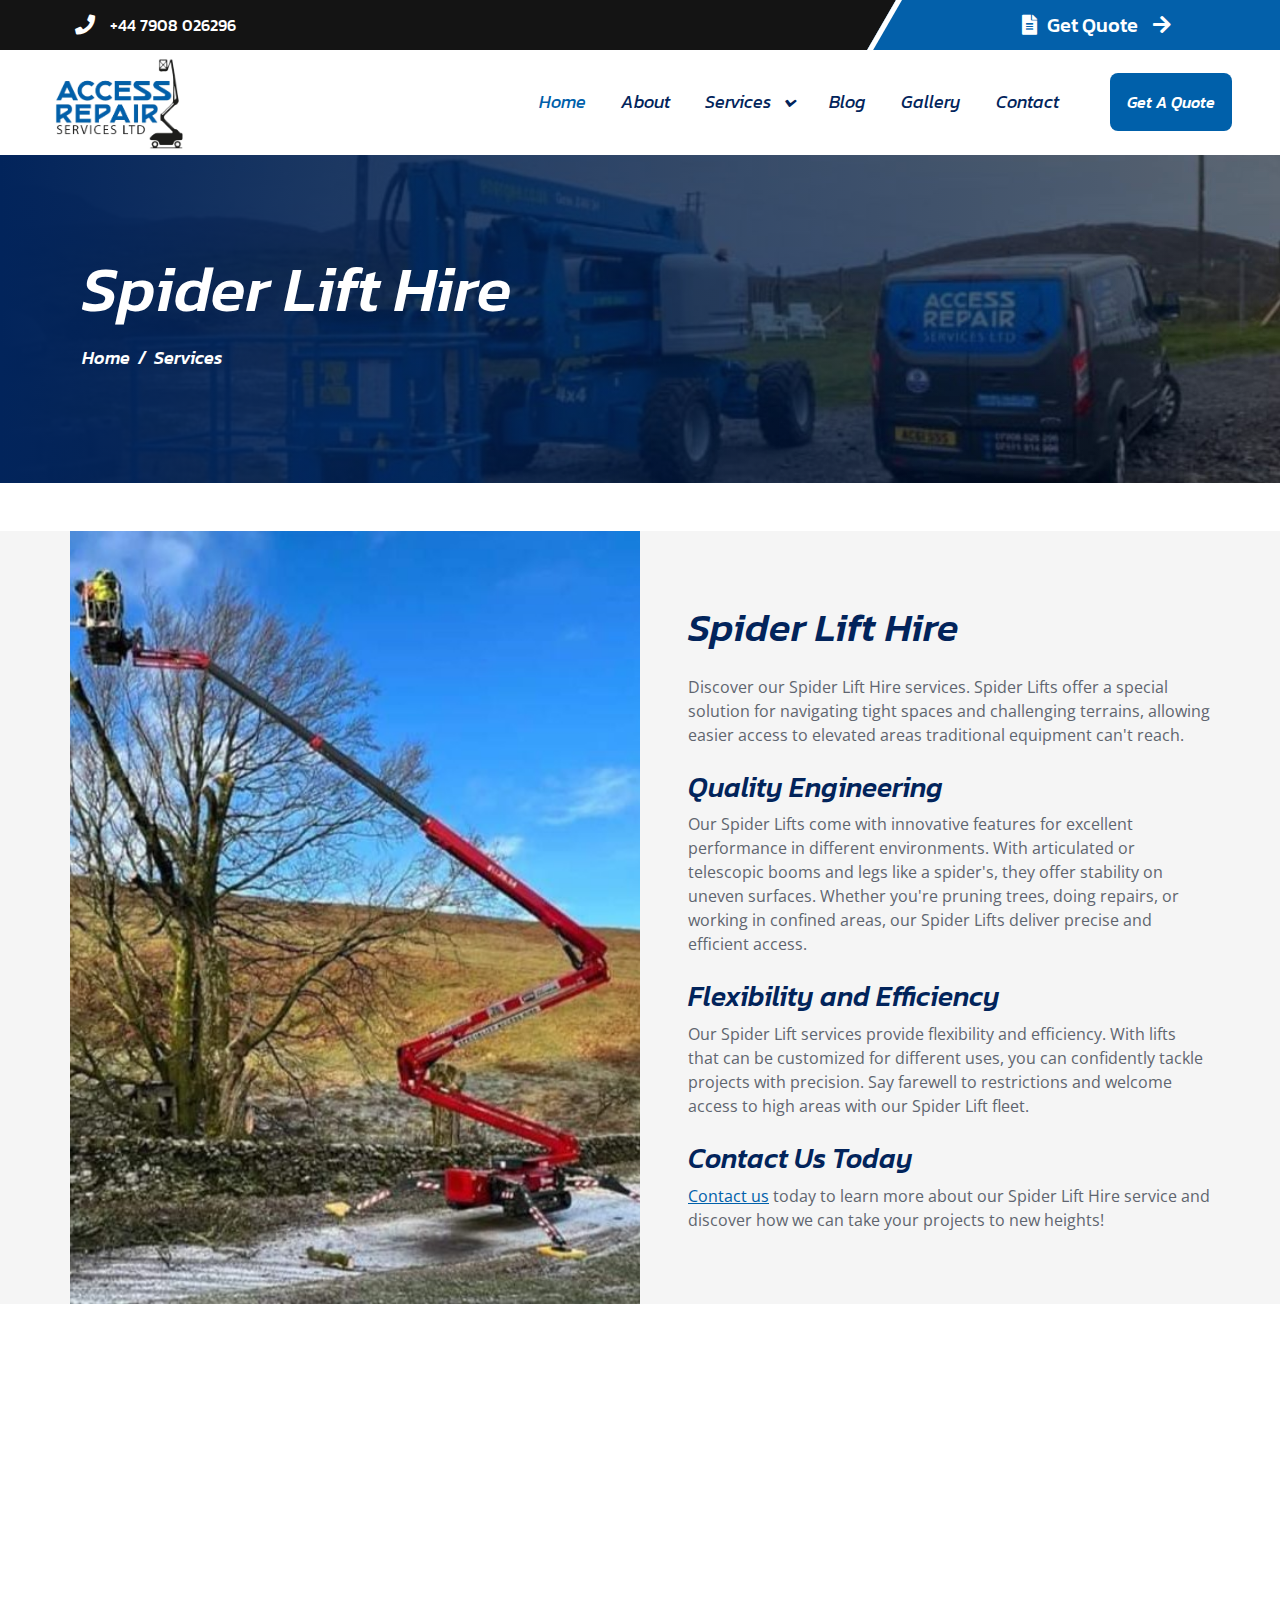
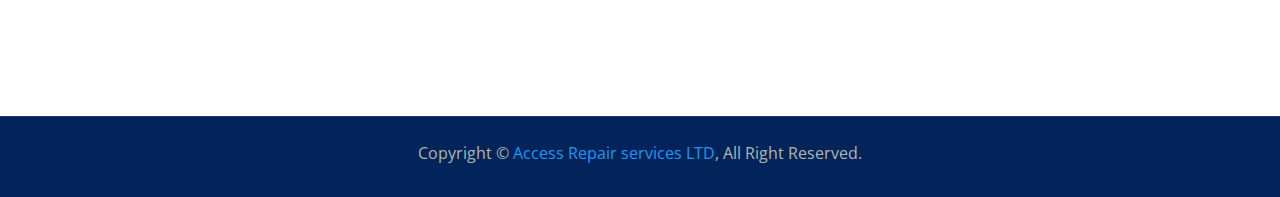
<file: spider-lift-hire.html>
<!DOCTYPE html>
<html lang="en">

<head>
    <meta charset="utf-8">
    <title>Spider Lift Hire Service | Access Repair</title>
    <meta name="viewport" content="width=device-width, initial-scale=1.0"/>
    <meta content="Spider Lift Hire, Elevated Access Solutions, Precision Access Equipment, Versatile Access Solutions, Spider Lift Fleet, Access Repair Services" name="keywords">
    <meta content="Explore our Spider Lift Hire service at Access Repair. Elevate your projects with precision and versatility using our cutting-edge Spider Lifts. Contact us today for unmatched access solutions." name="description">

    <!-- Favicon -->
    <link href="img/favicon.ico" rel="icon">

    <!-- Google Web Fonts -->
    <link rel="preconnect" href="https://fonts.googleapis.com">
    <link rel="preconnect" href="https://fonts.gstatic.com" crossorigin>
    <link
        href="https://fonts.googleapis.com/css2?family=Open+Sans:wght@400;500;600&family=Rubik:wght@500;600;700&display=swap"
        rel="stylesheet">

    <!-- Icon Font Stylesheet -->
    <link href="https://cdnjs.cloudflare.com/ajax/libs/font-awesome/5.10.0/css/all.min.css" rel="stylesheet">
    <link href="https://cdn.jsdelivr.net/npm/bootstrap-icons@1.4.1/font/bootstrap-icons.css" rel="stylesheet">

    <!-- Libraries Stylesheet -->
    <link href="lib/animate/animate.min.css" rel="stylesheet">
    <link href="lib/owlcarousel/assets/owl.carousel.min.css" rel="stylesheet">

    <!-- Customized Bootstrap Stylesheet -->
    <link href="css/bootstrap.min.css" rel="stylesheet">

    <!-- Stylesheet -->
    <link href="css/style.css" rel="stylesheet">
    <link rel="preconnect" href="https://fonts.googleapis.com">
<link rel="preconnect" href="https://fonts.gstatic.com" crossorigin>
<link href="https://fonts.googleapis.com/css2?family=Kanit:ital,wght@0,100;0,200;0,300;0,400;0,500;0,600;0,700;0,800;0,900;1,100;1,200;1,300;1,400;1,500;1,600;1,700;1,800;1,900&display=swap" rel="stylesheet">
</head>

<body>
   <!-- Spinner Start -->
   <div id="spinner"
   class="show bg-white position-fixed translate-middle w-100 vh-100 top-50 start-50 d-flex align-items-center justify-content-center">
   <div class="spinner-border text-colour1" role="status" style="width: 3rem; height: 3rem;"></div>
 </div>
 <!-- Spinner End -->
 
 
 <div class="slanted-topbar">
    <i class="fa fa-phone phone-icon"></i> <!-- Phone icon -->
    <a href="tel:+44 7908 026296" class="phone-number">+44 7908 026296
    </a> <!-- Fake phone number -->
    <a href="contact.html" class="get-quote"><i class="fa fa-file-alt i2"></i>Get Quote<i class="fa fa-arrow-right i1"></i></a> <!-- "Get a Quote" button -->
    <div class="white-line"></div> <!-- White line for gap -->
</div>


<!-- Navbar Start -->
<nav class="navbar navbar-expand-lg bg-white navbar-light sticky-top py-0 pe-5">
<a href="index.html" class="navbar-brand ps-5 me-0">
  <h1 class="text-white m-0"><img src="img/logo.png" class="logo" alt="Accecss Repair Services Ltd's Logo"></h1>
</a>
<button type="button" class="navbar-toggler me-0" data-bs-toggle="collapse" data-bs-target="#navbarCollapse" aria-label="Toggle Navigation Menu">
  <span class="navbar-toggler-icon" ></span>
</button>
<div class="collapse navbar-collapse" id="navbarCollapse">
  <div class="navbar-nav ms-auto p-4 p-lg-0">
      <a href="index.html" class="nav-item nav-link active ">Home</a>
      <a href="about.html" class="nav-item nav-link">About</a>
<!-- Dropdown Menu for Services -->
<div class="nav-item dropdown">
<a class="nav-link dropdown-toggle" href="#" id="servicesDropdown" role="button" data-bs-toggle="dropdown" aria-haspopup="true" aria-expanded="false">
Services
</a>
<div class="dropdown-menu" aria-labelledby="servicesDropdown">
<a class="dropdown-item font-type " href="equipment-sales.html">Equipment Sales</a>
<a class="dropdown-item font-type" href="maintenence-and-repair.html">Maintenance and Repair</a>
<a class="dropdown-item font-type" href="equipment-hire.html">Equipment Hire</a>
<a class="dropdown-item font-type" href="spider-lift-hire.html">Spider Lift Hire</a>
<a class="dropdown-item font-type" href="loler-regulations.html">LOLER Regulations</a>

<!-- Add more service links here -->
</div>
</div>
<!-- End Dropdown Menu for Services -->                <a href="blog.html" class="nav-item nav-link ">Blog</a>
      <a href="project.html" class="nav-item nav-link">Gallery</a>
    
      <a href="contact.html" class="nav-item nav-link">Contact</a>
  </div>
  <a href="contact.html" class="btn btn-colour-nav px-3 d-none d-lg-block">Get A Quote</a>
</div>
</nav>
<!-- Navbar End -->


    <!-- Page Header Start -->
    <div class="container-fluid page-header py-5 mb-5">
        <div class="container py-5">
            <h1 class="display-3 text-white mb-3 animated slideInDown font-type">Spider Lift Hire</h1>
            <nav aria-label="breadcrumb animated slideInDown">
                <ol class="breadcrumb">
                    <li class="breadcrumb-item"><a class="text-white" href="index.html">Home</a></li>
                    <li class="breadcrumb-item text-colour11 " aria-current="page">Services</li>
                </ol>
            </nav>
        </div>
    </div>
    <!-- Page Header End -->

    <!-- About Start -->
 <div class="container-fluid bg-light overflow-hidden my-5 px-lg-0">
    <div class="container about px-lg-0">
        <div class="row g-0 mx-lg-0">
            <div class="col-lg-6 ps-lg-0 wow fadeIn" data-wow-delay="0.1s" style="min-height: 400px;">
                <div class="position-relative h-100">
                    <img class="position-absolute img-fluid w-100 h-100" src="img/service-4.jpg" style="object-fit: cover;" alt="">
                </div>
            </div>
            
            <div class="col-lg-6 about-text py5 wow fadeIn" data-wow-delay="0.5s">
                <br>
                <div class="p-lg-5 pe-lg-0">
                  
                    <h1 class="mb-4 font-type">Spider Lift Hire



                    </h1>
                    <p>
                     Discover our Spider Lift Hire services. Spider Lifts offer a special solution for navigating tight spaces and challenging terrains, allowing easier access to elevated areas traditional equipment can't reach.






                        <br>
                    <h3 class="font-type mt-4">

                        Quality Engineering



                    </h3>
             
                    Our Spider Lifts come with innovative features for excellent performance in different environments. With articulated or telescopic booms and legs like a spider's, they offer stability on uneven surfaces. Whether you're pruning trees, doing repairs, or working in confined areas, our Spider Lifts deliver precise and efficient access.







             
                    <br>
                    <h3 class="font-type mt-4">

                        Flexibility and Efficiency


                    </h3>
             
                    Our Spider Lift services provide flexibility and efficiency. With lifts that can be customized for different uses, you can confidently tackle projects with precision. Say farewell to restrictions and welcome access to high areas with our Spider Lift fleet.







             
                    <br>
                    <h3 class="font-type mt-4">


                        Contact Us Today



                    </h3>
             
                    <a href="contact.html" class="contact-page-link">Contact us</a> today to learn more about our Spider Lift Hire service and discover how we can take your projects to new heights!










                <br><br>







                     
                </div>
            </div>
        </div>
        
    </div>
</div>
<!-- About End -->


   


  
   
   <!-- Footer Start -->
   <div class="container-fluid bg-colour4 footer mt-5 py-5 wow fadeIn" data-wow-delay="0.1s">
    <div class="container py-5">
        <div class="row g-5">
            <div class="col-lg-5 col-md-6">
                <h5 class="text-white mb-4">Our Office</h5>
                <p class="mb-2"><i class="fa fa-map-marker-alt me-3"></i>Glasgow</p>
                <a href="tel:+7908026296" class="mb-2 contact-link-footer"><i class="fa fa-phone-alt me-3"></i>+7908 026296</a>
                <p class="mb-2"><i class="fa fa-envelope me-3"></i>accessrepairservicesltd@yahoo.com
                </p>
               
            </div>
            <div class="col-lg-3 col-md-6">
                <h5 class="text-light mb-4">Services</h5>
             
                <a class="btn btn-link" href="equipment-sales.html">Equipment Sales</a>
                <a class="btn btn-link" href="maintenence-and-repair.html">Maintenance and Repair</a>
                <a class="btn btn-link" href="equipment-hire.html">Equipment Hire Options</a>
               
            </div>
            <div class="col-lg-3 col-md-6">
                <h5 class="text-white mb-4">Quick Links</h5>
                <a class="btn btn-link" href="about.html">About Us</a>
                <a class="btn btn-link" href="contact.html">Contact Us</a>
                <a class="btn btn-link" href="project.html">Gallery</a>
                <a class="btn btn-link" href="blog.html">Blog</a>
            </div>
          
            
        </div>
    </div>
</div>
<!-- Footer End -->


<!-- Copyright Start -->
<div class="container-fluid copyright bg-colour4 py-4">
    <div class="container text-center">
        <p class="mb-2">Copyright &copy; <a class="fw-semi-bold text-colour5" href="index.html">Access Repair services LTD</a>, All Right Reserved.
        </p>
      
    </div>
</div>
<!-- Copyright End -->



<!-- JavaScript Libraries -->
<script src="https://code.jquery.com/jquery-3.4.1.min.js"></script>
<script src="https://cdn.jsdelivr.net/npm/bootstrap@5.0.0/dist/js/bootstrap.bundle.min.js"></script>
<script src="lib/wow/wow.min.js"></script>
<script src="lib/easing/easing.min.js"></script>
<script src="lib/waypoints/waypoints.min.js"></script>
<script src="lib/owlcarousel/owl.carousel.min.js"></script>
<script src="lib/counterup/counterup.min.js"></script>

<!-- Template Javascript -->
<script src="js/main.js"></script>
</body>

</html>
</file>
<file: css/style.css>
/********** Template CSS **********/
:root {
    --primary: #0060AA;
    --secondary: #5F656F;
    --light: #F5F5F5;
    --dark: #02245B;
}
.text-colour2{
    color: #0060AA;
}
.logo{
    width: 3.5em;
}
.btn-colour2{
    background-color: #0060AA;
    color: #FFFFFF;
}
.btn-colour2:hover{
  background-color: #023861;
  color: #FFFFFF;
}
.btn-colour-carousel{
  background: rgb(0,96,170);
  background: linear-gradient(90deg, rgba(0,96,170,1) 0%, rgba(4,79,136,1) 100%);
    color: #FFFFFF;
    box-shadow: 10px 6px 12px 3px rgba(44, 122, 211, 0.31); /* Add box-shadow property */

}
.btn-colour-carousel:hover{
  background: rgb(0,96,170);
  background: linear-gradient(90deg, rgba(0,96,170,1) 0%, rgba(4,79,136,1) 100%);
    color: #FFFFFF;
    box-shadow: 10px 6px 12px 3px rgba(44, 122, 211, 0.31); /* Add box-shadow property */

}
.text-colour1{
    color: #1e98f5;
}
.bg-colour3{
    background-color: #1e98f5;
}

.back-to-top {
    position: fixed;
    display: none;
    right: 30px;
    bottom: 30px;
    z-index: 99;
}


.bg-colour{
    background-color: #0060AA;
}

.bg-colour2{
    background-color: #02245B;
}

.text-colour2{
    color: #02245B;
}
.icon-colour{
    color: #0060AA;
}
.btn-colour4{
    background-color: #0060AA;
    color: #fff;
}
.btn-colour4:hover{
    background-color: #0060AA;
    color: #fff;
}
.bg-colour4{
    background-color: #02245B;
}
.text-colour5{
    color: #1e98f5;
}
.text-colour5:hover{
    color: #165e94;
    transition: ease .3s;
}

.about-img{
    background-image: url(../img/about-3.jpg);
    background-size: cover;
  background-position: top;
}
.text-carousel{
  color: #FFFFFF;
  
}





/*** Spinner ***/
#spinner {
    opacity: 0;
    visibility: hidden;
    transition: opacity .5s ease-out, visibility 0s linear .5s;
    z-index: 99999;
}

#spinner.show {
    transition: opacity .5s ease-out, visibility 0s linear 0s;
    visibility: visible;
    opacity: 1;
}


/*** Button ***/
.btn {
    transition: .5s;
    font-weight: 500;
}

.btn-primary,
.btn-outline-primary:hover {
    color: #FFFFFF;
}

.btn-square {
    width: 38px;
    height: 38px;
}

.btn-sm-square {
    width: 32px;
    height: 32px;
}

.btn-lg-square {
    width: 48px;
    height: 48px;
}

.btn-square,
.btn-sm-square,
.btn-lg-square {
    padding: 0;
    display: flex;
    align-items: center;
    justify-content: center;
    font-weight: normal;
}


.topbar-right {
    position: relative;
    background: var(--primary);
}

.topbar-right::before {
    position: absolute;
    content: "";
    width: 30px;
    height: 100%;
    top: 0;
    left: -15px;
    transform: skewX(-30deg);
    background-color: var(--primary);
}
.cherry {
    min-width: 33em;
    display: none;
  }
  
  .cherry-container {
    position: absolute;
    top: 30%;
    right: 0;
    transform: translate(100%, -50%);
    animation: driveCherry 2s ease-in-out forwards;
  }
  
  @keyframes driveCherry {
    0% {
      transform: translate(100%, -20%);
    }
    100% {
      transform: translate(calc(60vh - 200px), -20%);
    }
  }
  
  .cherry-container img {
    width: 425px;
    height: auto;
  }



/*** Navbar ***/
.navbar.sticky-top {
    top: -100px;
    transition: .5s;
}

.navbar .navbar-brand {
    position: relative;
    padding-right: 50px;
    height: 105px;
    display: flex;
    align-items: center;
    background: #fff;
}

.navbar .navbar-brand::after {
    position: absolute;
    content: "";
    width: 50px;
    height: 100%;
    top: 0;
    right: -25px;
    transform: skewX(-30deg);
    background-color: #fff;
}

.navbar .navbar-nav .nav-link {
    margin-right: 35px;
    padding: 20px 0;
    color: var(--dark);
    font-size: 18px;
    font-family: "Kanit", sans-serif;
    font-weight: 400;  
    font-style: italic;  
    outline: none;
}

.navbar .navbar-nav .nav-link:hover,
.navbar .navbar-nav .nav-link.active {
    color: var(--primary);
}

.navbar .dropdown-toggle::after {
    border: none;
    content: "\f107";
    font-family: "Font Awesome 5 Free";
    font-weight: 900;
    vertical-align: middle;
    margin-left: 8px;
}
@media (max-width: 991.98px) {
  .navbar .navbar-nav .nav-link  {
      margin-right: 0;
      padding: 10px 0;
  }

  .navbar .navbar-nav {
      border-top: 1px solid #EEEEEE;
  }
}

@media (max-width: 500px) {
.text-carousel{
  color: #fff;
  font-size: 2.5em;
}
.explore{
  margin-bottom: 2em;
}
.about-no{
  display: none;
}
.logo{
 
}

}



@media (max-width: 991.98px) {
    .navbar .navbar-nav .nav-link  {
        margin-right: 0;
        padding: 10px 0;
    }

    .navbar .navbar-nav {
        border-top: 1px solid #EEEEEE;
    }
}

@media (min-width: 992px) {
    .navbar .nav-item .dropdown-menu {
        display: block;
        border: none;
        margin-top: 0;
        top: 150%;
        opacity: 0;
        visibility: hidden;
        transition: .5s;
    }

    .navbar .nav-item:hover .dropdown-menu {
        top: 100%;
        visibility: visible;
        transition: .5s;
        opacity: 1;
    }
}
.btn-colour{
    background-color: #0060AA;
    color: #FFFFFF;
    padding: 1em 2em;
    border-radius: .5em;
    margin-left: 1em;
}
.btn-colour:hover{
  background-color: #023861;
  color: #FFFFFF;
  padding: 1em 2em;
  border-radius: .5em;
  margin-left: 1em;
}
.btn-colour-nav{
    background-color: #0060AA;
    color: #FFFFFF;
    font-family: "Kanit", sans-serif;
    font-weight: 500;
    font-style: italic;
    padding: 1em 2em;
    border-radius: .5em;
    margin-left: 1em;
}
.btn-colour-nav:hover{
  background-color: #023861;
  color: #FFFFFF;
  padding: 1em 2em;
  border-radius: .5em;
  margin-left: 1em;
}


/*** Header ***/
.carousel-caption {
    top: 0;
    left: 0;
    right: 2;
    bottom: 0;
    display: flex;
    align-items: center;
    background: linear-gradient(to right, rgba(2, 36, 91, 1) 0%, rgba(2, 36, 91, 0) 100%);
    z-index: 1;
}

.carousel-control-prev,
.carousel-control-next {
    width: 15%;
    
}



.carousel-control-prev-icon,
.carousel-control-next-icon {
    width: 3.5rem;
    height: 3.5rem;
    background-color: var(--primary);
    border: 15px solid var(--primary);
    border-radius: 3.5rem;
}
@media (max-width: 768px) {
    #header-carousel .carousel-item {
        position: relative;
        min-height: 550px;
    }
    .carousel-control-prev-icon,
    .carousel-control-next-icon {
        width: 2.5rem;
        height: 2.5rem;
        background-color: var(--primary);
        border: 15px solid var(--primary);
        border-radius: 3.5rem;
       margin-top: 28em;
    }
    
    #header-carousel .carousel-item img {
        position: absolute;
        width: 100%;
        height: 100%;
        object-fit: cover;
    }
}

.page-header {
    background: linear-gradient(to right, rgba(2, 36, 91, 1) 0%, rgba(2, 36, 91, 0) 100%), url(../img/carousel-2.jpg) center center no-repeat;
    background-size: cover;
}

.page-header .breadcrumb-item+.breadcrumb-item::before {
    color: #fff;
}

.page-header .breadcrumb-item,
.page-header .breadcrumb-item a {
    font-size: 18px;
    color: #fff;
      font-family: "Kanit", sans-serif;
      font-weight: 500;
      font-style:  italic !important;
    
}


/*** Facts ***/
.facts {
    position: relative;
    margin: 6rem 0;
    background: var(--dark);
}

.facts .border {
    border-color: rgba(255, 255, 255, .1) !important;
}


/*** Features ***/
.btn-play {
    position: absolute;
    top: 50%;
    right: -30px;
    transform: translateY(-50%);
    display: block;
    box-sizing: content-box;
    width: 16px;
    height: 26px;
    border-radius: 100%;
    border: none;
    outline: none !important;
    padding: 18px 20px 20px 28px;
    background: var(--primary);
}

@media (max-width: 992px) {
    .btn-play {
        left: 50%;
        right: auto;
        transform: translate(-50%, -50%);
    }
}

.btn-play:before {
    content: "";
    position: absolute;
    z-index: 0;
    left: 50%;
    top: 50%;
    transform: translateX(-50%) translateY(-50%);
    display: block;
    width: 60px;
    height: 60px;
    background: var(--primary);
    border-radius: 100%;
    animation: pulse-border 1500ms ease-out infinite;
}

.btn-play:after {
    content: "";
    position: absolute;
    z-index: 1;
    left: 50%;
    top: 50%;
    transform: translateX(-50%) translateY(-50%);
    display: block;
    width: 60px;
    height: 60px;
    background: var(--primary);
    border-radius: 100%;
    transition: all 200ms;
}

.btn-play span {
    display: block;
    position: relative;
    z-index: 3;
    width: 0;
    height: 0;
    left: -1px;
    border-left: 16px solid #FFFFFF;
    border-top: 11px solid transparent;
    border-bottom: 11px solid transparent;
}

@keyframes pulse-border {
    0% {
        transform: translateX(-50%) translateY(-50%) translateZ(0) scale(1);
        opacity: 1;
    }

    100% {
        transform: translateX(-50%) translateY(-50%) translateZ(0) scale(2);
        opacity: 0;
    }
}

.modal-video .modal-dialog {
    position: relative;
    max-width: 800px;
    margin: 60px auto 0 auto;
}

.modal-video .modal-body {
    position: relative;
    padding: 0px;
}

.modal-video .close {
    position: absolute;
    width: 30px;
    height: 30px;
    right: 0px;
    top: -30px;
    z-index: 999;
    font-size: 30px;
    font-weight: normal;
    color: #FFFFFF;
    background: #000000;
    opacity: 1;
}


/*** Service ***/
.service-item {
  position: relative;
  margin: 65px 0 25px 0;
  box-shadow: 0 0 45px rgba(0, 0, 0, .07);
}

.service-item .service-img {
  position: absolute;
  padding: 12px;
  width: 130px;
  height: 130px;
  top: -65px;
  left: 50%;
  transform: translateX(-50%);
  background: #FFFFFF;
  box-shadow: 0 0 45px rgba(0, 0, 0, .09);
  z-index: 2;
}

.service-item .service-detail {
  position: absolute;
  width: 100%;
  height: 100%;
  top: 0;
  left: 0;
  overflow: hidden;
  z-index: 1;
}

.service-item .service-title {
  position: absolute;
  padding: 65px 30px 25px 30px;
  width: 100%;
  height: 100%;
  top: 0;
  left: 0;
  display: flex;
  flex-direction: column;
  align-items: center;
  justify-content: center;
  text-align: center;
  background: #FFFFFF;
  transition: .5s;
}

.service-item:hover .service-title {
  top: -100%;
}

.service-item .service-text {
  position: absolute;
  overflow: hidden;
  padding: 65px 30px 25px 30px;
  width: 100%;
  height: 100%;
  top: 100%;
  left: 0;
  display: flex;
  align-items: center;
  text-align: center;
  background: rgba(2, 36, 91, .7);
  transition: .5s;
}

.service-item:hover .service-text {
  top: 0;
}

.service-item .service-text::before {
  position: absolute;
  content: "";
  width: 100%;
  height: 100px;
  top: -100%;
  left: 0;
  transform: skewY(-12deg);
  background: #FFFFFF;
  transition: .5s;
}

.service-item:hover .service-text::before {
  top: -55px;
}

.service-item .btn {
  position: absolute;
  width: 130px;
  height: 50px;
  left: 50%;
  bottom: -25px;
  transform: translateX(-50%);
  display: flex;
  align-items: center;
  justify-content: center;
  color: var(--secondary);
  background: #FFFFFF;
  border: none;
  box-shadow: 0 0 45px rgba(0, 0, 0, .09);
  z-index: 2;
}

.service-item .btn:hover {
  color: #FFFFFF;
  background: var(--primary);
}
/*Service page */

.service-item1 {
  position: relative;
  margin: 65px 0 25px 0;
  box-shadow: 0 0 45px rgba(0, 0, 0, .07);
}
.service-detail1{
  margin-left: 1.5em;
  margin-right: 2em;
  padding-bottom: 4em;
}
.service-detail2{
  margin-left: 1.5em;
  margin-right: 2em;
  padding-bottom: 4em;

}
.service-detail2{
  margin-left: 1.5em;
  margin-right: 2em;
  padding-bottom: 4em;
 
}


.service-item1 .btn:hover {
  color: #FFFFFF;
  background: var(--primary);
}



/*** Project ***/
/*** Project ***/


.project-item {
    position: relative;
    display: block;
    padding-bottom: 3em;
}

.project-item img {
    transition: .5s;
}

.project-item:hover img,
.project-carousel .owl-item.center img {
    margin-top: -20px;
}

.project-item .project-title {

}



.project-item .project-title::before {

}

.project-carousel .owl-nav {
    position: absolute;
    width: 100%;
    height: 45px;
    top: 50%;
    left: 0;
    transform: translateY(-50%);
    display: flex;
    justify-content: space-between;
    transition: .5s;
    opacity: 0;
    z-index: 1;
}

.project-carousel:hover .owl-nav {
    opacity: 1;
}

.project-carousel .owl-nav .owl-prev,
.project-carousel .owl-nav .owl-next {
    margin: 0 30px;
    width: 50px;
    height: 50px;
    display: flex;
    align-items: center;
    justify-content: center;
    color: #FFFFFF;
    background: var(--primary);
    border-radius: 45px;
    font-size: 26px;
    transition: .5s;
}



/*** Team ***/
.team-item .team-social {
    position: absolute;
    width: 100%;
    height: 100%;
    top: 0;
    left: -100%;
    display: flex;
    align-items: center;
    background: var(--primary);
    transition: .5s;
}

.team-item:hover .team-social {
    left: 0;
}


/*** Testimonial ***/
.testimonial-carousel::before {
    position: absolute;
    content: "";
    top: 0;
    left: 0;
    height: 100%;
    width: 0;
    background: linear-gradient(to right, rgba(255, 255, 255, 1) 0%, rgba(255, 255, 255, 0) 100%);
    z-index: 1;
}

.testimonial-carousel::after {
    position: absolute;
    content: "";
    top: 0;
    right: 0;
    height: 100%;
    width: 0;
    background: linear-gradient(to left, rgba(255, 255, 255, 1) 0%, rgba(255, 255, 255, 0) 100%);
    z-index: 1;
}

@media (min-width: 768px) {
    .testimonial-carousel::before,
    .testimonial-carousel::after {
        width: 200px;
    }
}

@media (min-width: 992px) {
    .testimonial-carousel::before,
    .testimonial-carousel::after {
        width: 300px;
    }
}

.testimonial-carousel .owl-nav {
    position: absolute;
    width: 350px;
    top: 20px;
    left: 50%;
    transform: translateX(-50%);
    display: flex;
    justify-content: space-between;
    opacity: 0;
    transition: .5s;
    z-index: 1;
}

.testimonial-carousel:hover .owl-nav {
    width: 300px;
    opacity: 1;
}

.testimonial-carousel .owl-nav .owl-prev,
.testimonial-carousel .owl-nav .owl-next {
    position: relative;
    color: var(--primary);
    font-size: 45px;
    transition: .5s;
}

.testimonial-carousel .owl-nav .owl-prev:hover,
.testimonial-carousel .owl-nav .owl-next:hover {
    color: var(--dark);
}

.testimonial-carousel .testimonial-img img {
    width: 100px;
    height: 100px;
}

.testimonial-carousel .testimonial-img .btn-square {
    position: absolute;
    bottom: -19px;
    left: 50%;
    transform: translateX(-50%);
}

.testimonial-carousel .owl-item .testimonial-text {
    margin-bottom: 30px;
    box-shadow: 0 0 45px rgba(0, 0, 0, .08);
    transform: scale(.8);
    transition: .5s;
}

.testimonial-carousel .owl-item.center .testimonial-text {
    transform: scale(1);
}


/*** Footer ***/
.footer {
    color: #B0B9AE;
}

.footer .btn.btn-link {
    display: block;
    margin-bottom: 5px;
    padding: 0;
    text-align: left;
    color: #B0B9AE;
    font-weight: normal;
    text-transform: capitalize;
    transition: .3s;
}

.footer .btn.btn-link::before {
    position: relative;
    content: "\f105";
    font-family: "Font Awesome 5 Free";
    font-weight: 900;
    margin-right: 10px;
}

.footer .btn.btn-link:hover {
    color: var(--light);
    letter-spacing: 1px;
    box-shadow: none;
}

.copyright {
    color: #B0B9AE;
    border-top: 1px solid rgba(255, 255, 255, .1);
}
 /*--------------------------------------------------------------
  # Blog Details
  --------------------------------------------------------------*/



  .blog .blog-details {
    box-shadow: 0 4px 16px rgba(0, 0, 0, 0.1);
    padding: 30px;
  }
  
  .blog .blog-details .post-img {
 
    
    overflow: hidden;
  }
  
  .blog .blog-details .title {
    font-size: 28px;
    font-family: "Kanit", sans-serif;
    font-weight: 500;
        padding: 0;
    margin: 20px 0 0 0;
    color: #141414;
  }
  
  .blog .blog-details .content {
    margin-top: 20px;
  }
  
  .blog .blog-details .content h3 {
    font-size: 22px;
    margin-top: 30px;
    font-weight: bold;
  }
  
  .blog .blog-details .content blockquote {
    overflow: hidden;
    background-color: rgba(82, 86, 94, 0.06);
    padding: 60px;
    position: relative;
    text-align: center;
    margin: 20px 0;
  }
  .text-small{
    font-size: .9rem;
  }
  .weather-img{
  background-image: url(/img/spring-blog.jpg);
 width: 100%;
 height: 90vh;
  
  }
  .weather-img1{
    background-image: url(/img/summer-blog-img.jpg);
   width: 100%;
   height: 70vh;
  }
   .weather-img2{
    background-image: url(/img/fall-blog-img.jpg);
   width: 100%;
   height: 70vh;
    
    }
    .weather-img3{
        background-image: url(/img/winter-blog-img.jpg);
       width: 100%;
       height: 70vh;
       background-position: top right ;
       
        
        }
        article{
            margin-bottom: 3em;
        }
        .blog-weather-title{
 
            font-family: "Kanit", sans-serif;
            font-weight: 500;
            
            font-size: 1.3rem;
        }
  
  .blog .blog-details .content blockquote p {
    color: var(--color-default);
    line-height: 1.6;
    margin-bottom: 0;
    font-style: italic;
    font-weight: 500;
    font-size: 22px;
  }
  
  .blog .blog-details .content blockquote:after {
    content: "";
    position: absolute;
    left: 0;
    top: 0;
    bottom: 0;
    width: 3px;
    background-color: var(--color-primary);
    margin-top: 20px;
    margin-bottom: 20px;
  }
  
  .blog .blog-details .meta-top {
    margin-top: 20px;
    color: #6c757d;
  }
  
  .blog .blog-details .meta-top ul {
    display: flex;
    flex-wrap: wrap;
    list-style: none;
    align-items: center;
    padding: 0;
    margin: 0;
  }
  
  .blog .blog-details .meta-top ul li+li {
    padding-left: 20px;
  }
  
  .blog .blog-details .meta-top i {
    font-size: 16px;
    margin-right: 8px;
    line-height: 0;
    color: var(--color-primary);
  }
  
  .blog .blog-details .meta-top a {
    color: #6c757d;
    font-size: 14px;
    display: inline-block;
    line-height: 1;
    transition: 0.3s;
  }
  
  .blog .blog-details .meta-top a:hover {
    color: var(--color-primary);
  }
  
  .blog .blog-details .meta-bottom {
    padding-top: 10px;
    border-top: 1px solid rgba(82, 86, 94, 0.15);
  }
  
  .blog .blog-details .meta-bottom i {
    color: #838893;
    display: inline;
  }
  
  .blog .blog-details .meta-bottom a {
    color: rgba(82, 86, 94, 0.8);
    transition: 0.3s;
  }
  
  .blog .blog-details .meta-bottom a:hover {
    color: var(--color-primary);
  }
  
  .blog .blog-details .meta-bottom .cats {
    list-style: none;
    display: inline;
    padding: 0 20px 0 0;
    font-size: 14px;
  }
  
  .blog .blog-details .meta-bottom .cats li {
    display: inline-block;
  }
  
  .blog .blog-details .meta-bottom .tags {
    list-style: none;
    display: inline;
    padding: 0;
    font-size: 14px;
  }
  
  .blog .blog-details .meta-bottom .tags li {
    display: inline-block;
  }
  
  .blog .blog-details .meta-bottom .tags li+li::before {
    padding-right: 6px;
    color: var(--color-default);
    content: ",";
  }
  
  .blog .blog-details .meta-bottom .share {
    font-size: 16px;
  }
  
  .blog .blog-details .meta-bottom .share i {
    padding-left: 5px;
  }
  
  .blog .post-author {
    padding: 20px;
    margin-top: 30px;
    box-shadow: 0 4px 16px rgba(0, 0, 0, 0.1);
  }
  
  .blog .post-author img {
    max-width: 120px;
    margin-right: 20px;
  }
  
  .blog .post-author h4 {
    font-weight: 600;
    font-size: 22px;
    margin-bottom: 0px;
    padding: 0;
    color: var(--color-secondary);
  }
  
  .blog .post-author .social-links {
    margin: 0 10px 10px 0;
  }
  
  .blog .post-author .social-links a {
    color: rgba(82, 86, 94, 0.5);
    margin-right: 5px;
  }
  
  .blog .post-author p {
    font-style: italic;
    color: rgba(108, 117, 125, 0.8);
    margin-bottom: 0;
  }
  
  /*--------------------------------------------------------------
  # Blog Sidebar
  --------------------------------------------------------------*/
  .blog .sidebar {
    padding: 30px;
    box-shadow: 0 4px 16px rgba(0, 0, 0, 0.1);
  }
  
  .blog .sidebar .sidebar-title {
    font-size: 20px;
    font-weight: 700;
    padding: 0;
    margin: 0;
    color: var(--color-secondary);
  }
  
  .blog .sidebar .sidebar-item+.sidebar-item {
    margin-top: 40px;
  }
  
  .blog .sidebar .search-form form {
    background: #fff;
    border: 1px solid rgba(82, 86, 94, 0.3);
    padding: 3px 10px;
    position: relative;
  }
  
  .blog .sidebar .search-form form input[type=text] {
    border: 0;
    padding: 4px;
    border-radius: 4px;
    width: calc(100% - 40px);
  }
  
  .blog .sidebar .search-form form input[type=text]:focus {
    outline: none;
  }
  
  .blog .sidebar .search-form form button {
    position: absolute;
    top: 0;
    right: 0;
    bottom: 0;
    border: 0;
    background: none;
    font-size: 16px;
    padding: 0 15px;
    margin: -1px;
    background: var(--color-primary);
    color: var(--color-secondary);
    transition: 0.3s;
    border-radius: 0 4px 4px 0;
    line-height: 0;
  }
  
  .blog .sidebar .search-form form button i {
    line-height: 0;
  }
  
  .blog .sidebar .search-form form button:hover {
    background: rgba(254, 185, 0, 0.8);
  }
  
  .blog .sidebar .categories ul {
    list-style: none;
    padding: 0;
  }
  
  .blog .sidebar .categories ul li+li {
    padding-top: 10px;
  }
  
  .blog .sidebar .categories ul a {
    color: var(--color-secondary);
    transition: 0.3s;
  }
  
  .blog .sidebar .categories ul a:hover {
    color: var(--color-default);
  }
  
  .blog .sidebar .categories ul a span {
    padding-left: 5px;
    color: rgba(54, 77, 89, 0.4);
    font-size: 14px;
  }
  
  .blog .sidebar .recent-posts .post-item {
    display: flex;
  }
  
  .blog .sidebar .recent-posts .post-item+.post-item {
    margin-top: 15px;
  }
  
  .blog .sidebar .recent-posts img {
    max-width: 80px;
    margin-right: 15px;
  }
  
  .blog .sidebar .recent-posts h4 {
    font-size: 15px;
    font-weight: bold;
  }
  
  .blog .sidebar .recent-posts h4 a {
    color: var(--color-secondary);
    transition: 0.3s;
  }
  
  .blog .sidebar .recent-posts h4 a:hover {
    color: var(--color-primary);
  }
  
  .blog .sidebar .recent-posts time {
    display: block;
    font-style: italic;
    font-size: 14px;
    color: rgba(54, 77, 89, 0.4);
  }
  
  .blog .sidebar .tags {
    margin-bottom: -10px;
  }
  
  .blog .sidebar .tags ul {
    list-style: none;
    padding: 0;
  }
  
  .blog .sidebar .tags ul li {
    display: inline-block;
  }
  
  .blog .sidebar .tags ul a {
    color: #838893;
    font-size: 14px;
    padding: 6px 14px;
    margin: 0 6px 8px 0;
    border: 1px solid rgba(131, 136, 147, 0.4);
    display: inline-block;
    transition: 0.3s;
  }
  
  .blog .sidebar .tags ul a:hover {
    color: var(--color-secondary);
    border: 1px solid var(--color-primary);
    background: var(--color-primary);
  }
  
  .blog .sidebar .tags ul a span {
    padding-left: 5px;
    color: rgba(131, 136, 147, 0.8);
    font-size: 14px;
  }
  
  /*--------------------------------------------------------------
  # Blog Comments
  --------------------------------------------------------------*/
  .blog .comments {
    margin-top: 30px;
  }
  
  .blog .comments .comments-count {
    font-weight: bold;
  }
  
  .blog .comments .comment {
    margin-top: 30px;
    position: relative;
  }
  
  .blog .comments .comment .comment-img {
    margin-right: 14px;
  }
  
  .blog .comments .comment .comment-img img {
    width: 60px;
  }
  
  .blog .comments .comment h5 {
    font-size: 16px;
    margin-bottom: 2px;
  }
  
  .blog .comments .comment h5 a {
    font-weight: bold;
    color: var(--color-default);
    transition: 0.3s;
  }
  
  .blog .comments .comment h5 a:hover {
    color: var(--color-primary);
  }
  
  .blog .comments .comment h5 .reply {
    padding-left: 10px;
    color: var(--color-secondary);
  }
  
  .blog .comments .comment h5 .reply i {
    font-size: 20px;
  }
  
  .blog .comments .comment time {
    display: block;
    font-size: 14px;
    color: rgba(82, 86, 94, 0.8);
    margin-bottom: 5px;
  }
  
  .blog .comments .comment.comment-reply {
    padding-left: 40px;
  }
  
  .blog .comments .reply-form {
    margin-top: 30px;
    padding: 30px;
    box-shadow: 0 4px 16px rgba(0, 0, 0, 0.1);
  }
  
  .blog .comments .reply-form h4 {
    font-weight: bold;
    font-size: 22px;
  }
  
  .blog .comments .reply-form p {
    font-size: 14px;
  }
  
  .blog .comments .reply-form input {
    border-radius: 4px;
    padding: 10px 10px;
    font-size: 14px;
  }
  
  .blog .comments .reply-form input:focus {
    box-shadow: none;
    border-color: rgba(254, 185, 0, 0.8);
  }
  
  .blog .comments .reply-form textarea {
    border-radius: 4px;
    padding: 10px 10px;
    font-size: 14px;
  }
  
  .blog .comments .reply-form textarea:focus {
    box-shadow: none;
    border-color: rgba(254, 185, 0, 0.8);
  }
  
  .blog .comments .reply-form .form-group {
    margin-bottom: 25px;
  }
  
  .blog .comments .reply-form .btn-primary {
    border-radius: 4px;
    padding: 10px 20px;
    border: 0;
    background-color: var(--color-secondary);
  }
  
  .blog .comments .reply-form .btn-primary:hover {
    color: var(--color-secondary);
    background-color: var(--color-primary);
  }
  *Blog*/
.blog .blog-pagination {
    margin-top: 30px;
    color: #838893;
  }
  
  .blog .blog-pagination ul {
    display: flex;
    padding: 0;
    margin: 0;
    list-style: none;
  }
  
  .blog .blog-pagination li {
    margin: 0 5px;
    transition: 0.3s;
  }
  
  .blog .blog-pagination li a {
    color: var(--color-secondary);
    padding: 7px 16px;
    display: flex;
    align-items: center;
    justify-content: center;
  }
  
  .blog .blog-pagination li.active,
  .blog .blog-pagination li:hover {
    background: var(--color-primary);
    color: #fff;
  }
  
  .blog .blog-pagination li.active a,
  .blog .blog-pagination li:hover a {
    color: var(--color-white);
  }
    /*----------------------------------------------------------------
  #contact
  -----------------------------------------------------------------*/
  .contact-btn{
    margin-top: 1.5em;
  }
  
  /*--------------------------------------------------------------
  # Blog Posts List
  --------------------------------------------------------------*/
  .blog .posts-list .post-item {
    box-shadow: 0px 2px 20px rgba(0, 0, 0, 0.06);
    transition: 0.3s;
  }
  
  .blog .posts-list .post-img img {
    transition: 0.5s;
  }
  
  .blog .posts-list .post-date {
    position: absolute;
    right: 0;
    bottom: 0;
    background-color: var(--color-primary);
    color: #fff;
    text-transform: uppercase;
    font-size: 13px;
    padding: 6px 12px;
    font-weight: 500;
  }
  
  .blog .posts-list .post-content {
    padding: 30px;
  }
  
  .blog .posts-list .post-title {
    font-size: 24px;
    color: #141414;
    font-weight: 600;
    transition: 0.3s;
    margin-bottom: 15px;
  }
  
  .blog .posts-list .meta i {
    font-size: 16px;
    color: var(--color-primary);
  }
  
  .blog .posts-list .meta span {
    font-size: 15px;
    color: #838893;
  }
  
  .blog .posts-list p {
    margin-top: 20px;
  }
  
  .blog .posts-list hr {
    color: #888;
    margin-bottom: 20px;
  }
  
  .blog .posts-list .readmore {
    display: flex;
    align-items: center;
    font-weight: 600;
    line-height: 1;
    transition: 0.3s;
    color: #838893;
  }
  
  .blog .posts-list .readmore i {
    line-height: 0;
    margin-left: 6px;
    font-size: 16px;
  }
  
  .blog .posts-list .post-item:hover,
  .blog .posts-list .post-item:hover .readmore {
    color: var(--color-primary);
  }
  
  .blog .posts-list .post-item:hover .post-img img {
    transform: scale(1.1);
  }
  *Blog*/
  .blog .blog-pagination {
      margin-top: 30px;
      color: #838893;
    }
    
    .blog .blog-pagination ul {
      display: flex;
      padding: 0;
      margin: 0;
      list-style: none;
    }
    
    .blog .blog-pagination li {
      margin: 0 5px;
      transition: 0.3s;
    }
    
    .blog .blog-pagination li a {
      color: var(--color-secondary);
      padding: 7px 16px;
      display: flex;
      align-items: center;
      justify-content: center;
    }
    
    .blog .blog-pagination li.active,
    .blog .blog-pagination li:hover {
      background: var(--color-primary);
      color: #fff;
    }
    
    .blog .blog-pagination li.active a,
    .blog .blog-pagination li:hover a {
      color: var(--color-white);
    }
      /*----------------------------------------------------------------
    #contact
    -----------------------------------------------------------------*/
    .contact-btn{
      margin-top: 1.5em;
    }
    
    /*--------------------------------------------------------------
    # Blog Posts List
    --------------------------------------------------------------*/
    .blog .posts-list .post-item {
      box-shadow: 0px 2px 20px rgba(0, 0, 0, 0.06);
      transition: 0.3s;
    }
    
    .blog .posts-list .post-img img {
      transition: 0.5s;
    }
    
    .blog .posts-list .post-date {
      position: absolute;
      right: 0;
      bottom: 0;
      background-color: var(--color-primary);
      color: #fff;
      text-transform: uppercase;
      font-size: 13px;
      padding: 6px 12px;
      font-weight: 500;
    }
    
    .blog .posts-list .post-content {
      padding: 30px;
    }
    

    
    .blog .posts-list .meta i {
      font-size: 16px;
      color: var(--color-primary);
    }
    
    .blog .posts-list .meta span {
      font-size: 15px;
      color: #838893;
    }
    
    .blog .posts-list p {
      margin-top: 20px;
    }
    
    .blog .posts-list hr {
      color: #888;
      margin-bottom: 20px;
    }
    
    .blog .posts-list .readmore {
      display: flex;
      align-items: center;
      font-weight: 600;
      line-height: 1;
      transition: 0.3s;
      color: #838893;
    }
    
    .blog .posts-list .readmore i {
      line-height: 0;
      margin-left: 6px;
      font-size: 16px;
    }
    
    .blog .posts-list .post-item:hover .post-title,
    .blog .posts-list .post-item:hover .readmore {
      color: var(--color-primary);
    }
    
    .blog .posts-list .post-item:hover .post-img img {
      transform: scale(1.1);
    }
    /*Projects***********/

    .blog-link{
      color: #0060AA;
      text-decoration: underline;
      transition: ease .1s;
    }
    .blog-link:hover{
      color: #07487a;
      text-decoration: underline;
      cursor: pointer;
    }
    .contact-link{
      color: #02245B;
      font-weight: 500;
      font-family: "Kanit", sans-serif;
      font-size: 1.5em;
      text-decoration: underline;
    }
    .contact-link:hover{
      color: #02245B;
      text-decoration: underline;
    }
    .contact-link-footer{
      color: #B0B9AE;
      text-decoration: underline;
      transition: ease-in-out .15s;
    }
    .contact-link-footer:hover{
      color: #595959;

      text-decoration: underline;
    }
    .call-us-link{
      color: #595959;
    }
    .call-us-link:hover{
      color: #595959;
    }
    /* Define the default background color for dropdown items */
    .dropdown-item {
      background-color: #fff; /* Default background color */
      color: #000; /* Text color */
      /* Add other styles (e.g., padding, border, etc.) as needed */
    }
    
    /* Define the background color when a dropdown item is clicked */
    .dropdown-item:active {
      background-color: #0060AA; /* New background color when clicked (green in this example) */
      /* You can change this color to the desired color */
    }

    .text-colour11{
      color: #0060AA;
    }
    .contact-page-link{
      color: #0060AA;
      text-decoration: underline;
    }
    .contact-page-link:hover{
      color: #02487e;
      text-decoration: underline;
      cursor: pointer;
      transition: ease-in-out .15s;
    }/*** Appointment ***/
.appointment {
  background: linear-gradient(rgba(0, 0, 0, .75), rgba(0, 0, 0, .75)), url(../img/contact.jpg) center top no-repeat;
  background-size: cover;
}  

@media (max-width: 395px) {

.appointment {
  height: 120vh;
}
}

@media (max-width: 385px) {

.appointment {
  height: 160vh;
}
}

@media (min-width: 406px) and (max-width: 570px) {

  .appointment {
    height: 1050px;
  }
}
@media (min-width: 767px) {

  .appointment {
  height: 100vh;
}}
@media (min-width: 992px) {

  .appointment {
  height: 80vh;
}}
@media (min-width: 1200px) {

  .appointment {
  height: 65vh;
}}
.slanted-topbar {
  position: relative;
  overflow: hidden;
  height: 50px; /* Adjust the height of the top bar */
}

.slanted-topbar::before {
  content: "";
  position: absolute;
  top: 0;
  left: 0;
  width: 70%; /* 4/5 of the width */
  height: 100%;
  border-bottom: 115px red ;
  background-color: #141414; /* Red color */
  transform-origin: top left;
  transform: skewX(-30deg); /* Skew the section to create slant */
}

.slanted-topbar::after {
  content: "";
  position: absolute;
  top: 0;
  left: 70%; /* Starting from the end of the red section */
  width: 40%; /* 1/5 of the width */
  height: 100%;
  background-color: #0360AA; /* Black color */
  transform-origin: top right;
  transform: skewX(-30deg); /* Skew the section to create slant */
}

.phone-icon {
  position: absolute;
  top: 50%;
  left: 75px; /* Adjust the left position of the phone icon */
  transform: translateY(-50%);
  color: white;
  font-size: 20px;
}

.phone-number {
  position: absolute;
  top: 50%;
  left: 110px; /* Adjust the left position of the phone number */
  transform: translateY(-50%);
  color: white;
  font-size: 16px;
  font-family: "Kanit", sans-serif;
  font-weight: 500;
}
.phone-number:hover {
  position: absolute;
  top: 50%;
  left: 110px; /* Adjust the left position of the phone number */
  transform: translateY(-50%);
  color: white;
  text-decoration: underline;
  transition: ease-in-out .2s;
  font-size: 16px;
  font-family: "Kanit", sans-serif;
  font-weight: 400;  }

.get-quote {
  position: absolute;
  top: 50%;
  left: 81%; /* Place in the middle of the black section */
  transform: translate(-10%, -50%); /* Center horizontally and vertically */
  color: white;
  font-size: 20px;
  cursor: pointer;
  font-family: "Kanit", sans-serif;
  font-weight: 500;
  z-index: 2; /* Ensure the text appears above the white line */
}
.get-quote:hover {
  position: absolute;
  top: 50%;
  left: 81%; /* Place in the middle of the black section */
  transform: translate(-10%, -50%); /* Center horizontally and vertically */
  color: white;
  font-size: 20px;
  cursor: pointer;
  font-family: "Kanit", sans-serif;
  font-weight: 500;

  z-index: 2; /* Ensure the text appears above the white line */
}
.white-line {
  position: absolute;
  top: 0;
  left: 70%; /* Starting from the end of the red section */
  width: 6px; /* Width of the white line */
  height: 100%;
  background-color: white; /* White color */
  z-index: 1; /* Ensure the white line appears above the black section */
  transform-origin: top right;
  transform: skewX(-30deg); /* Apply the same slant as the black section */
}

.get-quote .i1 {
  margin-left: 15px; /* Add spacing between text and icon */
}
.get-quote .i2 {
  margin-right: 10px;
}
@media (max-width: 567px){
  .btn-colour-carousel{
    background: rgb(0,96,170);
    background: linear-gradient(90deg, rgba(0,96,170,1) 0%, rgba(4,79,136,1) 100%);
      color: #FFFFFF;
      box-shadow: 0 0 6px 2px rgba(44, 122, 211, 0.2), 0 0 10px 3px rgba(44, 122, 211, 0.1), 0 0 14px 5px rgba(44, 122, 211, 0.05), 0 0 18px 7px rgba(44, 122, 211, 0.025);
  
  } 
          
  .phone-number {
    position: absolute;
    top: 50%;
    left: 45px; /* Adjust the left position of the phone number */
    transform: translateY(-50%);
    color: white;
    font-size: 18px;
    font-family: "Kanit", sans-serif;
    font-weight: 500;
  }
  .phone-number:hover {
    position: absolute;
    top: 50%;
    left: 45px; /* Adjust the left position of the phone number */
    transform: translateY(-50%);
    color: white;
    font-size: 16px;
    font-family: "Kanit", sans-serif;
    font-weight: 500;
  }
  .phone-icon {
    position: absolute;
    top: 50%;
    left: 20px; /* Adjust the left position of the phone icon */
    transform: translateY(-50%);
    color: white;
    font-size: 16px;
  }
  .slanted-topbar::after {
    content: "";
    position: absolute;
    top: 0;
    left: 60%; /* Starting from the end of the red section */
    width: 60%; /* 1/5 of the width */
    height: 100%;
    background-color: #0360aa; /* Black color */
    transform-origin: top right;
    transform: skewX(-30deg); /* Skew the section to create slant */
  }
  .get-quote .i1 {
    margin-left: 10px; /* Add spacing between text and icon */
    font-size: 16px;
  }

  
  .get-quote .i2 {
    display: none;}
  .white-line {
    position: absolute;
    top: 0;
    left: 60%; /* Starting from the end of the red section */
    width: 6px; /* Width of the white line */
    height: 100%;
    background-color: white; /* White color */
    z-index: 1; /* Ensure the white line appears above the black section */
    transform-origin: top right;
    transform: skewX(-30deg); /* Apply the same slant as the black section */
  }
  .get-quote {
    position: absolute;
    top: 50%;
    left: 70%; /* Place in the middle of the black section */
    color: white;
    font-size: 18px;
    cursor: pointer;
    font-family: "Kanit", sans-serif;
    font-weight: 500;
  
    z-index: 2; /* Ensure the text appears above the white line */
  }
  .carousel-item {


}

}
.font-type{
  font-family: "Kanit", sans-serif;
  font-weight: 500;
  
}
h3{
  font-family: "Kanit", sans-serif;
  font-weight: 500;
  font-style:  italic !important;
}
h1{
  font-family: "Kanit", sans-serif;
  font-weight: 500;
  font-style:  italic !important;
}


.font-type-i{
  font-family: "Kanit", sans-serif;
  font-weight: 600;
font-style: italic;
}
.font-type-i-l{
  font-family: "Kanit", sans-serif;
  font-weight: 500;
font-style: italic;
}
.font-type-i-l-1{
  font-family: "Kanit", sans-serif;
  font-weight: 300;
font-style: italic;
}
.font-type-light{
  font-family: "Kanit", sans-serif;
  font-weight: 400;
}
.italic{
  font-style: italic;
}
</file>
